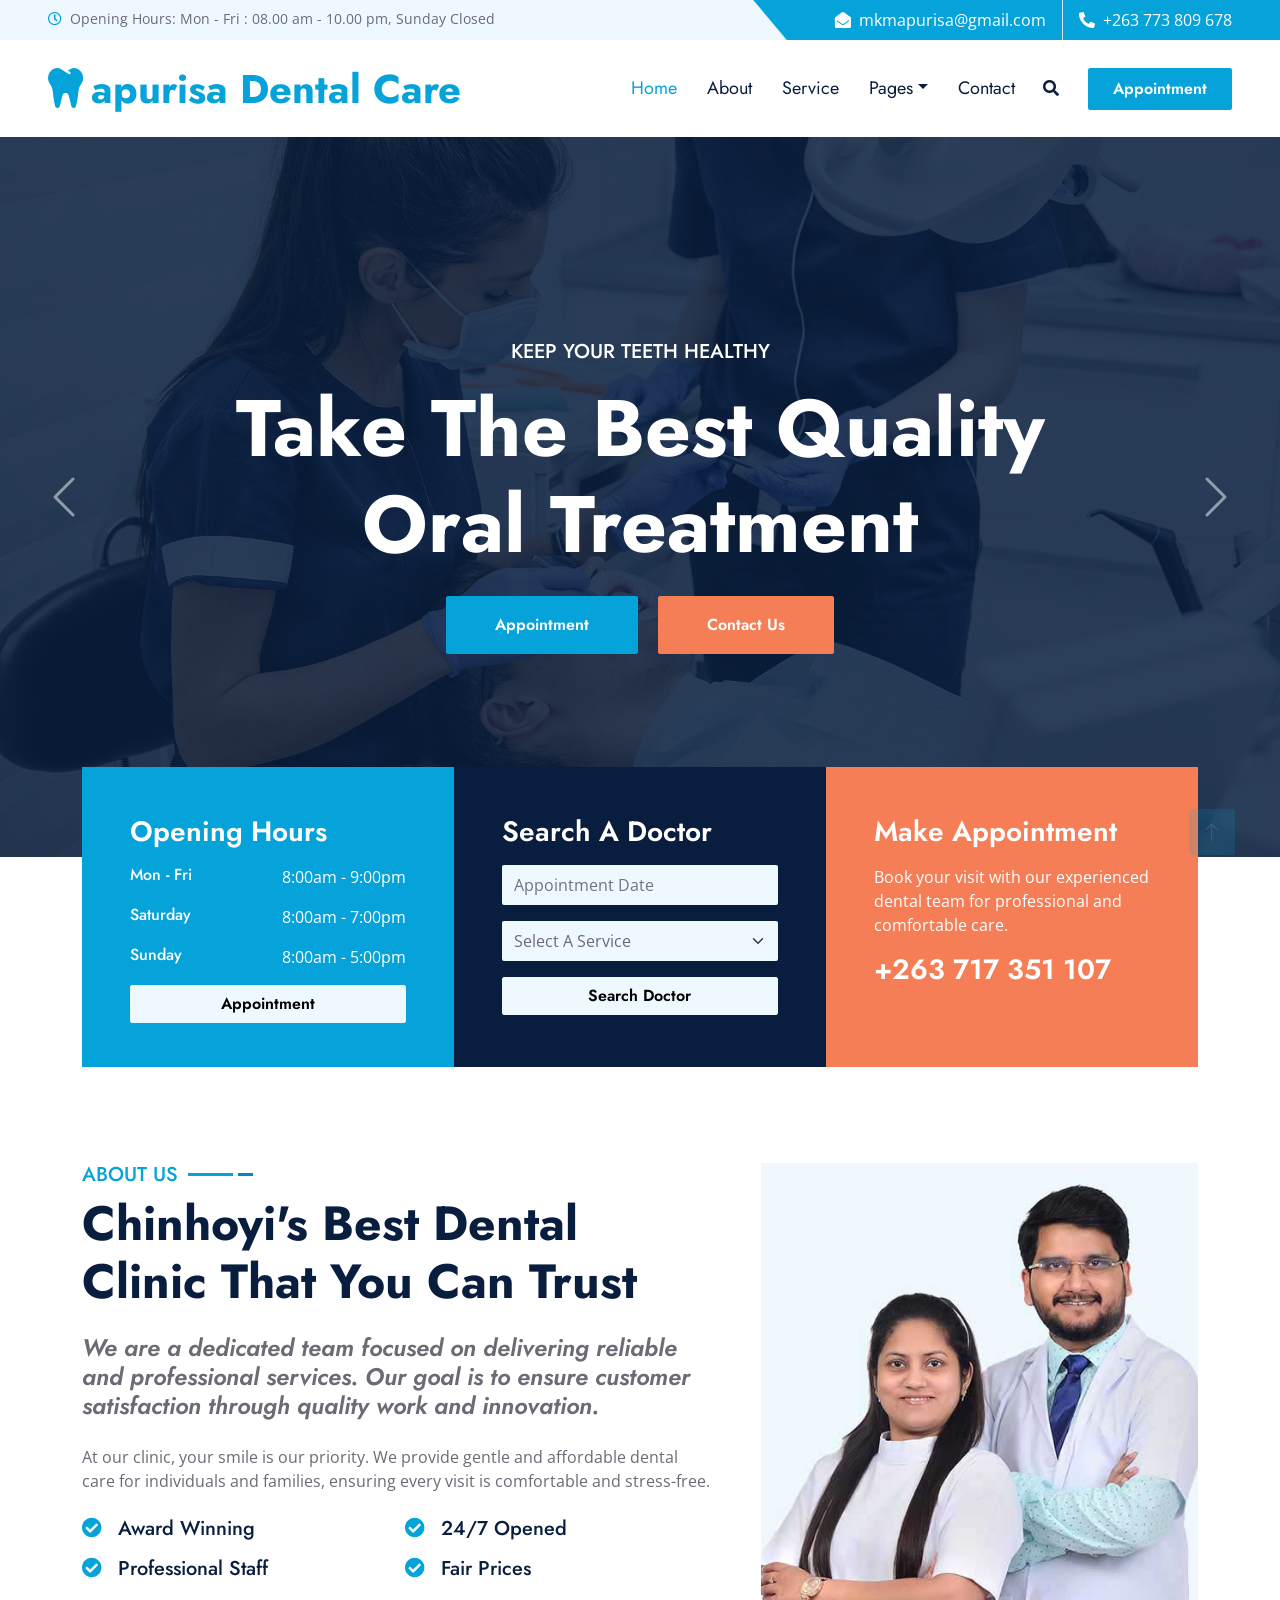
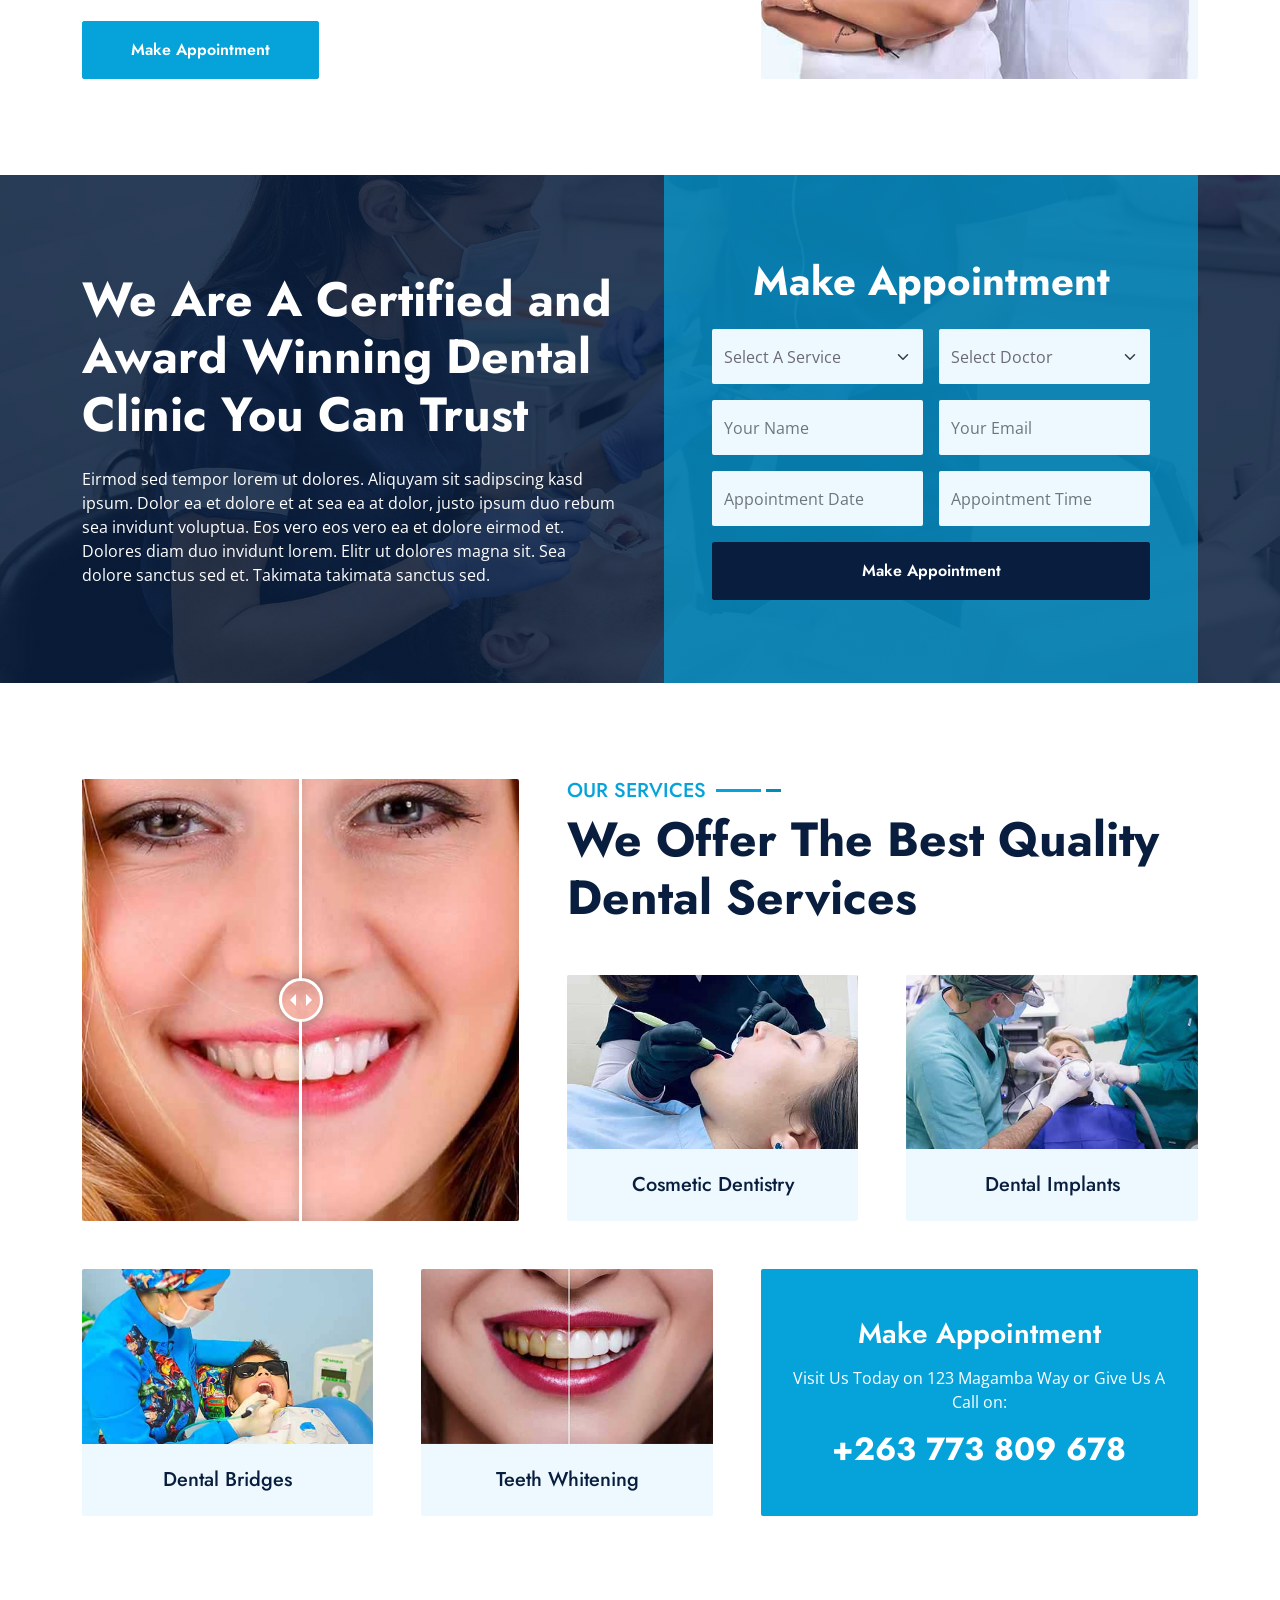
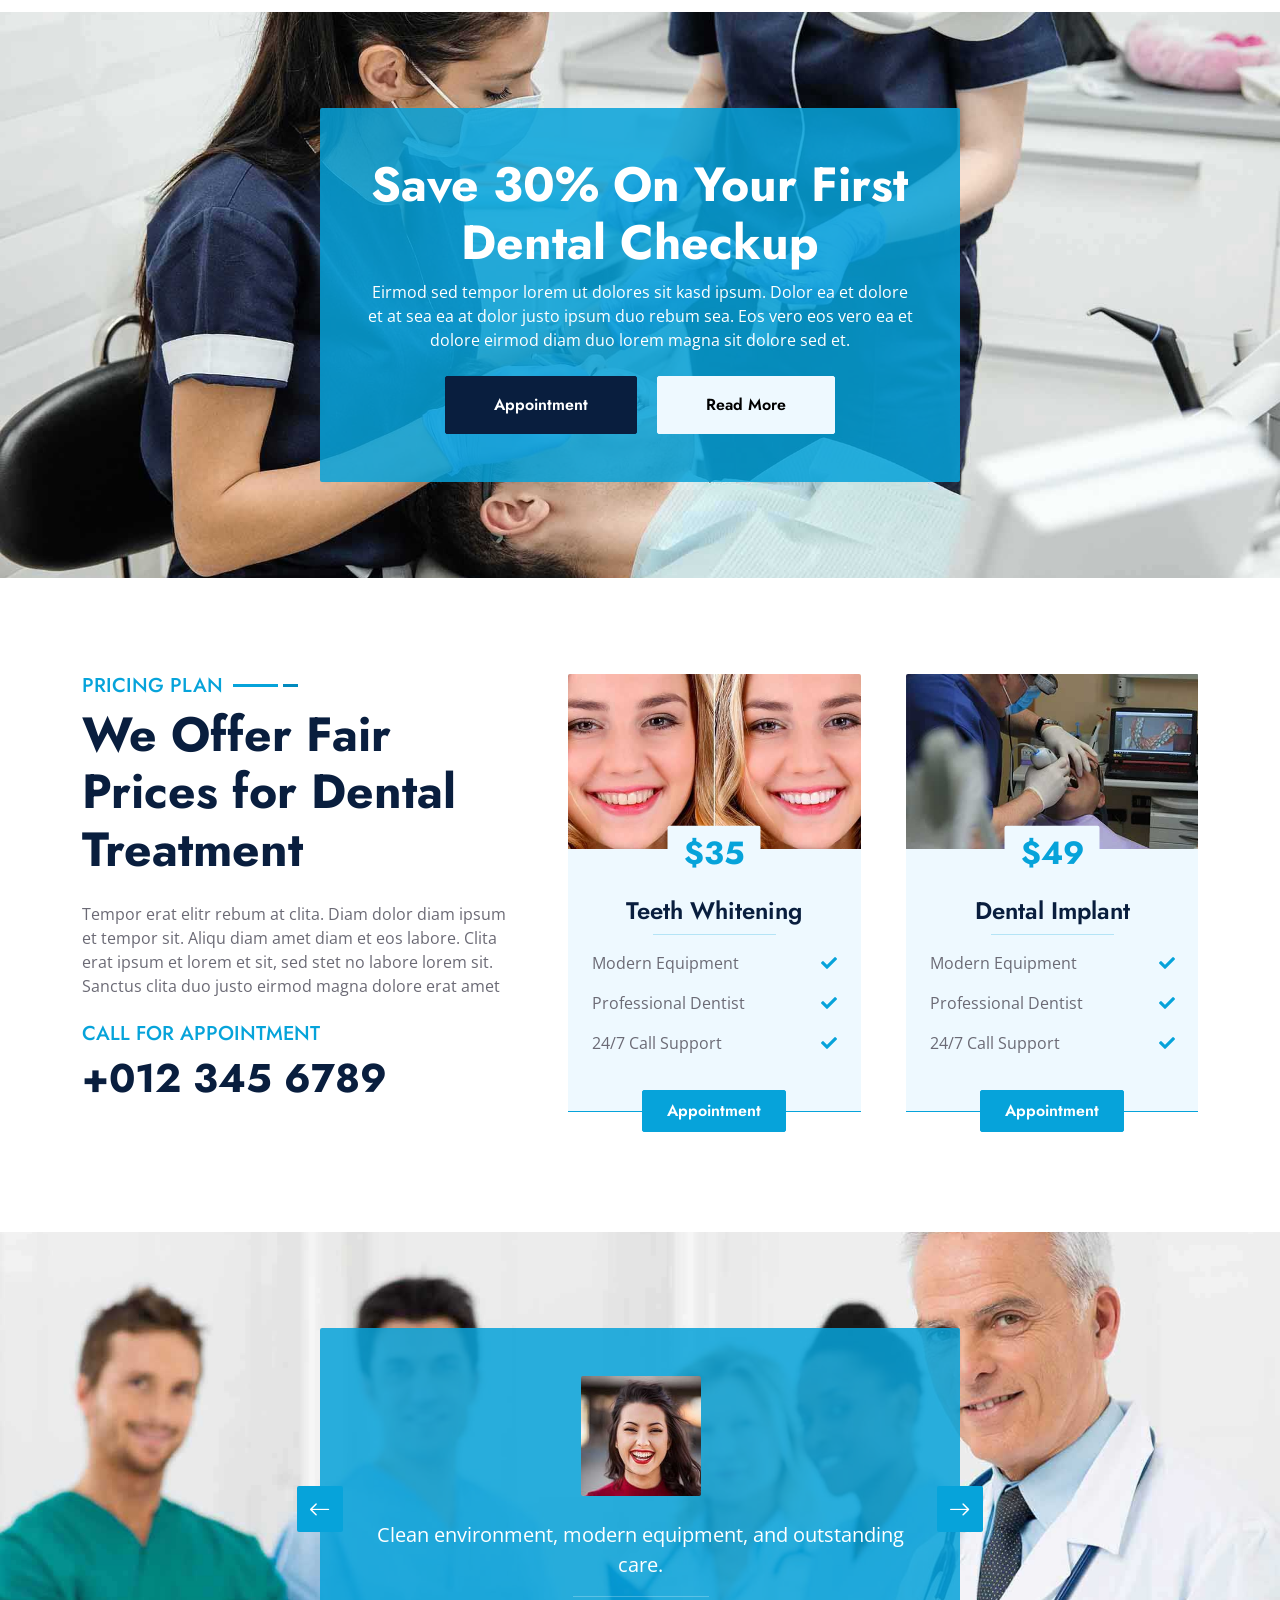
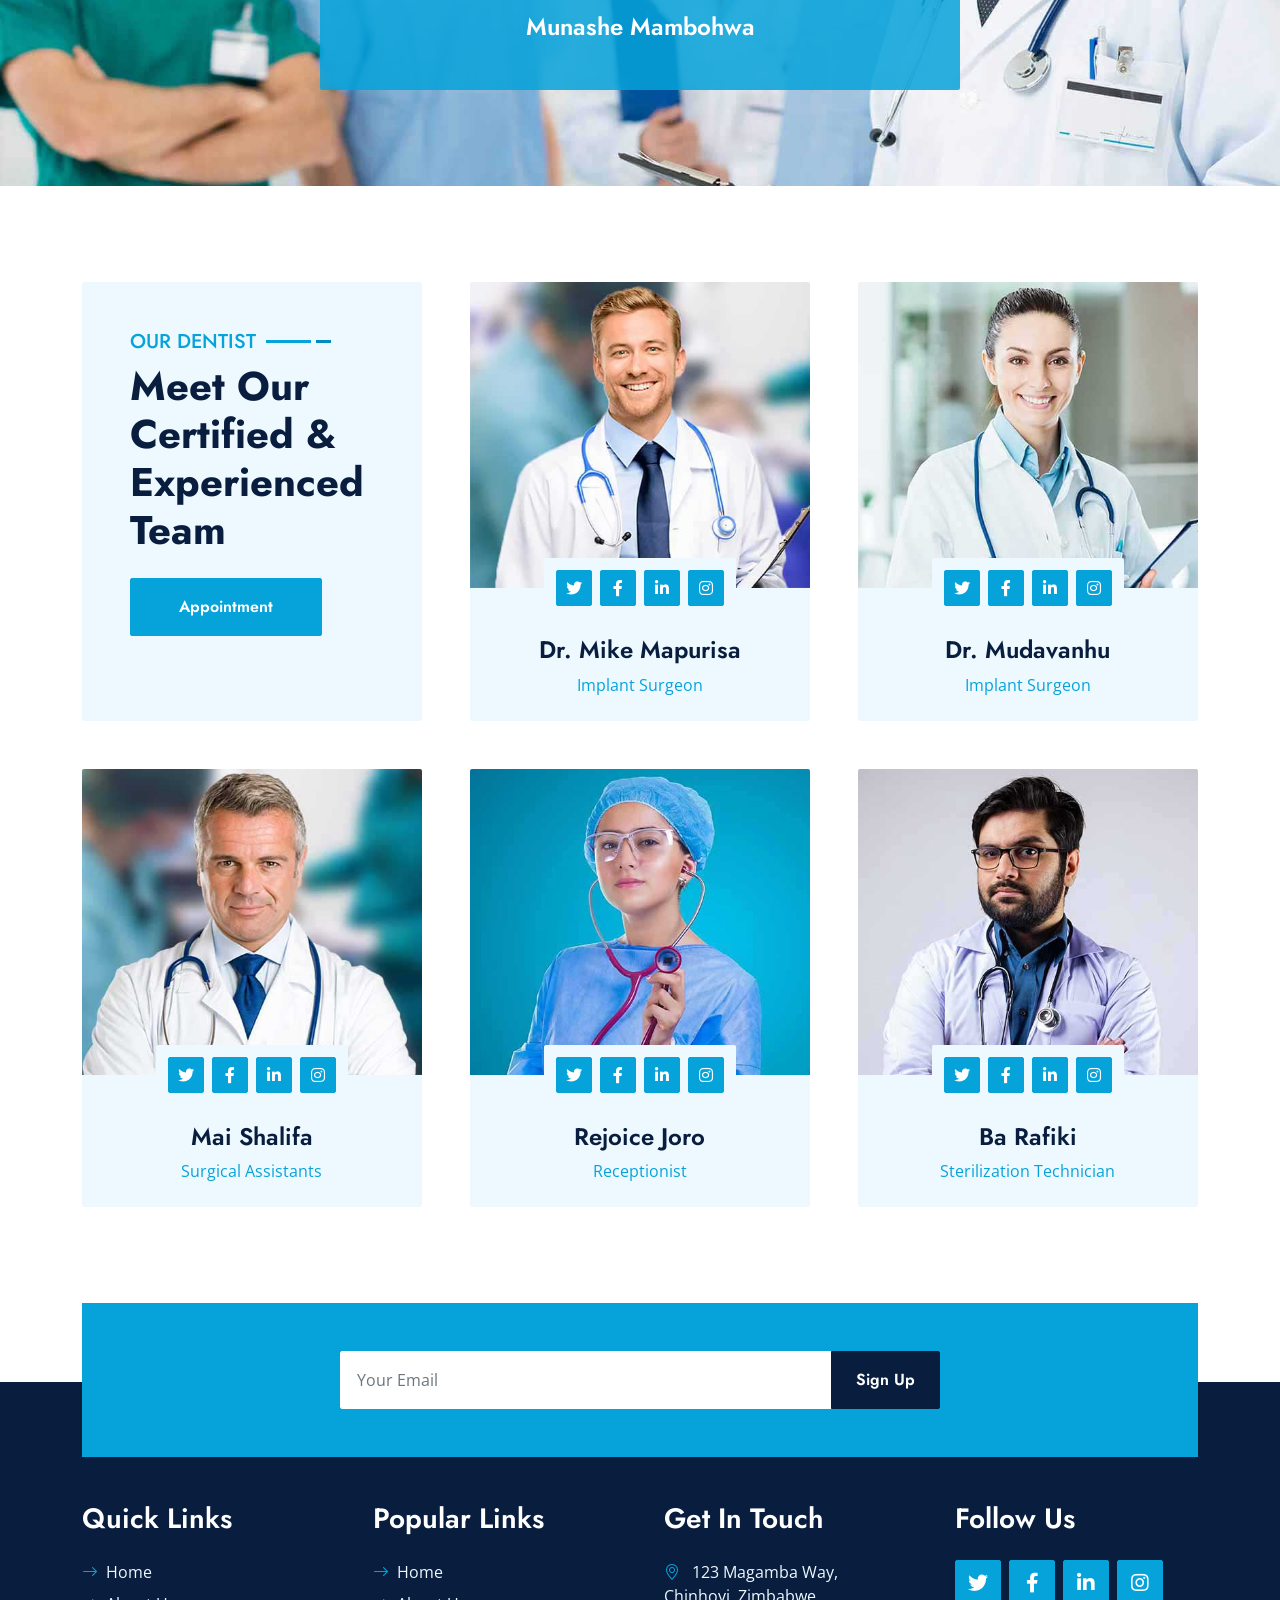
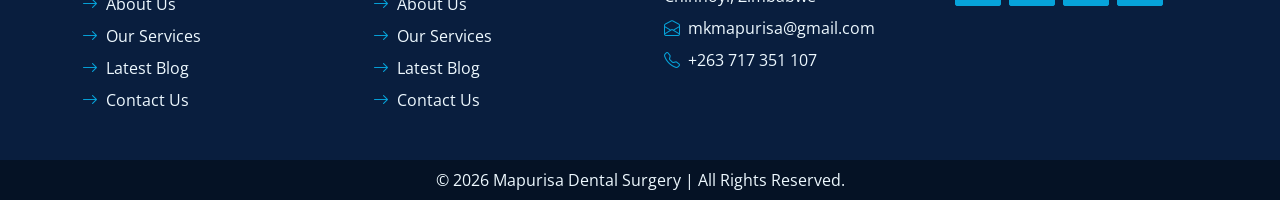
<file: dentcare-1.0.0/index.html>
<!DOCTYPE html>
<html lang="en">

<head>
    <meta charset="utf-8">
    <title>DentCare - Dental Clinic Website Template</title>
    <meta content="width=device-width, initial-scale=1.0" name="viewport">
    <meta content="Free HTML Templates" name="keywords">
    <meta content="Free HTML Templates" name="description">

    <!-- Favicon -->
    <link href="img/favicon.ico" rel="icon">

    <!-- Google Web Fonts -->
    <link rel="preconnect" href="https://fonts.gstatic.com">
    <link href="https://fonts.googleapis.com/css2?family=Jost:wght@500;600;700&family=Open+Sans:wght@400;600&display=swap" rel="stylesheet"> 

    <!-- Icon Font Stylesheet -->
    <link href="https://cdnjs.cloudflare.com/ajax/libs/font-awesome/5.10.0/css/all.min.css" rel="stylesheet">
    <link href="https://cdn.jsdelivr.net/npm/bootstrap-icons@1.4.1/font/bootstrap-icons.css" rel="stylesheet">

    <!-- Libraries Stylesheet -->
    <link href="lib/owlcarousel/assets/owl.carousel.min.css" rel="stylesheet">
    <link href="lib/animate/animate.min.css" rel="stylesheet">
    <link href="lib/tempusdominus/css/tempusdominus-bootstrap-4.min.css" rel="stylesheet" />
    <link href="lib/twentytwenty/twentytwenty.css" rel="stylesheet" />

    <!-- Customized Bootstrap Stylesheet -->
    <link href="css/bootstrap.min.css" rel="stylesheet">

    <!-- Template Stylesheet -->
    <link href="css/style.css" rel="stylesheet">
</head>

<body>
    <!-- Spinner Start -->
    <div id="spinner" class="show bg-white position-fixed translate-middle w-100 vh-100 top-50 start-50 d-flex align-items-center justify-content-center">
        <div class="spinner-grow text-primary m-1" role="status">
            <span class="sr-only">Loading...</span>
        </div>
        <div class="spinner-grow text-dark m-1" role="status">
            <span class="sr-only">Loading...</span>
        </div>
        <div class="spinner-grow text-secondary m-1" role="status">
            <span class="sr-only">Loading...</span>
        </div>
    </div>
    <!-- Spinner End -->


    <!-- Topbar Start -->
    <div class="container-fluid bg-light ps-5 pe-0 d-none d-lg-block">
        <div class="row gx-0">
            <div class="col-md-6 text-center text-lg-start mb-2 mb-lg-0">
                <div class="d-inline-flex align-items-center">
                    <small class="py-2"><i class="far fa-clock text-primary me-2"></i>Opening Hours: Mon - Fri : 08.00 am - 10.00 pm, Sunday Closed </small>
                </div>
            </div>
            <div class="col-md-6 text-center text-lg-end">
                <div class="position-relative d-inline-flex align-items-center bg-primary text-white top-shape px-5">
                    <div class="me-3 pe-3 border-end py-2">
                        <p class="m-0"><i class="fa fa-envelope-open me-2"></i>mkmapurisa@gmail.com</p>
                    </div>
                    <div class="py-2">
                        <p class="m-0"><i class="fa fa-phone-alt me-2"></i>+263 773 809 678</p>
                    </div>
                </div>
            </div>
        </div>
    </div>
    <!-- Topbar End -->


    <!-- Navbar Start -->
    <nav class="navbar navbar-expand-lg bg-white navbar-light shadow-sm px-5 py-3 py-lg-0">
        <a href="index.html" class="navbar-brand p-0">
            <h1 class="m-0 text-primary"><i class="fa fa-tooth me-2"></i>apurisa Dental Care</h1>
        </a>
        <button class="navbar-toggler" type="button" data-bs-toggle="collapse" data-bs-target="#navbarCollapse">
            <span class="navbar-toggler-icon"></span>
        </button>
        <div class="collapse navbar-collapse" id="navbarCollapse">
            <div class="navbar-nav ms-auto py-0">
                <a href="index.html" class="nav-item nav-link active">Home</a>
                <a href="about.html" class="nav-item nav-link">About</a>
                <a href="service.html" class="nav-item nav-link">Service</a>
                <div class="nav-item dropdown">
                    <a href="#" class="nav-link dropdown-toggle" data-bs-toggle="dropdown">Pages</a>
                    <div class="dropdown-menu m-0">
                        <a href="price.html" class="dropdown-item">Pricing Plan</a>
                        <a href="team.html" class="dropdown-item">Our Dentist</a>
                        <a href="testimonial.html" class="dropdown-item">Testimonial</a>
                        <a href="appointment.html" class="dropdown-item">Appointment</a>
                    </div>
                </div>
                <a href="contact.html" class="nav-item nav-link">Contact</a>
            </div>
            <button type="button" class="btn text-dark" data-bs-toggle="modal" data-bs-target="#searchModal"><i class="fa fa-search"></i></button>
            <a href="appointment.html" class="btn btn-primary py-2 px-4 ms-3">Appointment</a>
        </div>
    </nav>
    <!-- Navbar End -->


    <!-- Full Screen Search Start -->
    <div class="modal fade" id="searchModal" tabindex="-1">
        <div class="modal-dialog modal-fullscreen">
            <div class="modal-content" style="background: rgba(9, 30, 62, .7);">
                <div class="modal-header border-0">
                    <button type="button" class="btn bg-white btn-close" data-bs-dismiss="modal" aria-label="Close"></button>
                </div>
                <div class="modal-body d-flex align-items-center justify-content-center">
                    <div class="input-group" style="max-width: 600px;">
                        <input type="text" class="form-control bg-transparent border-primary p-3" placeholder="Type search keyword">
                        <button class="btn btn-primary px-4"><i class="bi bi-search"></i></button>
                    </div>
                </div>
            </div>
        </div>
    </div>
    <!-- Full Screen Search End -->


    <!-- Carousel Start -->
    <div class="container-fluid p-0">
        <div id="header-carousel" class="carousel slide carousel-fade" data-bs-ride="carousel">
            <div class="carousel-inner">
                <div class="carousel-item active">
                    <img class="w-100" src="img/carousel-1.jpg" alt="Image">
                    <div class="carousel-caption d-flex flex-column align-items-center justify-content-center">
                        <div class="p-3" style="max-width: 900px;">
                            <h5 class="text-white text-uppercase mb-3 animated slideInDown">Keep Your Teeth Healthy</h5>
                            <h1 class="display-1 text-white mb-md-4 animated zoomIn">Take The Best Quality Oral Treatment</h1>
                            <a href="appointment.html" class="btn btn-primary py-md-3 px-md-5 me-3 animated slideInLeft">Appointment</a>
                            <a href="" class="btn btn-secondary py-md-3 px-md-5 animated slideInRight">Contact Us</a>
                        </div>
                    </div>
                </div>
                <div class="carousel-item">
                    <img class="w-100" src="img/carousel-2.jpg" alt="Image">
                    <div class="carousel-caption d-flex flex-column align-items-center justify-content-center">
                        <div class="p-3" style="max-width: 900px;">
                            <h5 class="text-white text-uppercase mb-3 animated slideInDown">Keep Your Teeth Healthy</h5>
                            <h1 class="display-1 text-white mb-md-4 animated zoomIn">Take The Best Quality Dental Treatment</h1>
                            <a href="appointment.html" class="btn btn-primary py-md-3 px-md-5 me-3 animated slideInLeft">Appointment</a>
                            <a href="" class="btn btn-secondary py-md-3 px-md-5 animated slideInRight">Contact Us</a>
                        </div>
                    </div>
                </div>
            </div>
            <button class="carousel-control-prev" type="button" data-bs-target="#header-carousel"
                data-bs-slide="prev">
                <span class="carousel-control-prev-icon" aria-hidden="true"></span>
                <span class="visually-hidden">Previous</span>
            </button>
            <button class="carousel-control-next" type="button" data-bs-target="#header-carousel"
                data-bs-slide="next">
                <span class="carousel-control-next-icon" aria-hidden="true"></span>
                <span class="visually-hidden">Next</span>
            </button>
        </div>
    </div>
    <!-- Carousel End -->


    <!-- Banner Start -->
    <div class="container-fluid banner mb-5">
        <div class="container">
            <div class="row gx-0">
                <div class="col-lg-4 wow zoomIn" data-wow-delay="0.1s">
                    <div class="bg-primary d-flex flex-column p-5" style="height: 300px;">
                        <h3 class="text-white mb-3">Opening Hours</h3>
                        <div class="d-flex justify-content-between text-white mb-3">
                            <h6 class="text-white mb-0">Mon - Fri</h6>
                            <p class="mb-0"> 8:00am - 9:00pm</p>
                        </div>
                        <div class="d-flex justify-content-between text-white mb-3">
                            <h6 class="text-white mb-0">Saturday</h6>
                            <p class="mb-0"> 8:00am - 7:00pm</p>
                        </div>
                        <div class="d-flex justify-content-between text-white mb-3">
                            <h6 class="text-white mb-0">Sunday</h6>
                            <p class="mb-0"> 8:00am - 5:00pm</p>
                        </div>
                        <a class="btn btn-light" href="">Appointment</a>
                    </div>
                </div>
                <div class="col-lg-4 wow zoomIn" data-wow-delay="0.3s">
                    <div class="bg-dark d-flex flex-column p-5" style="height: 300px;">
                        <h3 class="text-white mb-3">Search A Doctor</h3>
                        <div class="date mb-3" id="date" data-target-input="nearest">
                            <input type="text" class="form-control bg-light border-0 datetimepicker-input"
                                placeholder="Appointment Date" data-target="#date" data-toggle="datetimepicker" style="height: 40px;">
                        </div>
                        <select class="form-select bg-light border-0 mb-3" style="height: 40px;">
                            <option selected>Select A Service</option>
                            <option value="1">Service 1</option>
                            <option value="2">Service 2</option>
                            <option value="3">Service 3</option>
                        </select>
                        <a class="btn btn-light" href="">Search Doctor</a>
                    </div>
                </div>
                <div class="col-lg-4 wow zoomIn" data-wow-delay="0.6s">
                    <div class="bg-secondary d-flex flex-column p-5" style="height: 300px;">
                        <h3 class="text-white mb-3">Make Appointment</h3>
                        <p class="text-white">Book your visit with our experienced dental team for professional and comfortable care.</p>
                        <h3 class="text-white mb-0">+263 717 351 107</h3>
                    </div>
                </div>
            </div>
        </div>
    </div>
    <!-- Banner Start -->


    <!-- About Start -->
    <div class="container-fluid py-5 wow fadeInUp" data-wow-delay="0.1s">
        <div class="container">
            <div class="row g-5">
                <div class="col-lg-7">
                    <div class="section-title mb-4">
                        <h5 class="position-relative d-inline-block text-primary text-uppercase">About Us</h5>
                        <h1 class="display-5 mb-0">Chinhoyi's Best Dental Clinic That You Can Trust</h1>
                    </div>
                    <h4 class="text-body fst-italic mb-4">We are a dedicated team focused on delivering reliable and professional services. Our goal is to ensure customer satisfaction through quality work and innovation.</h4>
                    <p class="mb-4">At our clinic, your smile is our priority. We provide gentle and affordable dental care for individuals and families, ensuring every visit is comfortable and stress-free.</p>
                    <div class="row g-3">
                        <div class="col-sm-6 wow zoomIn" data-wow-delay="0.3s">
                            <h5 class="mb-3"><i class="fa fa-check-circle text-primary me-3"></i>Award Winning</h5>
                            <h5 class="mb-3"><i class="fa fa-check-circle text-primary me-3"></i>Professional Staff</h5>
                        </div>
                        <div class="col-sm-6 wow zoomIn" data-wow-delay="0.6s">
                            <h5 class="mb-3"><i class="fa fa-check-circle text-primary me-3"></i>24/7 Opened</h5>
                            <h5 class="mb-3"><i class="fa fa-check-circle text-primary me-3"></i>Fair Prices</h5>
                        </div>
                    </div>
                    <a href="appointment.html" class="btn btn-primary py-3 px-5 mt-4 wow zoomIn" data-wow-delay="0.6s">Make Appointment</a>
                </div>
                <div class="col-lg-5" style="min-height: 500px;">
                    <div class="position-relative h-100">
                        <img class="position-absolute w-100 h-100 rounded wow zoomIn" data-wow-delay="0.9s" src="img/about.jpg" style="object-fit: cover;">
                    </div>
                </div>
            </div>
        </div>
    </div>
    <!-- About End -->


    <!-- Appointment Start -->
    <div class="container-fluid bg-primary bg-appointment my-5 wow fadeInUp" data-wow-delay="0.1s">
        <div class="container">
            <div class="row gx-5">
                <div class="col-lg-6 py-5">
                    <div class="py-5">
                        <h1 class="display-5 text-white mb-4">We Are A Certified and Award Winning Dental Clinic You Can Trust</h1>
                        <p class="text-white mb-0">Eirmod sed tempor lorem ut dolores. Aliquyam sit sadipscing kasd ipsum. Dolor ea et dolore et at sea ea at dolor, justo ipsum duo rebum sea invidunt voluptua. Eos vero eos vero ea et dolore eirmod et. Dolores diam duo invidunt lorem. Elitr ut dolores magna sit. Sea dolore sanctus sed et. Takimata takimata sanctus sed.</p>
                    </div>
                </div>
                <div class="col-lg-6">
                    <div class="appointment-form h-100 d-flex flex-column justify-content-center text-center p-5 wow zoomIn" data-wow-delay="0.6s">
                        <h1 class="text-white mb-4">Make Appointment</h1>
                        <form>
                            <div class="row g-3">
                                <div class="col-12 col-sm-6">
                                    <select class="form-select bg-light border-0" style="height: 55px;">
                                        <option selected>Select A Service</option>
                                        <option value="1">Service 1</option>
                                        <option value="2">Service 2</option>
                                        <option value="3">Service 3</option>
                                    </select>
                                </div>
                                <div class="col-12 col-sm-6">
                                    <select class="form-select bg-light border-0" style="height: 55px;">
                                        <option selected>Select Doctor</option>
                                        <option value="1">Doctor 1</option>
                                        <option value="2">Doctor 2</option>
                                        <option value="3">Doctor 3</option>
                                    </select>
                                </div>
                                <div class="col-12 col-sm-6">
                                    <input type="text" class="form-control bg-light border-0" placeholder="Your Name" style="height: 55px;">
                                </div>
                                <div class="col-12 col-sm-6">
                                    <input type="email" class="form-control bg-light border-0" placeholder="Your Email" style="height: 55px;">
                                </div>
                                <div class="col-12 col-sm-6">
                                    <div class="date" id="date1" data-target-input="nearest">
                                        <input type="text"
                                            class="form-control bg-light border-0 datetimepicker-input"
                                            placeholder="Appointment Date" data-target="#date1" data-toggle="datetimepicker" style="height: 55px;">
                                    </div>
                                </div>
                                <div class="col-12 col-sm-6">
                                    <div class="time" id="time1" data-target-input="nearest">
                                        <input type="text"
                                            class="form-control bg-light border-0 datetimepicker-input"
                                            placeholder="Appointment Time" data-target="#time1" data-toggle="datetimepicker" style="height: 55px;">
                                    </div>
                                </div>
                                <div class="col-12">
                                    <button class="btn btn-dark w-100 py-3" type="submit">Make Appointment</button>
                                </div>
                            </div>
                        </form>
                    </div>
                </div>
            </div>
        </div>
    </div>
    <!-- Appointment End -->


    <!-- Service Start -->
    <div class="container-fluid py-5 wow fadeInUp" data-wow-delay="0.1s">
        <div class="container">
            <div class="row g-5 mb-5">
                <div class="col-lg-5 wow zoomIn" data-wow-delay="0.3s" style="min-height: 400px;">
                    <div class="twentytwenty-container position-relative h-100 rounded overflow-hidden">
                        <img class="position-absolute w-100 h-100" src="img/before.jpg" style="object-fit: cover;">
                        <img class="position-absolute w-100 h-100" src="img/after.jpg" style="object-fit: cover;">
                    </div>
                </div>
                <div class="col-lg-7">
                    <div class="section-title mb-5">
                        <h5 class="position-relative d-inline-block text-primary text-uppercase">Our Services</h5>
                        <h1 class="display-5 mb-0">We Offer The Best Quality Dental Services</h1>
                    </div>
                    <div class="row g-5">
                        <div class="col-md-6 service-item wow zoomIn" data-wow-delay="0.6s">
                            <div class="rounded-top overflow-hidden">
                                <img class="img-fluid" src="img/service-1.jpg" alt="">
                            </div>
                            <div class="position-relative bg-light rounded-bottom text-center p-4">
                                <h5 class="m-0">Cosmetic Dentistry</h5>
                            </div>
                        </div>
                        <div class="col-md-6 service-item wow zoomIn" data-wow-delay="0.9s">
                            <div class="rounded-top overflow-hidden">
                                <img class="img-fluid" src="img/service-2.jpg" alt="">
                            </div>
                            <div class="position-relative bg-light rounded-bottom text-center p-4">
                                <h5 class="m-0">Dental Implants</h5>
                            </div>
                        </div>
                    </div>
                </div>
            </div>
            <div class="row g-5 wow fadeInUp" data-wow-delay="0.1s">
                <div class="col-lg-7">
                    <div class="row g-5">
                        <div class="col-md-6 service-item wow zoomIn" data-wow-delay="0.3s">
                            <div class="rounded-top overflow-hidden">
                                <img class="img-fluid" src="img/service-3.jpg" alt="">
                            </div>
                            <div class="position-relative bg-light rounded-bottom text-center p-4">
                                <h5 class="m-0">Dental Bridges</h5>
                            </div>
                        </div>
                        <div class="col-md-6 service-item wow zoomIn" data-wow-delay="0.6s">
                            <div class="rounded-top overflow-hidden">
                                <img class="img-fluid" src="img/service-4.jpg" alt="">
                            </div>
                            <div class="position-relative bg-light rounded-bottom text-center p-4">
                                <h5 class="m-0">Teeth Whitening</h5>
                            </div>
                        </div>
                    </div>
                </div>
                <div class="col-lg-5 service-item wow zoomIn" data-wow-delay="0.9s">
                    <div class="position-relative bg-primary rounded h-100 d-flex flex-column align-items-center justify-content-center text-center p-4">
                        <h3 class="text-white mb-3">Make Appointment</h3>
                        <p class="text-white mb-3">Visit Us Today on 123 Magamba Way or Give Us A Call on:  </p>
                        <h2 class="text-white mb-0">+263 773 809 678</h2>
                    </div>
                </div>
            </div>
        </div>
    </div>
    <!-- Service End -->


    <!-- Offer Start -->
    <div class="container-fluid bg-offer my-5 py-5 wow fadeInUp" data-wow-delay="0.1s">
        <div class="container py-5">
            <div class="row justify-content-center">
                <div class="col-lg-7 wow zoomIn" data-wow-delay="0.6s">
                    <div class="offer-text text-center rounded p-5">
                        <h1 class="display-5 text-white">Save 30% On Your First Dental Checkup</h1>
                        <p class="text-white mb-4">Eirmod sed tempor lorem ut dolores sit kasd ipsum. Dolor ea et dolore et at sea ea at dolor justo ipsum duo rebum sea. Eos vero eos vero ea et dolore eirmod diam duo lorem magna sit dolore sed et.</p>
                        <a href="appointment.html" class="btn btn-dark py-3 px-5 me-3">Appointment</a>
                        <a href="" class="btn btn-light py-3 px-5">Read More</a>
                    </div>
                </div>
            </div>
        </div>
    </div>
    <!-- Offer End -->


    <!-- Pricing Start -->
    <div class="container-fluid py-5 wow fadeInUp" data-wow-delay="0.1s">
        <div class="container">
            <div class="row g-5">
                <div class="col-lg-5">
                    <div class="section-title mb-4">
                        <h5 class="position-relative d-inline-block text-primary text-uppercase">Pricing Plan</h5>
                        <h1 class="display-5 mb-0">We Offer Fair Prices for Dental Treatment</h1>
                    </div>
                    <p class="mb-4">Tempor erat elitr rebum at clita. Diam dolor diam ipsum et tempor sit. Aliqu diam amet diam et eos labore. Clita erat ipsum et lorem et sit, sed stet no labore lorem sit. Sanctus clita duo justo eirmod magna dolore erat amet</p>
                    <h5 class="text-uppercase text-primary wow fadeInUp" data-wow-delay="0.3s">Call for Appointment</h5>
                    <h1 class="wow fadeInUp" data-wow-delay="0.6s">+012 345 6789</h1>
                </div>
                <div class="col-lg-7">
                    <div class="owl-carousel price-carousel wow zoomIn" data-wow-delay="0.9s">
                        <div class="price-item pb-4">
                            <div class="position-relative">
                                <img class="img-fluid rounded-top" src="img/price-1.jpg" alt="">
                                <div class="d-flex align-items-center justify-content-center bg-light rounded pt-2 px-3 position-absolute top-100 start-50 translate-middle" style="z-index: 2;">
                                    <h2 class="text-primary m-0">$35</h2>
                                </div>
                            </div>
                            <div class="position-relative text-center bg-light border-bottom border-primary py-5 p-4">
                                <h4>Teeth Whitening</h4>
                                <hr class="text-primary w-50 mx-auto mt-0">
                                <div class="d-flex justify-content-between mb-3"><span>Modern Equipment</span><i class="fa fa-check text-primary pt-1"></i></div>
                                <div class="d-flex justify-content-between mb-3"><span>Professional Dentist</span><i class="fa fa-check text-primary pt-1"></i></div>
                                <div class="d-flex justify-content-between mb-2"><span>24/7 Call Support</span><i class="fa fa-check text-primary pt-1"></i></div>
                                <a href="appointment.html" class="btn btn-primary py-2 px-4 position-absolute top-100 start-50 translate-middle">Appointment</a>
                            </div>
                        </div>
                        <div class="price-item pb-4">
                            <div class="position-relative">
                                <img class="img-fluid rounded-top" src="img/price-2.jpg" alt="">
                                <div class="d-flex align-items-center justify-content-center bg-light rounded pt-2 px-3 position-absolute top-100 start-50 translate-middle" style="z-index: 2;">
                                    <h2 class="text-primary m-0">$49</h2>
                                </div>
                            </div>
                            <div class="position-relative text-center bg-light border-bottom border-primary py-5 p-4">
                                <h4>Dental Implant</h4>
                                <hr class="text-primary w-50 mx-auto mt-0">
                                <div class="d-flex justify-content-between mb-3"><span>Modern Equipment</span><i class="fa fa-check text-primary pt-1"></i></div>
                                <div class="d-flex justify-content-between mb-3"><span>Professional Dentist</span><i class="fa fa-check text-primary pt-1"></i></div>
                                <div class="d-flex justify-content-between mb-2"><span>24/7 Call Support</span><i class="fa fa-check text-primary pt-1"></i></div>
                                <a href="appointment.html" class="btn btn-primary py-2 px-4 position-absolute top-100 start-50 translate-middle">Appointment</a>
                            </div>
                        </div>
                        <div class="price-item pb-4">
                            <div class="position-relative">
                                <img class="img-fluid rounded-top" src="img/price-3.jpg" alt="">
                                <div class="d-flex align-items-center justify-content-center bg-light rounded pt-2 px-3 position-absolute top-100 start-50 translate-middle" style="z-index: 2;">
                                    <h2 class="text-primary m-0">$99</h2>
                                </div>
                            </div>
                            <div class="position-relative text-center bg-light border-bottom border-primary py-5 p-4">
                                <h4>Root Canal</h4>
                                <hr class="text-primary w-50 mx-auto mt-0">
                                <div class="d-flex justify-content-between mb-3"><span>Modern Equipment</span><i class="fa fa-check text-primary pt-1"></i></div>
                                <div class="d-flex justify-content-between mb-3"><span>Professional Dentist</span><i class="fa fa-check text-primary pt-1"></i></div>
                                <div class="d-flex justify-content-between mb-2"><span>24/7 Call Support</span><i class="fa fa-check text-primary pt-1"></i></div>
                                <a href="appointment.html" class="btn btn-primary py-2 px-4 position-absolute top-100 start-50 translate-middle">Appointment</a>
                            </div>
                        </div>
                    </div>
                </div>
            </div>
        </div>
    </div>
    <!-- Pricing End -->


    <!-- Testimonial Start -->
    <div class="container-fluid bg-primary bg-testimonial py-5 my-5 wow fadeInUp" data-wow-delay="0.1s">
        <div class="container py-5">
            <div class="row justify-content-center">
                <div class="col-lg-7">
                    <div class="owl-carousel testimonial-carousel rounded p-5 wow zoomIn" data-wow-delay="0.6s">
                        <div class="testimonial-item text-center text-white">
                            <img class="img-fluid mx-auto rounded mb-4" src="img/testimonial-1.jpg" alt="">
                            <p class="fs-5">Clean environment, modern equipment, and outstanding care.</p>
                            <hr class="mx-auto w-25">
                            <h4 class="text-white mb-0">Munashe Mambohwa</h4>
                        </div>
                        <div class="testimonial-item text-center text-white">
                            <img class="img-fluid mx-auto rounded mb-4" src="img/testimonial-2.jpg" alt="">
                            <p class="fs-5">The best dental experience I’ve ever had. Thank you for the amazing service!</p>
                            <hr class="mx-auto w-25">
                            <h4 class="text-white mb-0">Canaan Mapurisa</h4>
                        </div>
                         <div class="testimonial-item text-center text-white">
                            <img class="img-fluid mx-auto rounded mb-4" src="img/testimonial-2.jpg" alt="">
                            <p class="fs-5">Excellent service and very professional staff. I highly recommend this clinic!</p>
                            <hr class="mx-auto w-25">
                            <h4 class="text-white mb-0">Memory Mbohwa</h4>
                        </div>
                    </div>
                </div>
            </div>
        </div>
    </div>
    <!-- Testimonial End -->


    <!-- Team Start -->
    <div class="container-fluid py-5">
        <div class="container">
            <div class="row g-5">
                <div class="col-lg-4 wow slideInUp" data-wow-delay="0.1s">
                    <div class="section-title bg-light rounded h-100 p-5">
                        <h5 class="position-relative d-inline-block text-primary text-uppercase">Our Dentist</h5>
                        <h1 class="display-6 mb-4">Meet Our Certified & Experienced Team</h1>
                        <a href="appointment.html" class="btn btn-primary py-3 px-5">Appointment</a>
                    </div>
                </div>
                <div class="col-lg-4 wow slideInUp" data-wow-delay="0.3s">
                    <div class="team-item">
                        <div class="position-relative rounded-top" style="z-index: 1;">
                            <img class="img-fluid rounded-top w-100" src="img/team-1.jpg" alt="">
                            <div class="position-absolute top-100 start-50 translate-middle bg-light rounded p-2 d-flex">
                                <a class="btn btn-primary btn-square m-1" href="#"><i class="fab fa-twitter fw-normal"></i></a>
                                <a class="btn btn-primary btn-square m-1" href="#"><i class="fab fa-facebook-f fw-normal"></i></a>
                                <a class="btn btn-primary btn-square m-1" href="#"><i class="fab fa-linkedin-in fw-normal"></i></a>
                                <a class="btn btn-primary btn-square m-1" href="#"><i class="fab fa-instagram fw-normal"></i></a>
                            </div>
                        </div>
                        <div class="team-text position-relative bg-light text-center rounded-bottom p-4 pt-5">
                            <h4 class="mb-2">Dr. Mike Mapurisa</h4>
                            <p class="text-primary mb-0">Implant Surgeon</p>
                        </div>
                    </div>
                </div>
                <div class="col-lg-4 wow slideInUp" data-wow-delay="0.6s">
                    <div class="team-item">
                        <div class="position-relative rounded-top" style="z-index: 1;">
                            <img class="img-fluid rounded-top w-100" src="img/team-2.jpg" alt="">
                            <div class="position-absolute top-100 start-50 translate-middle bg-light rounded p-2 d-flex">
                                <a class="btn btn-primary btn-square m-1" href="#"><i class="fab fa-twitter fw-normal"></i></a>
                                <a class="btn btn-primary btn-square m-1" href="#"><i class="fab fa-facebook-f fw-normal"></i></a>
                                <a class="btn btn-primary btn-square m-1" href="#"><i class="fab fa-linkedin-in fw-normal"></i></a>
                                <a class="btn btn-primary btn-square m-1" href="#"><i class="fab fa-instagram fw-normal"></i></a>
                            </div>
                        </div>
                        <div class="team-text position-relative bg-light text-center rounded-bottom p-4 pt-5">
                            <h4 class="mb-2">Dr. Mudavanhu</h4>
                            <p class="text-primary mb-0">Implant Surgeon</p>
                        </div>
                    </div>
                </div>
                <div class="col-lg-4 wow slideInUp" data-wow-delay="0.1s">
                    <div class="team-item">
                        <div class="position-relative rounded-top" style="z-index: 1;">
                            <img class="img-fluid rounded-top w-100" src="img/team-3.jpg" alt="">
                            <div class="position-absolute top-100 start-50 translate-middle bg-light rounded p-2 d-flex">
                                <a class="btn btn-primary btn-square m-1" href="#"><i class="fab fa-twitter fw-normal"></i></a>
                                <a class="btn btn-primary btn-square m-1" href="#"><i class="fab fa-facebook-f fw-normal"></i></a>
                                <a class="btn btn-primary btn-square m-1" href="#"><i class="fab fa-linkedin-in fw-normal"></i></a>
                                <a class="btn btn-primary btn-square m-1" href="#"><i class="fab fa-instagram fw-normal"></i></a>
                            </div>
                        </div>
                        <div class="team-text position-relative bg-light text-center rounded-bottom p-4 pt-5">
                            <h4 class="mb-2">Mai Shalifa</h4>
                            <p class="text-primary mb-0">Surgical Assistants</p>
                        </div>
                    </div>
                </div>
                <div class="col-lg-4 wow slideInUp" data-wow-delay="0.3s">
                    <div class="team-item">
                        <div class="position-relative rounded-top" style="z-index: 1;">
                            <img class="img-fluid rounded-top w-100" src="img/team-4.jpg" alt="">
                            <div class="position-absolute top-100 start-50 translate-middle bg-light rounded p-2 d-flex">
                                <a class="btn btn-primary btn-square m-1" href="#"><i class="fab fa-twitter fw-normal"></i></a>
                                <a class="btn btn-primary btn-square m-1" href="#"><i class="fab fa-facebook-f fw-normal"></i></a>
                                <a class="btn btn-primary btn-square m-1" href="#"><i class="fab fa-linkedin-in fw-normal"></i></a>
                                <a class="btn btn-primary btn-square m-1" href="#"><i class="fab fa-instagram fw-normal"></i></a>
                            </div>
                        </div>
                        <div class="team-text position-relative bg-light text-center rounded-bottom p-4 pt-5">
                            <h4 class="mb-2">Rejoice Joro</h4>
                            <p class="text-primary mb-0">Receptionist</p>
                        </div>
                    </div>
                </div>
                <div class="col-lg-4 wow slideInUp" data-wow-delay="0.6s">
                    <div class="team-item">
                        <div class="position-relative rounded-top" style="z-index: 1;">
                            <img class="img-fluid rounded-top w-100" src="img/team-5.jpg" alt="">
                            <div class="position-absolute top-100 start-50 translate-middle bg-light rounded p-2 d-flex">
                                <a class="btn btn-primary btn-square m-1" href="#"><i class="fab fa-twitter fw-normal"></i></a>
                                <a class="btn btn-primary btn-square m-1" href="#"><i class="fab fa-facebook-f fw-normal"></i></a>
                                <a class="btn btn-primary btn-square m-1" href="#"><i class="fab fa-linkedin-in fw-normal"></i></a>
                                <a class="btn btn-primary btn-square m-1" href="#"><i class="fab fa-instagram fw-normal"></i></a>
                            </div>
                        </div>
                        <div class="team-text position-relative bg-light text-center rounded-bottom p-4 pt-5">
                            <h4 class="mb-2">Ba Rafiki</h4>
                            <p class="text-primary mb-0">Sterilization Technician</p>
                        </div>
                    </div>
                </div>
            </div>
        </div>
    </div>
    <!-- Team End -->


    <!-- Newsletter Start -->
    <div class="container-fluid position-relative pt-5 wow fadeInUp" data-wow-delay="0.1s" style="z-index: 1;">
        <div class="container">
            <div class="bg-primary p-5">
                <form class="mx-auto" style="max-width: 600px;">
                    <div class="input-group">
                        <input type="text" class="form-control border-white p-3" placeholder="Your Email">
                        <button class="btn btn-dark px-4">Sign Up</button>
                    </div>
                </form>
            </div>
        </div>
    </div>
    <!-- Newsletter End -->
    

    <!-- Footer Start -->
    <div class="container-fluid bg-dark text-light py-5 wow fadeInUp" data-wow-delay="0.3s" style="margin-top: -75px;">
        <div class="container pt-5">
            <div class="row g-5 pt-4">
                <div class="col-lg-3 col-md-6">
                    <h3 class="text-white mb-4">Quick Links</h3>
                    <div class="d-flex flex-column justify-content-start">
                        <a class="text-light mb-2" href="#"><i class="bi bi-arrow-right text-primary me-2"></i>Home</a>
                        <a class="text-light mb-2" href="#"><i class="bi bi-arrow-right text-primary me-2"></i>About Us</a>
                        <a class="text-light mb-2" href="#"><i class="bi bi-arrow-right text-primary me-2"></i>Our Services</a>
                        <a class="text-light mb-2" href="#"><i class="bi bi-arrow-right text-primary me-2"></i>Latest Blog</a>
                        <a class="text-light" href="#"><i class="bi bi-arrow-right text-primary me-2"></i>Contact Us</a>
                    </div>
                </div>
                <div class="col-lg-3 col-md-6">
                    <h3 class="text-white mb-4">Popular Links</h3>
                    <div class="d-flex flex-column justify-content-start">
                        <a class="text-light mb-2" href="#"><i class="bi bi-arrow-right text-primary me-2"></i>Home</a>
                        <a class="text-light mb-2" href="#"><i class="bi bi-arrow-right text-primary me-2"></i>About Us</a>
                        <a class="text-light mb-2" href="#"><i class="bi bi-arrow-right text-primary me-2"></i>Our Services</a>
                        <a class="text-light mb-2" href="#"><i class="bi bi-arrow-right text-primary me-2"></i>Latest Blog</a>
                        <a class="text-light" href="#"><i class="bi bi-arrow-right text-primary me-2"></i>Contact Us</a>
                    </div>
                </div>
                <div class="col-lg-3 col-md-6">
                    <h3 class="text-white mb-4">Get In Touch</h3>
                    <p class="mb-2"><i class="bi bi-geo-alt text-primary me-2"></i> 123 Magamba Way, Chinhoyi, Zimbabwe</p>
                    <p class="mb-2"><i class="bi bi-envelope-open text-primary me-2"></i>mkmapurisa@gmail.com</p>
                    <p class="mb-0"><i class="bi bi-telephone text-primary me-2"></i>+263 717 351 107</p>
                </div>
                <div class="col-lg-3 col-md-6">
                    <h3 class="text-white mb-4">Follow Us</h3>
                    <div class="d-flex">
                        <a class="btn btn-lg btn-primary btn-lg-square rounded me-2" href="#"><i class="fab fa-twitter fw-normal"></i></a>
                        <a class="btn btn-lg btn-primary btn-lg-square rounded me-2" href="#"><i class="fab fa-facebook-f fw-normal"></i></a>
                        <a class="btn btn-lg btn-primary btn-lg-square rounded me-2" href="#"><i class="fab fa-linkedin-in fw-normal"></i></a>
                        <a class="btn btn-lg btn-primary btn-lg-square rounded" href="#"><i class="fab fa-instagram fw-normal"></i></a>
                    </div>
                </div>
            </div>
        </div>
    </div>
   <div class="container-fluid text-light py-2" style="background: #051225;">
    <div class="container">
        <div class="row justify-content-center">
            <div class="col-md-6 text-center">
                <p class="mb-0">&copy; 2026 Mapurisa Dental Surgery | All Rights Reserved.</p>
            </div>
        </div>
    </div>
</div>
    <!-- Footer End -->


    <!-- Back to Top -->
    <a href="#" class="btn btn-lg btn-primary btn-lg-square rounded back-to-top"><i class="bi bi-arrow-up"></i></a>


    <!-- JavaScript Libraries -->
    <script src="https://code.jquery.com/jquery-3.4.1.min.js"></script>
    <script src="https://cdn.jsdelivr.net/npm/bootstrap@5.0.0/dist/js/bootstrap.bundle.min.js"></script>
    <script src="lib/wow/wow.min.js"></script>
    <script src="lib/easing/easing.min.js"></script>
    <script src="lib/waypoints/waypoints.min.js"></script>
    <script src="lib/owlcarousel/owl.carousel.min.js"></script>
    <script src="lib/tempusdominus/js/moment.min.js"></script>
    <script src="lib/tempusdominus/js/moment-timezone.min.js"></script>
    <script src="lib/tempusdominus/js/tempusdominus-bootstrap-4.min.js"></script>
    <script src="lib/twentytwenty/jquery.event.move.js"></script>
    <script src="lib/twentytwenty/jquery.twentytwenty.js"></script>

    <!-- Template Javascript -->
    <script src="js/main.js"></script>
</body>

</html>
</file>
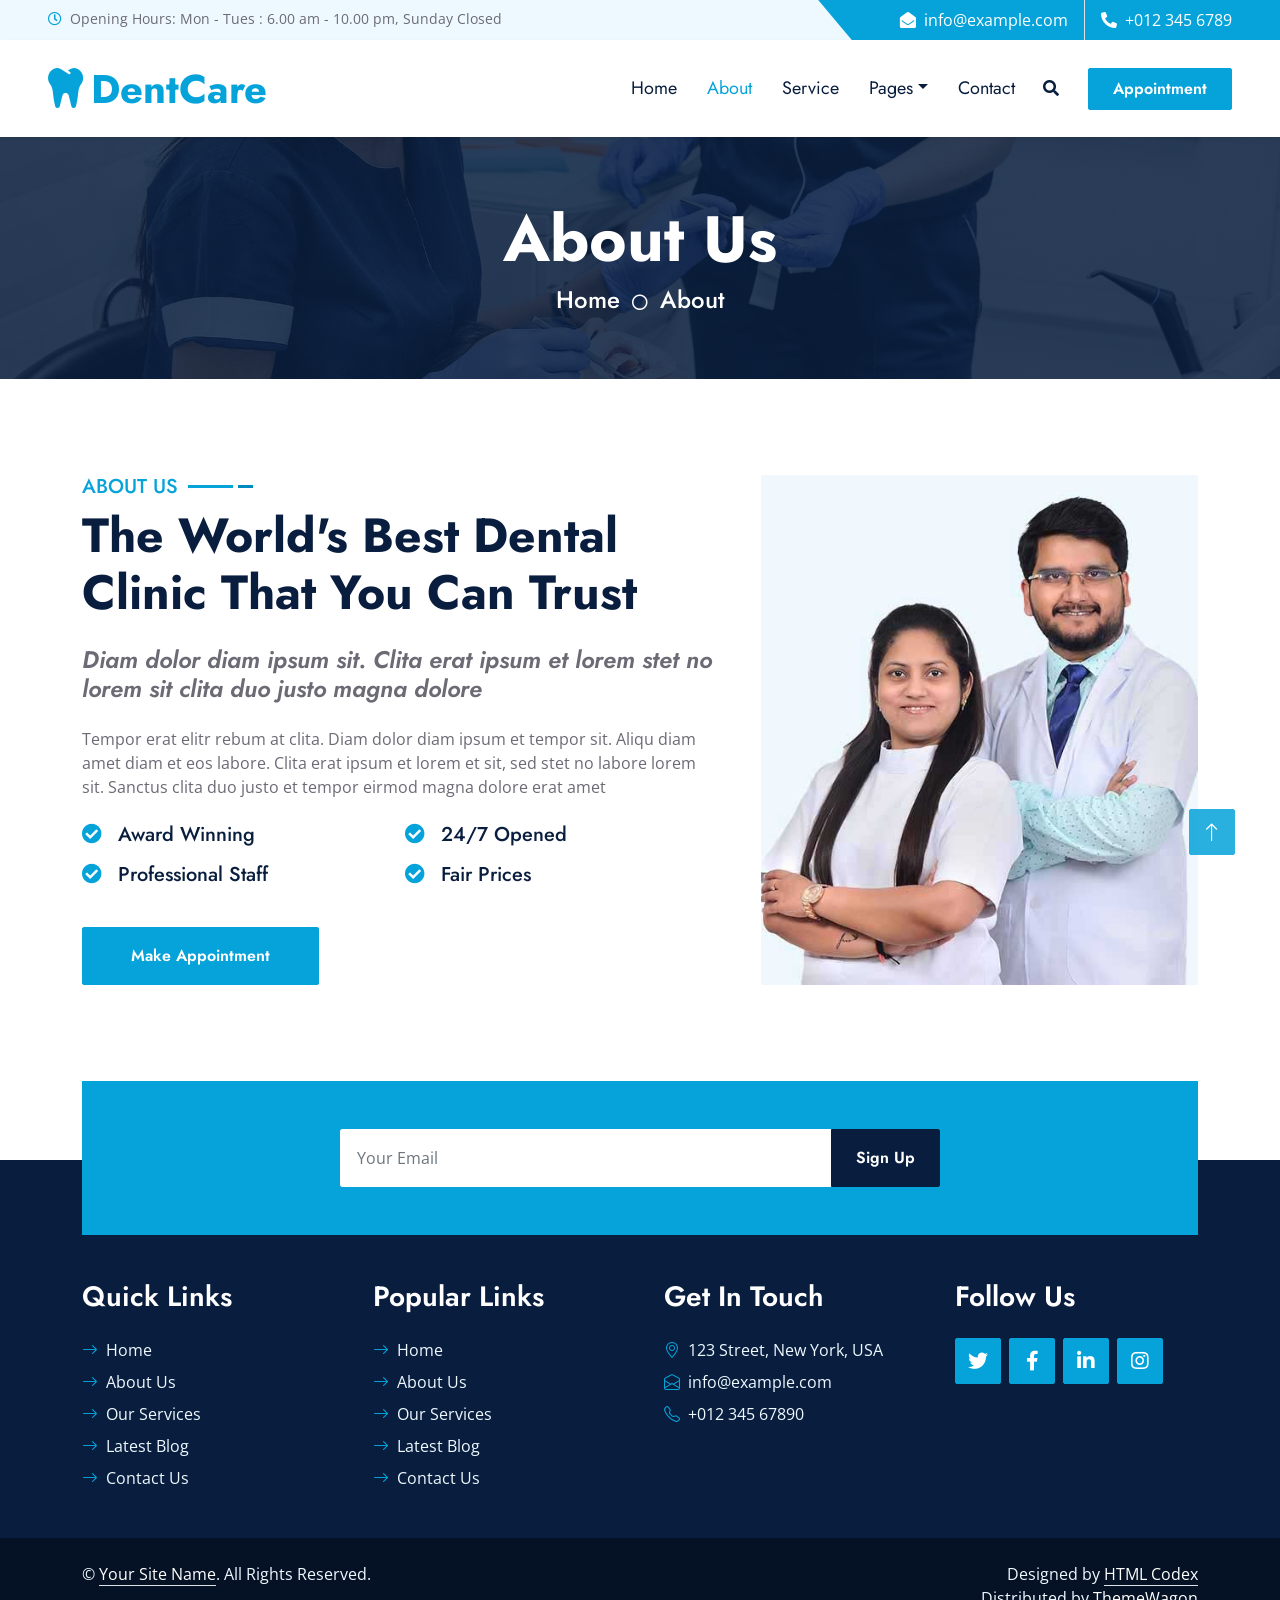
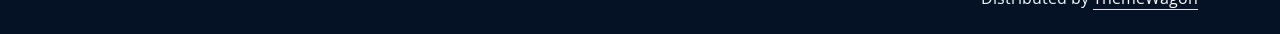
<file: dentcare-1.0.0/about.html>
<!DOCTYPE html>
<html lang="en">

<head>
    <meta charset="utf-8">
    <title>DentCare - Dental Clinic Website Template</title>
    <meta content="width=device-width, initial-scale=1.0" name="viewport">
    <meta content="Free HTML Templates" name="keywords">
    <meta content="Free HTML Templates" name="description">

    <!-- Favicon -->
    <link href="img/favicon.ico" rel="icon">

    <!-- Google Web Fonts -->
    <link rel="preconnect" href="https://fonts.gstatic.com">
    <link href="https://fonts.googleapis.com/css2?family=Jost:wght@500;600;700&family=Open+Sans:wght@400;600&display=swap" rel="stylesheet"> 

    <!-- Icon Font Stylesheet -->
    <link href="https://cdnjs.cloudflare.com/ajax/libs/font-awesome/5.10.0/css/all.min.css" rel="stylesheet">
    <link href="https://cdn.jsdelivr.net/npm/bootstrap-icons@1.4.1/font/bootstrap-icons.css" rel="stylesheet">

    <!-- Libraries Stylesheet -->
    <link href="lib/owlcarousel/assets/owl.carousel.min.css" rel="stylesheet">
    <link href="lib/animate/animate.min.css" rel="stylesheet">
    <link href="lib/tempusdominus/css/tempusdominus-bootstrap-4.min.css" rel="stylesheet" />
    <link href="lib/twentytwenty/twentytwenty.css" rel="stylesheet" />

    <!-- Customized Bootstrap Stylesheet -->
    <link href="css/bootstrap.min.css" rel="stylesheet">

    <!-- Template Stylesheet -->
    <link href="css/style.css" rel="stylesheet">
</head>

<body>
    <!-- Spinner Start -->
    <div id="spinner" class="show bg-white position-fixed translate-middle w-100 vh-100 top-50 start-50 d-flex align-items-center justify-content-center">
        <div class="spinner-grow text-primary m-1" role="status">
            <span class="sr-only">Loading...</span>
        </div>
        <div class="spinner-grow text-dark m-1" role="status">
            <span class="sr-only">Loading...</span>
        </div>
        <div class="spinner-grow text-secondary m-1" role="status">
            <span class="sr-only">Loading...</span>
        </div>
    </div>
    <!-- Spinner End -->


    <!-- Topbar Start -->
    <div class="container-fluid bg-light ps-5 pe-0 d-none d-lg-block">
        <div class="row gx-0">
            <div class="col-md-6 text-center text-lg-start mb-2 mb-lg-0">
                <div class="d-inline-flex align-items-center">
                    <small class="py-2"><i class="far fa-clock text-primary me-2"></i>Opening Hours: Mon - Tues : 6.00 am - 10.00 pm, Sunday Closed </small>
                </div>
            </div>
            <div class="col-md-6 text-center text-lg-end">
                <div class="position-relative d-inline-flex align-items-center bg-primary text-white top-shape px-5">
                    <div class="me-3 pe-3 border-end py-2">
                        <p class="m-0"><i class="fa fa-envelope-open me-2"></i>info@example.com</p>
                    </div>
                    <div class="py-2">
                        <p class="m-0"><i class="fa fa-phone-alt me-2"></i>+012 345 6789</p>
                    </div>
                </div>
            </div>
        </div>
    </div>
    <!-- Topbar End -->


    <!-- Navbar Start -->
    <nav class="navbar navbar-expand-lg bg-white navbar-light shadow-sm px-5 py-3 py-lg-0">
        <a href="index.html" class="navbar-brand p-0">
            <h1 class="m-0 text-primary"><i class="fa fa-tooth me-2"></i>DentCare</h1>
        </a>
        <button class="navbar-toggler" type="button" data-bs-toggle="collapse" data-bs-target="#navbarCollapse">
            <span class="navbar-toggler-icon"></span>
        </button>
        <div class="collapse navbar-collapse" id="navbarCollapse">
            <div class="navbar-nav ms-auto py-0">
                <a href="index.html" class="nav-item nav-link">Home</a>
                <a href="about.html" class="nav-item nav-link active">About</a>
                <a href="service.html" class="nav-item nav-link">Service</a>
                <div class="nav-item dropdown">
                    <a href="#" class="nav-link dropdown-toggle" data-bs-toggle="dropdown">Pages</a>
                    <div class="dropdown-menu m-0">
                        <a href="price.html" class="dropdown-item">Pricing Plan</a>
                        <a href="team.html" class="dropdown-item">Our Dentist</a>
                        <a href="testimonial.html" class="dropdown-item">Testimonial</a>
                        <a href="appointment.html" class="dropdown-item">Appointment</a>
                    </div>
                </div>
                <a href="contact.html" class="nav-item nav-link">Contact</a>
            </div>
            <button type="button" class="btn text-dark" data-bs-toggle="modal" data-bs-target="#searchModal"><i class="fa fa-search"></i></button>
            <a href="appointment.html" class="btn btn-primary py-2 px-4 ms-3">Appointment</a>
        </div>
    </nav>
    <!-- Navbar End -->


    <!-- Full Screen Search Start -->
    <div class="modal fade" id="searchModal" tabindex="-1">
        <div class="modal-dialog modal-fullscreen">
            <div class="modal-content" style="background: rgba(9, 30, 62, .7);">
                <div class="modal-header border-0">
                    <button type="button" class="btn bg-white btn-close" data-bs-dismiss="modal" aria-label="Close"></button>
                </div>
                <div class="modal-body d-flex align-items-center justify-content-center">
                    <div class="input-group" style="max-width: 600px;">
                        <input type="text" class="form-control bg-transparent border-primary p-3" placeholder="Type search keyword">
                        <button class="btn btn-primary px-4"><i class="bi bi-search"></i></button>
                    </div>
                </div>
            </div>
        </div>
    </div>
    <!-- Full Screen Search End -->


    <!-- Hero Start -->
    <div class="container-fluid bg-primary py-5 hero-header mb-5">
        <div class="row py-3">
            <div class="col-12 text-center">
                <h1 class="display-3 text-white animated zoomIn">About Us</h1>
                <a href="" class="h4 text-white">Home</a>
                <i class="far fa-circle text-white px-2"></i>
                <a href="" class="h4 text-white">About</a>
            </div>
        </div>
    </div>
    <!-- Hero End -->


    <!-- About Start -->
    <div class="container-fluid py-5 wow fadeInUp" data-wow-delay="0.1s">
        <div class="container">
            <div class="row g-5">
                <div class="col-lg-7">
                    <div class="section-title mb-4">
                        <h5 class="position-relative d-inline-block text-primary text-uppercase">About Us</h5>
                        <h1 class="display-5 mb-0">The World's Best Dental Clinic That You Can Trust</h1>
                    </div>
                    <h4 class="text-body fst-italic mb-4">Diam dolor diam ipsum sit. Clita erat ipsum et lorem stet no lorem sit clita duo justo magna dolore</h4>
                    <p class="mb-4">Tempor erat elitr rebum at clita. Diam dolor diam ipsum et tempor sit. Aliqu diam amet diam et eos labore. Clita erat ipsum et lorem et sit, sed stet no labore lorem sit. Sanctus clita duo justo et tempor eirmod magna dolore erat amet</p>
                    <div class="row g-3">
                        <div class="col-sm-6 wow zoomIn" data-wow-delay="0.3s">
                            <h5 class="mb-3"><i class="fa fa-check-circle text-primary me-3"></i>Award Winning</h5>
                            <h5 class="mb-3"><i class="fa fa-check-circle text-primary me-3"></i>Professional Staff</h5>
                        </div>
                        <div class="col-sm-6 wow zoomIn" data-wow-delay="0.6s">
                            <h5 class="mb-3"><i class="fa fa-check-circle text-primary me-3"></i>24/7 Opened</h5>
                            <h5 class="mb-3"><i class="fa fa-check-circle text-primary me-3"></i>Fair Prices</h5>
                        </div>
                    </div>
                    <a href="appointment.html" class="btn btn-primary py-3 px-5 mt-4 wow zoomIn" data-wow-delay="0.6s">Make Appointment</a>
                </div>
                <div class="col-lg-5" style="min-height: 500px;">
                    <div class="position-relative h-100">
                        <img class="position-absolute w-100 h-100 rounded wow zoomIn" data-wow-delay="0.9s" src="img/about.jpg" style="object-fit: cover;">
                    </div>
                </div>
            </div>
        </div>
    </div>
    <!-- About End -->
    

    <!-- Newsletter Start -->
    <div class="container-fluid position-relative pt-5 wow fadeInUp" data-wow-delay="0.1s" style="z-index: 1;">
        <div class="container">
            <div class="bg-primary p-5">
                <form class="mx-auto" style="max-width: 600px;">
                    <div class="input-group">
                        <input type="text" class="form-control border-white p-3" placeholder="Your Email">
                        <button class="btn btn-dark px-4">Sign Up</button>
                    </div>
                </form>
            </div>
        </div>
    </div>
    <!-- Newsletter End -->
    

    <!-- Footer Start -->
    <div class="container-fluid bg-dark text-light py-5 wow fadeInUp" data-wow-delay="0.3s" style="margin-top: -75px;">
        <div class="container pt-5">
            <div class="row g-5 pt-4">
                <div class="col-lg-3 col-md-6">
                    <h3 class="text-white mb-4">Quick Links</h3>
                    <div class="d-flex flex-column justify-content-start">
                        <a class="text-light mb-2" href="#"><i class="bi bi-arrow-right text-primary me-2"></i>Home</a>
                        <a class="text-light mb-2" href="#"><i class="bi bi-arrow-right text-primary me-2"></i>About Us</a>
                        <a class="text-light mb-2" href="#"><i class="bi bi-arrow-right text-primary me-2"></i>Our Services</a>
                        <a class="text-light mb-2" href="#"><i class="bi bi-arrow-right text-primary me-2"></i>Latest Blog</a>
                        <a class="text-light" href="#"><i class="bi bi-arrow-right text-primary me-2"></i>Contact Us</a>
                    </div>
                </div>
                <div class="col-lg-3 col-md-6">
                    <h3 class="text-white mb-4">Popular Links</h3>
                    <div class="d-flex flex-column justify-content-start">
                        <a class="text-light mb-2" href="#"><i class="bi bi-arrow-right text-primary me-2"></i>Home</a>
                        <a class="text-light mb-2" href="#"><i class="bi bi-arrow-right text-primary me-2"></i>About Us</a>
                        <a class="text-light mb-2" href="#"><i class="bi bi-arrow-right text-primary me-2"></i>Our Services</a>
                        <a class="text-light mb-2" href="#"><i class="bi bi-arrow-right text-primary me-2"></i>Latest Blog</a>
                        <a class="text-light" href="#"><i class="bi bi-arrow-right text-primary me-2"></i>Contact Us</a>
                    </div>
                </div>
                <div class="col-lg-3 col-md-6">
                    <h3 class="text-white mb-4">Get In Touch</h3>
                    <p class="mb-2"><i class="bi bi-geo-alt text-primary me-2"></i>123 Street, New York, USA</p>
                    <p class="mb-2"><i class="bi bi-envelope-open text-primary me-2"></i>info@example.com</p>
                    <p class="mb-0"><i class="bi bi-telephone text-primary me-2"></i>+012 345 67890</p>
                </div>
                <div class="col-lg-3 col-md-6">
                    <h3 class="text-white mb-4">Follow Us</h3>
                    <div class="d-flex">
                        <a class="btn btn-lg btn-primary btn-lg-square rounded me-2" href="#"><i class="fab fa-twitter fw-normal"></i></a>
                        <a class="btn btn-lg btn-primary btn-lg-square rounded me-2" href="#"><i class="fab fa-facebook-f fw-normal"></i></a>
                        <a class="btn btn-lg btn-primary btn-lg-square rounded me-2" href="#"><i class="fab fa-linkedin-in fw-normal"></i></a>
                        <a class="btn btn-lg btn-primary btn-lg-square rounded" href="#"><i class="fab fa-instagram fw-normal"></i></a>
                    </div>
                </div>
            </div>
        </div>
    </div>
    <div class="container-fluid text-light py-4" style="background: #051225;">
        <div class="container">
            <div class="row g-0">
                <div class="col-md-6 text-center text-md-start">
                    <p class="mb-md-0">&copy; <a class="text-white border-bottom" href="#">Your Site Name</a>. All Rights Reserved.</p>
                </div>
                <div class="col-md-6 text-center text-md-end">
                    <p class="mb-0">Designed by <a class="text-white border-bottom" href="https://htmlcodex.com">HTML Codex</a><br>
                        Distributed by <a class="text-white border-bottom" href="https://themewagon.com">ThemeWagon</a>          
                    
                    </p>
                </div>
            </div>
        </div>
    </div>
    <!-- Footer End -->


    <!-- Back to Top -->
    <a href="#" class="btn btn-lg btn-primary btn-lg-square rounded back-to-top"><i class="bi bi-arrow-up"></i></a>


    <!-- JavaScript Libraries -->
    <script src="https://code.jquery.com/jquery-3.4.1.min.js"></script>
    <script src="https://cdn.jsdelivr.net/npm/bootstrap@5.0.0/dist/js/bootstrap.bundle.min.js"></script>
    <script src="lib/wow/wow.min.js"></script>
    <script src="lib/easing/easing.min.js"></script>
    <script src="lib/waypoints/waypoints.min.js"></script>
    <script src="lib/owlcarousel/owl.carousel.min.js"></script>
    <script src="lib/tempusdominus/js/moment.min.js"></script>
    <script src="lib/tempusdominus/js/moment-timezone.min.js"></script>
    <script src="lib/tempusdominus/js/tempusdominus-bootstrap-4.min.js"></script>
    <script src="lib/twentytwenty/jquery.event.move.js"></script>
    <script src="lib/twentytwenty/jquery.twentytwenty.js"></script>

    <!-- Template Javascript -->
    <script src="js/main.js"></script>
</body>

</html>
</file>
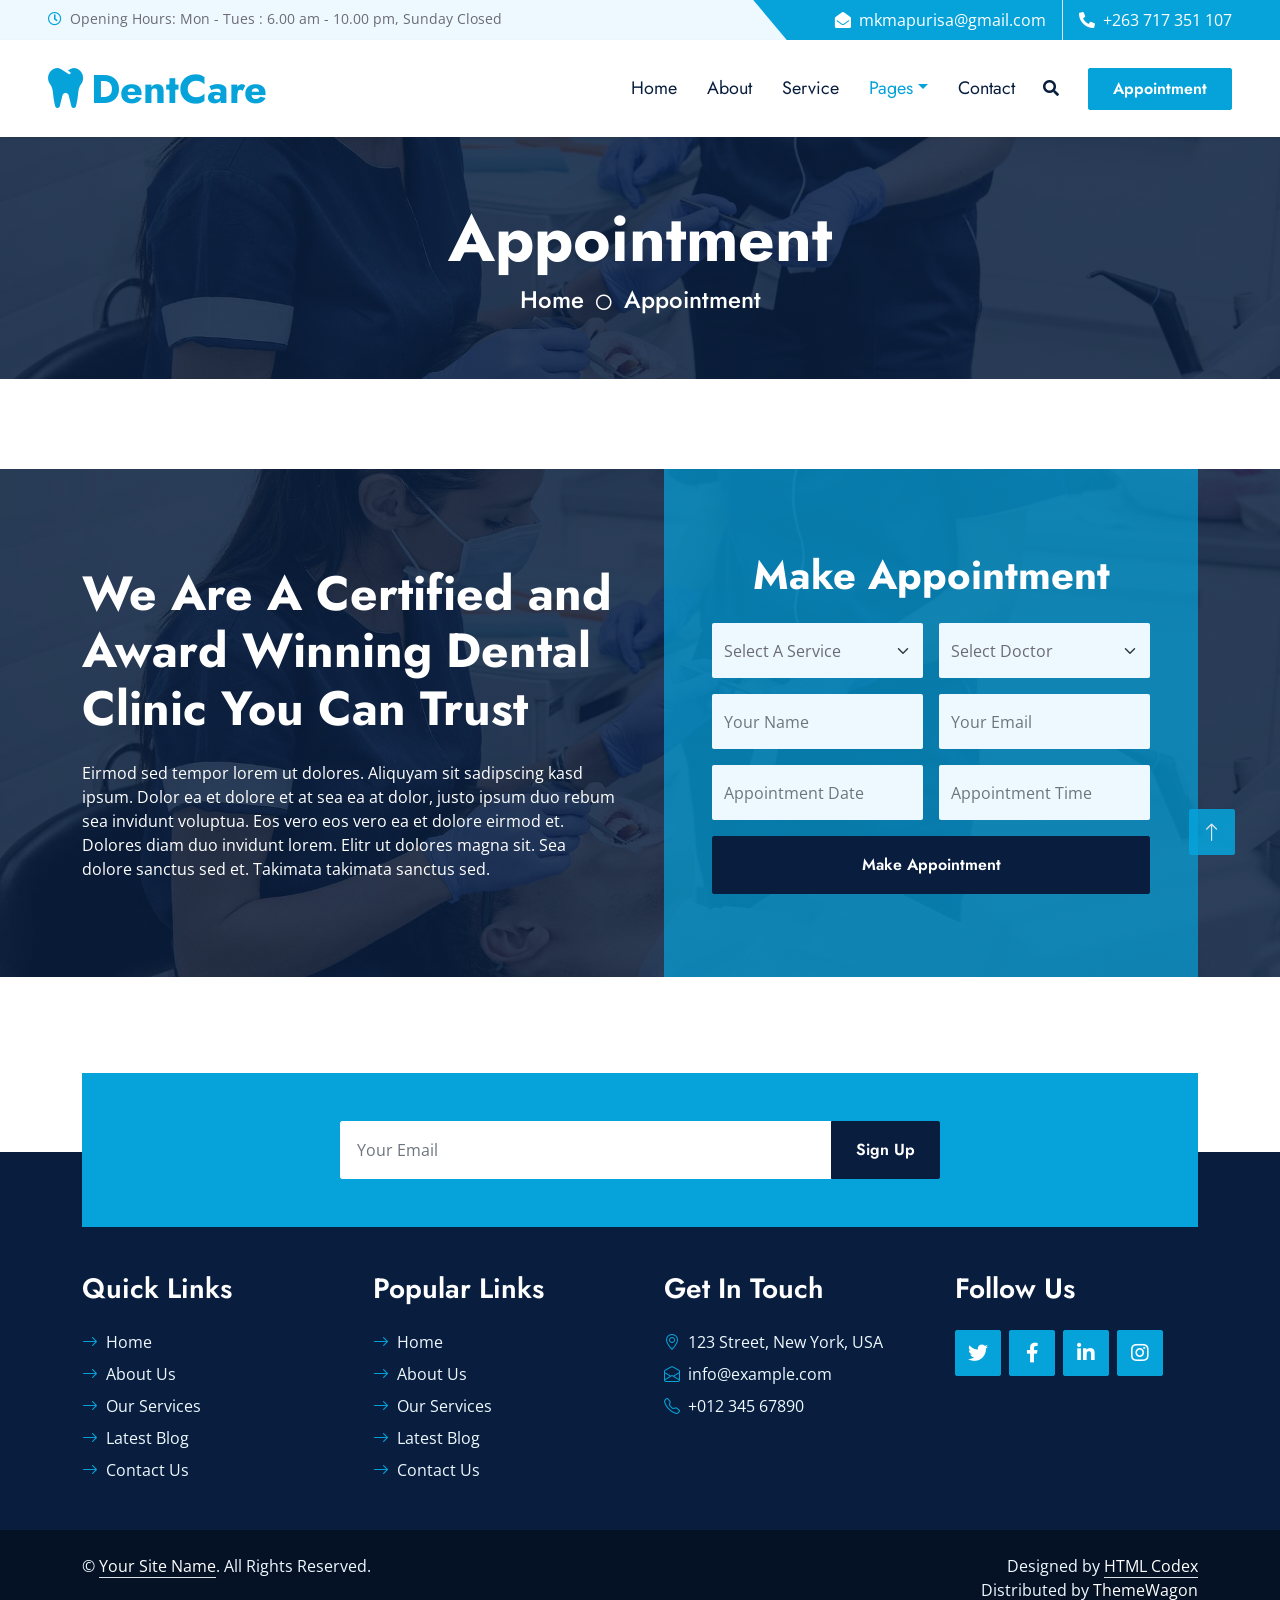
<file: dentcare-1.0.0/appointment.html>
<!DOCTYPE html>
<html lang="en">

<head>
    <meta charset="utf-8">
    <title>DentCare - Dental Clinic Website Template</title>
    <meta content="width=device-width, initial-scale=1.0" name="viewport">
    <meta content="Free HTML Templates" name="keywords">
    <meta content="Free HTML Templates" name="description">

    <!-- Favicon -->
    <link href="img/favicon.ico" rel="icon">

    <!-- Google Web Fonts -->
    <link rel="preconnect" href="https://fonts.gstatic.com">
    <link href="https://fonts.googleapis.com/css2?family=Jost:wght@500;600;700&family=Open+Sans:wght@400;600&display=swap" rel="stylesheet"> 

    <!-- Icon Font Stylesheet -->
    <link href="https://cdnjs.cloudflare.com/ajax/libs/font-awesome/5.10.0/css/all.min.css" rel="stylesheet">
    <link href="https://cdn.jsdelivr.net/npm/bootstrap-icons@1.4.1/font/bootstrap-icons.css" rel="stylesheet">

    <!-- Libraries Stylesheet -->
    <link href="lib/owlcarousel/assets/owl.carousel.min.css" rel="stylesheet">
    <link href="lib/animate/animate.min.css" rel="stylesheet">
    <link href="lib/tempusdominus/css/tempusdominus-bootstrap-4.min.css" rel="stylesheet" />
    <link href="lib/twentytwenty/twentytwenty.css" rel="stylesheet" />

    <!-- Customized Bootstrap Stylesheet -->
    <link href="css/bootstrap.min.css" rel="stylesheet">

    <!-- Template Stylesheet -->
    <link href="css/style.css" rel="stylesheet">
</head>

<body>
    <!-- Spinner Start -->
    <div id="spinner" class="show bg-white position-fixed translate-middle w-100 vh-100 top-50 start-50 d-flex align-items-center justify-content-center">
        <div class="spinner-grow text-primary m-1" role="status">
            <span class="sr-only">Loading...</span>
        </div>
        <div class="spinner-grow text-dark m-1" role="status">
            <span class="sr-only">Loading...</span>
        </div>
        <div class="spinner-grow text-secondary m-1" role="status">
            <span class="sr-only">Loading...</span>
        </div>
    </div>
    <!-- Spinner End -->


    <!-- Topbar Start -->
    <div class="container-fluid bg-light ps-5 pe-0 d-none d-lg-block">
        <div class="row gx-0">
            <div class="col-md-6 text-center text-lg-start mb-2 mb-lg-0">
                <div class="d-inline-flex align-items-center">
                    <small class="py-2"><i class="far fa-clock text-primary me-2"></i>Opening Hours: Mon - Tues : 6.00 am - 10.00 pm, Sunday Closed </small>
                </div>
            </div>
            <div class="col-md-6 text-center text-lg-end">
                <div class="position-relative d-inline-flex align-items-center bg-primary text-white top-shape px-5">
                    <div class="me-3 pe-3 border-end py-2">
                        <p class="m-0"><i class="fa fa-envelope-open me-2"></i>mkmapurisa@gmail.com</p>
                    </div>
                    <div class="py-2">
                        <p class="m-0"><i class="fa fa-phone-alt me-2"></i>+263 717 351 107</p>
                    </div>
                </div>
            </div>
        </div>
    </div>
    <!-- Topbar End -->


    <!-- Navbar Start -->
    <nav class="navbar navbar-expand-lg bg-white navbar-light shadow-sm px-5 py-3 py-lg-0">
        <a href="index.html" class="navbar-brand p-0">
            <h1 class="m-0 text-primary"><i class="fa fa-tooth me-2"></i>DentCare</h1>
        </a>
        <button class="navbar-toggler" type="button" data-bs-toggle="collapse" data-bs-target="#navbarCollapse">
            <span class="navbar-toggler-icon"></span>
        </button>
        <div class="collapse navbar-collapse" id="navbarCollapse">
            <div class="navbar-nav ms-auto py-0">
                <a href="index.html" class="nav-item nav-link">Home</a>
                <a href="about.html" class="nav-item nav-link">About</a>
                <a href="service.html" class="nav-item nav-link">Service</a>
                <div class="nav-item dropdown">
                    <a href="#" class="nav-link dropdown-toggle active" data-bs-toggle="dropdown">Pages</a>
                    <div class="dropdown-menu m-0">
                        <a href="price.html" class="dropdown-item">Pricing Plan</a>
                        <a href="team.html" class="dropdown-item">Our Dentist</a>
                        <a href="testimonial.html" class="dropdown-item">Testimonial</a>
                        <a href="appointment.html" class="dropdown-item active">Appointment</a>
                    </div>
                </div>
                <a href="contact.html" class="nav-item nav-link">Contact</a>
            </div>
            <button type="button" class="btn text-dark" data-bs-toggle="modal" data-bs-target="#searchModal"><i class="fa fa-search"></i></button>
            <a href="appointment.html" class="btn btn-primary py-2 px-4 ms-3">Appointment</a>
        </div>
    </nav>
    <!-- Navbar End -->


    <!-- Full Screen Search Start -->
    <div class="modal fade" id="searchModal" tabindex="-1">
        <div class="modal-dialog modal-fullscreen">
            <div class="modal-content" style="background: rgba(9, 30, 62, .7);">
                <div class="modal-header border-0">
                    <button type="button" class="btn bg-white btn-close" data-bs-dismiss="modal" aria-label="Close"></button>
                </div>
                <div class="modal-body d-flex align-items-center justify-content-center">
                    <div class="input-group" style="max-width: 600px;">
                        <input type="text" class="form-control bg-transparent border-primary p-3" placeholder="Type search keyword">
                        <button class="btn btn-primary px-4"><i class="bi bi-search"></i></button>
                    </div>
                </div>
            </div>
        </div>
    </div>
    <!-- Full Screen Search End -->


    <!-- Hero Start -->
    <div class="container-fluid bg-primary py-5 hero-header mb-5">
        <div class="row py-3">
            <div class="col-12 text-center">
                <h1 class="display-3 text-white animated zoomIn">Appointment</h1>
                <a href="" class="h4 text-white">Home</a>
                <i class="far fa-circle text-white px-2"></i>
                <a href="" class="h4 text-white">Appointment</a>
            </div>
        </div>
    </div>
    <!-- Hero End -->


    <!-- Appointment Start -->
    <div class="container-fluid bg-primary bg-appointment mb-5 wow fadeInUp" data-wow-delay="0.1s" style="margin-top: 90px;">
        <div class="container">
            <div class="row gx-5">
                <div class="col-lg-6 py-5">
                    <div class="py-5">
                        <h1 class="display-5 text-white mb-4">We Are A Certified and Award Winning Dental Clinic You Can Trust</h1>
                        <p class="text-white mb-0">Eirmod sed tempor lorem ut dolores. Aliquyam sit sadipscing kasd ipsum. Dolor ea et dolore et at sea ea at dolor, justo ipsum duo rebum sea invidunt voluptua. Eos vero eos vero ea et dolore eirmod et. Dolores diam duo invidunt lorem. Elitr ut dolores magna sit. Sea dolore sanctus sed et. Takimata takimata sanctus sed.</p>
                    </div>
                </div>
                <div class="col-lg-6">
                    <div class="appointment-form h-100 d-flex flex-column justify-content-center text-center p-5 wow zoomIn" data-wow-delay="0.6s">
                        <h1 class="text-white mb-4">Make Appointment</h1>
                        <form>
                            <div class="row g-3">
                                <div class="col-12 col-sm-6">
                                    <select class="form-select bg-light border-0" style="height: 55px;">
                                        <option selected>Select A Service</option>
                                        <option value="1">Service 1</option>
                                        <option value="2">Service 2</option>
                                        <option value="3">Service 3</option>
                                    </select>
                                </div>
                                <div class="col-12 col-sm-6">
                                    <select class="form-select bg-light border-0" style="height: 55px;">
                                        <option selected>Select Doctor</option>
                                        <option value="1">Doctor 1</option>
                                        <option value="2">Doctor 2</option>
                                        <option value="3">Doctor 3</option>
                                    </select>
                                </div>
                                <div class="col-12 col-sm-6">
                                    <input type="text" class="form-control bg-light border-0" placeholder="Your Name" style="height: 55px;">
                                </div>
                                <div class="col-12 col-sm-6">
                                    <input type="email" class="form-control bg-light border-0" placeholder="Your Email" style="height: 55px;">
                                </div>
                                <div class="col-12 col-sm-6">
                                    <div class="date" id="date1" data-target-input="nearest">
                                        <input type="text"
                                            class="form-control bg-light border-0 datetimepicker-input"
                                            placeholder="Appointment Date" data-target="#date1" data-toggle="datetimepicker" style="height: 55px;">
                                    </div>
                                </div>
                                <div class="col-12 col-sm-6">
                                    <div class="time" id="time1" data-target-input="nearest">
                                        <input type="text"
                                            class="form-control bg-light border-0 datetimepicker-input"
                                            placeholder="Appointment Time" data-target="#time1" data-toggle="datetimepicker" style="height: 55px;">
                                    </div>
                                </div>
                                <div class="col-12">
                                    <button class="btn btn-dark w-100 py-3" type="submit">Make Appointment</button>
                                </div>
                            </div>
                        </form>
                    </div>
                </div>
            </div>
        </div>
    </div>
    <!-- Appointment End -->
    

    <!-- Newsletter Start -->
    <div class="container-fluid position-relative pt-5 wow fadeInUp" data-wow-delay="0.1s" style="z-index: 1;">
        <div class="container">
            <div class="bg-primary p-5">
                <form class="mx-auto" style="max-width: 600px;">
                    <div class="input-group">
                        <input type="text" class="form-control border-white p-3" placeholder="Your Email">
                        <button class="btn btn-dark px-4">Sign Up</button>
                    </div>
                </form>
            </div>
        </div>
    </div>
    <!-- Newsletter End -->
    

    <!-- Footer Start -->
    <div class="container-fluid bg-dark text-light py-5 wow fadeInUp" data-wow-delay="0.3s" style="margin-top: -75px;">
        <div class="container pt-5">
            <div class="row g-5 pt-4">
                <div class="col-lg-3 col-md-6">
                    <h3 class="text-white mb-4">Quick Links</h3>
                    <div class="d-flex flex-column justify-content-start">
                        <a class="text-light mb-2" href="#"><i class="bi bi-arrow-right text-primary me-2"></i>Home</a>
                        <a class="text-light mb-2" href="#"><i class="bi bi-arrow-right text-primary me-2"></i>About Us</a>
                        <a class="text-light mb-2" href="#"><i class="bi bi-arrow-right text-primary me-2"></i>Our Services</a>
                        <a class="text-light mb-2" href="#"><i class="bi bi-arrow-right text-primary me-2"></i>Latest Blog</a>
                        <a class="text-light" href="#"><i class="bi bi-arrow-right text-primary me-2"></i>Contact Us</a>
                    </div>
                </div>
                <div class="col-lg-3 col-md-6">
                    <h3 class="text-white mb-4">Popular Links</h3>
                    <div class="d-flex flex-column justify-content-start">
                        <a class="text-light mb-2" href="#"><i class="bi bi-arrow-right text-primary me-2"></i>Home</a>
                        <a class="text-light mb-2" href="#"><i class="bi bi-arrow-right text-primary me-2"></i>About Us</a>
                        <a class="text-light mb-2" href="#"><i class="bi bi-arrow-right text-primary me-2"></i>Our Services</a>
                        <a class="text-light mb-2" href="#"><i class="bi bi-arrow-right text-primary me-2"></i>Latest Blog</a>
                        <a class="text-light" href="#"><i class="bi bi-arrow-right text-primary me-2"></i>Contact Us</a>
                    </div>
                </div>
                <div class="col-lg-3 col-md-6">
                    <h3 class="text-white mb-4">Get In Touch</h3>
                    <p class="mb-2"><i class="bi bi-geo-alt text-primary me-2"></i>123 Street, New York, USA</p>
                    <p class="mb-2"><i class="bi bi-envelope-open text-primary me-2"></i>info@example.com</p>
                    <p class="mb-0"><i class="bi bi-telephone text-primary me-2"></i>+012 345 67890</p>
                </div>
                <div class="col-lg-3 col-md-6">
                    <h3 class="text-white mb-4">Follow Us</h3>
                    <div class="d-flex">
                        <a class="btn btn-lg btn-primary btn-lg-square rounded me-2" href="#"><i class="fab fa-twitter fw-normal"></i></a>
                        <a class="btn btn-lg btn-primary btn-lg-square rounded me-2" href="#"><i class="fab fa-facebook-f fw-normal"></i></a>
                        <a class="btn btn-lg btn-primary btn-lg-square rounded me-2" href="#"><i class="fab fa-linkedin-in fw-normal"></i></a>
                        <a class="btn btn-lg btn-primary btn-lg-square rounded" href="#"><i class="fab fa-instagram fw-normal"></i></a>
                    </div>
                </div>
            </div>
        </div>
    </div>
    <div class="container-fluid text-light py-4" style="background: #051225;">
        <div class="container">
            <div class="row g-0">
                <div class="col-md-6 text-center text-md-start">
                    <p class="mb-md-0">&copy; <a class="text-white border-bottom" href="#">Your Site Name</a>. All Rights Reserved.</p>
                </div>
                <div class="col-md-6 text-center text-md-end">
                    <p class="mb-0">Designed by <a class="text-white border-bottom" href="https://htmlcodex.com">HTML Codex</a><br>
                        Distributed by <a class="text-white border-bottom" href="https://themewagon.com">ThemeWagon</a>          
                    </p>
                </div>
            </div>
        </div>
    </div>
    <!-- Footer End -->


    <!-- Back to Top -->
    <a href="#" class="btn btn-lg btn-primary btn-lg-square rounded back-to-top"><i class="bi bi-arrow-up"></i></a>


    <!-- JavaScript Libraries -->
    <script src="https://code.jquery.com/jquery-3.4.1.min.js"></script>
    <script src="https://cdn.jsdelivr.net/npm/bootstrap@5.0.0/dist/js/bootstrap.bundle.min.js"></script>
    <script src="lib/wow/wow.min.js"></script>
    <script src="lib/easing/easing.min.js"></script>
    <script src="lib/waypoints/waypoints.min.js"></script>
    <script src="lib/owlcarousel/owl.carousel.min.js"></script>
    <script src="lib/tempusdominus/js/moment.min.js"></script>
    <script src="lib/tempusdominus/js/moment-timezone.min.js"></script>
    <script src="lib/tempusdominus/js/tempusdominus-bootstrap-4.min.js"></script>
    <script src="lib/twentytwenty/jquery.event.move.js"></script>
    <script src="lib/twentytwenty/jquery.twentytwenty.js"></script>

    <!-- Template Javascript -->
    <script src="js/main.js"></script>
</body>

</html>
</file>
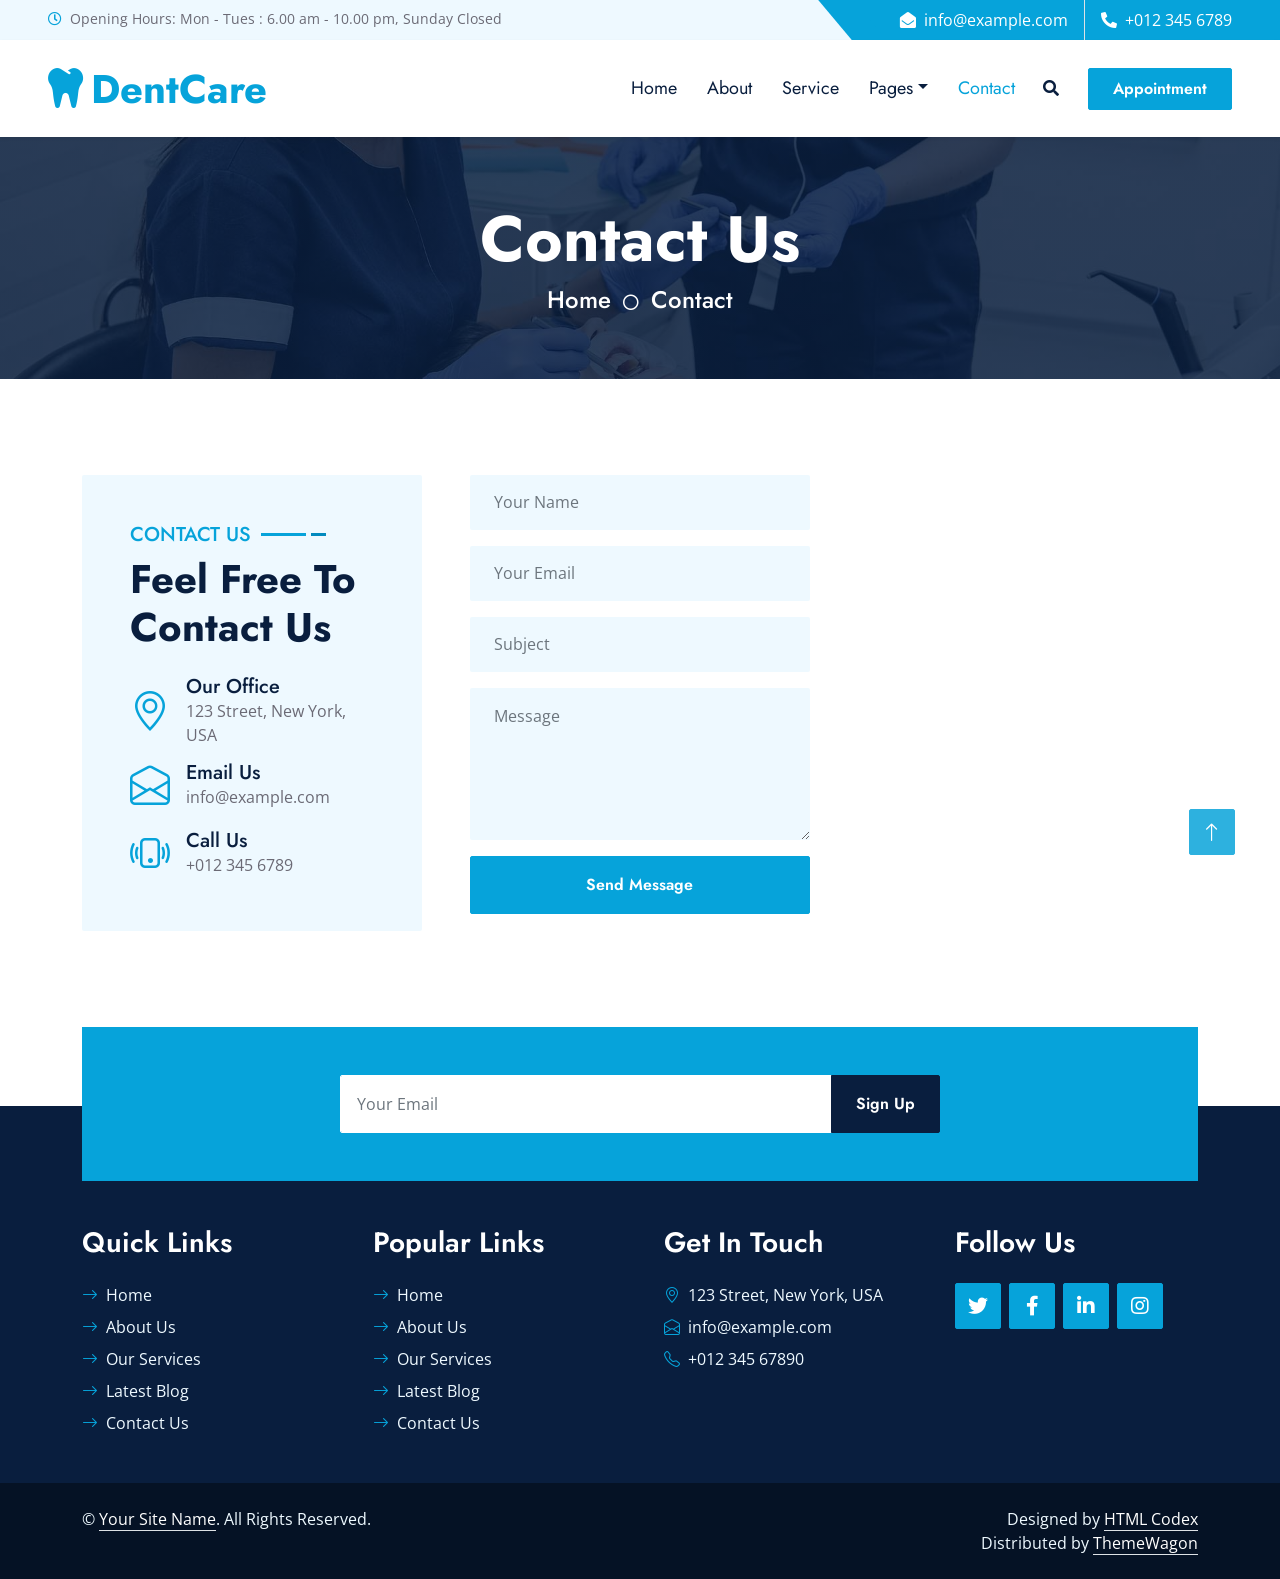
<file: dentcare-1.0.0/contact.html>
<!DOCTYPE html>
<html lang="en">

<head>
    <meta charset="utf-8">
    <title>DentCare - Dental Clinic Website Template</title>
    <meta content="width=device-width, initial-scale=1.0" name="viewport">
    <meta content="Free HTML Templates" name="keywords">
    <meta content="Free HTML Templates" name="description">

    <!-- Favicon -->
    <link href="img/favicon.ico" rel="icon">

    <!-- Google Web Fonts -->
    <link rel="preconnect" href="https://fonts.gstatic.com">
    <link href="https://fonts.googleapis.com/css2?family=Jost:wght@500;600;700&family=Open+Sans:wght@400;600&display=swap" rel="stylesheet"> 

    <!-- Icon Font Stylesheet -->
    <link href="https://cdnjs.cloudflare.com/ajax/libs/font-awesome/5.10.0/css/all.min.css" rel="stylesheet">
    <link href="https://cdn.jsdelivr.net/npm/bootstrap-icons@1.4.1/font/bootstrap-icons.css" rel="stylesheet">

    <!-- Libraries Stylesheet -->
    <link href="lib/owlcarousel/assets/owl.carousel.min.css" rel="stylesheet">
    <link href="lib/animate/animate.min.css" rel="stylesheet">
    <link href="lib/tempusdominus/css/tempusdominus-bootstrap-4.min.css" rel="stylesheet" />
    <link href="lib/twentytwenty/twentytwenty.css" rel="stylesheet" />

    <!-- Customized Bootstrap Stylesheet -->
    <link href="css/bootstrap.min.css" rel="stylesheet">

    <!-- Template Stylesheet -->
    <link href="css/style.css" rel="stylesheet">
</head>

<body>
    <!-- Spinner Start -->
    <div id="spinner" class="show bg-white position-fixed translate-middle w-100 vh-100 top-50 start-50 d-flex align-items-center justify-content-center">
        <div class="spinner-grow text-primary m-1" role="status">
            <span class="sr-only">Loading...</span>
        </div>
        <div class="spinner-grow text-dark m-1" role="status">
            <span class="sr-only">Loading...</span>
        </div>
        <div class="spinner-grow text-secondary m-1" role="status">
            <span class="sr-only">Loading...</span>
        </div>
    </div>
    <!-- Spinner End -->


    <!-- Topbar Start -->
    <div class="container-fluid bg-light ps-5 pe-0 d-none d-lg-block">
        <div class="row gx-0">
            <div class="col-md-6 text-center text-lg-start mb-2 mb-lg-0">
                <div class="d-inline-flex align-items-center">
                    <small class="py-2"><i class="far fa-clock text-primary me-2"></i>Opening Hours: Mon - Tues : 6.00 am - 10.00 pm, Sunday Closed </small>
                </div>
            </div>
            <div class="col-md-6 text-center text-lg-end">
                <div class="position-relative d-inline-flex align-items-center bg-primary text-white top-shape px-5">
                    <div class="me-3 pe-3 border-end py-2">
                        <p class="m-0"><i class="fa fa-envelope-open me-2"></i>info@example.com</p>
                    </div>
                    <div class="py-2">
                        <p class="m-0"><i class="fa fa-phone-alt me-2"></i>+012 345 6789</p>
                    </div>
                </div>
            </div>
        </div>
    </div>
    <!-- Topbar End -->


    <!-- Navbar Start -->
    <nav class="navbar navbar-expand-lg bg-white navbar-light shadow-sm px-5 py-3 py-lg-0">
        <a href="index.html" class="navbar-brand p-0">
            <h1 class="m-0 text-primary"><i class="fa fa-tooth me-2"></i>DentCare</h1>
        </a>
        <button class="navbar-toggler" type="button" data-bs-toggle="collapse" data-bs-target="#navbarCollapse">
            <span class="navbar-toggler-icon"></span>
        </button>
        <div class="collapse navbar-collapse" id="navbarCollapse">
            <div class="navbar-nav ms-auto py-0">
                <a href="index.html" class="nav-item nav-link">Home</a>
                <a href="about.html" class="nav-item nav-link">About</a>
                <a href="service.html" class="nav-item nav-link">Service</a>
                <div class="nav-item dropdown">
                    <a href="#" class="nav-link dropdown-toggle" data-bs-toggle="dropdown">Pages</a>
                    <div class="dropdown-menu m-0">
                        <a href="price.html" class="dropdown-item">Pricing Plan</a>
                        <a href="team.html" class="dropdown-item">Our Dentist</a>
                        <a href="testimonial.html" class="dropdown-item">Testimonial</a>
                        <a href="appointment.html" class="dropdown-item">Appointment</a>
                    </div>
                </div>
                <a href="contact.html" class="nav-item nav-link active">Contact</a>
            </div>
            <button type="button" class="btn text-dark" data-bs-toggle="modal" data-bs-target="#searchModal"><i class="fa fa-search"></i></button>
            <a href="appointment.html" class="btn btn-primary py-2 px-4 ms-3">Appointment</a>
        </div>
    </nav>
    <!-- Navbar End -->


    <!-- Full Screen Search Start -->
    <div class="modal fade" id="searchModal" tabindex="-1">
        <div class="modal-dialog modal-fullscreen">
            <div class="modal-content" style="background: rgba(9, 30, 62, .7);">
                <div class="modal-header border-0">
                    <button type="button" class="btn bg-white btn-close" data-bs-dismiss="modal" aria-label="Close"></button>
                </div>
                <div class="modal-body d-flex align-items-center justify-content-center">
                    <div class="input-group" style="max-width: 600px;">
                        <input type="text" class="form-control bg-transparent border-primary p-3" placeholder="Type search keyword">
                        <button class="btn btn-primary px-4"><i class="bi bi-search"></i></button>
                    </div>
                </div>
            </div>
        </div>
    </div>
    <!-- Full Screen Search End -->


    <!-- Hero Start -->
    <div class="container-fluid bg-primary py-5 hero-header mb-5">
        <div class="row py-3">
            <div class="col-12 text-center">
                <h1 class="display-3 text-white animated zoomIn">Contact Us</h1>
                <a href="" class="h4 text-white">Home</a>
                <i class="far fa-circle text-white px-2"></i>
                <a href="" class="h4 text-white">Contact</a>
            </div>
        </div>
    </div>
    <!-- Hero End -->


    <!-- Contact Start -->
    <div class="container-fluid py-5">
        <div class="container">
            <div class="row g-5">
                <div class="col-xl-4 col-lg-6 wow slideInUp" data-wow-delay="0.1s">
                    <div class="bg-light rounded h-100 p-5">
                        <div class="section-title">
                            <h5 class="position-relative d-inline-block text-primary text-uppercase">Contact Us</h5>
                            <h1 class="display-6 mb-4">Feel Free To Contact Us</h1>
                        </div>
                        <div class="d-flex align-items-center mb-2">
                            <i class="bi bi-geo-alt fs-1 text-primary me-3"></i>
                            <div class="text-start">
                                <h5 class="mb-0">Our Office</h5>
                                <span>123 Street, New York, USA</span>
                            </div>
                        </div>
                        <div class="d-flex align-items-center mb-2">
                            <i class="bi bi-envelope-open fs-1 text-primary me-3"></i>
                            <div class="text-start">
                                <h5 class="mb-0">Email Us</h5>
                                <span>info@example.com</span>
                            </div>
                        </div>
                        <div class="d-flex align-items-center">
                            <i class="bi bi-phone-vibrate fs-1 text-primary me-3"></i>
                            <div class="text-start">
                                <h5 class="mb-0">Call Us</h5>
                                <span>+012 345 6789</span>
                            </div>
                        </div>
                    </div>
                </div>
                <div class="col-xl-4 col-lg-6 wow slideInUp" data-wow-delay="0.3s">
                    <form>
                        <div class="row g-3">
                            <div class="col-12">
                                <input type="text" class="form-control border-0 bg-light px-4" placeholder="Your Name" style="height: 55px;">
                            </div>
                            <div class="col-12">
                                <input type="email" class="form-control border-0 bg-light px-4" placeholder="Your Email" style="height: 55px;">
                            </div>
                            <div class="col-12">
                                <input type="text" class="form-control border-0 bg-light px-4" placeholder="Subject" style="height: 55px;">
                            </div>
                            <div class="col-12">
                                <textarea class="form-control border-0 bg-light px-4 py-3" rows="5" placeholder="Message"></textarea>
                            </div>
                            <div class="col-12">
                                <button class="btn btn-primary w-100 py-3" type="submit">Send Message</button>
                            </div>
                        </div>
                    </form>
                </div>
                <div class="col-xl-4 col-lg-12 wow slideInUp" data-wow-delay="0.6s">
                    <iframe class="position-relative rounded w-100 h-100"
                        src="https://www.google.com/maps/embed?pb=!1m18!1m12!1m3!1d3001156.4288297426!2d-78.01371936852176!3d42.72876761954724!2m3!1f0!2f0!3f0!3m2!1i1024!2i768!4f13.1!3m3!1m2!1s0x4ccc4bf0f123a5a9%3A0xddcfc6c1de189567!2sNew%20York%2C%20USA!5e0!3m2!1sen!2sbd!4v1603794290143!5m2!1sen!2sbd"
                        frameborder="0" style="min-height: 400px; border:0;" allowfullscreen="" aria-hidden="false"
                        tabindex="0"></iframe>
                </div>
            </div>
        </div>
    </div>
    <!-- Contact End -->


    <!-- Newsletter Start -->
    <div class="container-fluid position-relative pt-5 wow fadeInUp" data-wow-delay="0.1s" style="z-index: 1;">
        <div class="container">
            <div class="bg-primary p-5">
                <form class="mx-auto" style="max-width: 600px;">
                    <div class="input-group">
                        <input type="text" class="form-control border-white p-3" placeholder="Your Email">
                        <button class="btn btn-dark px-4">Sign Up</button>
                    </div>
                </form>
            </div>
        </div>
    </div>
    <!-- Newsletter End -->
    

    <!-- Footer Start -->
    <div class="container-fluid bg-dark text-light py-5 wow fadeInUp" data-wow-delay="0.3s" style="margin-top: -75px;">
        <div class="container pt-5">
            <div class="row g-5 pt-4">
                <div class="col-lg-3 col-md-6">
                    <h3 class="text-white mb-4">Quick Links</h3>
                    <div class="d-flex flex-column justify-content-start">
                        <a class="text-light mb-2" href="#"><i class="bi bi-arrow-right text-primary me-2"></i>Home</a>
                        <a class="text-light mb-2" href="#"><i class="bi bi-arrow-right text-primary me-2"></i>About Us</a>
                        <a class="text-light mb-2" href="#"><i class="bi bi-arrow-right text-primary me-2"></i>Our Services</a>
                        <a class="text-light mb-2" href="#"><i class="bi bi-arrow-right text-primary me-2"></i>Latest Blog</a>
                        <a class="text-light" href="#"><i class="bi bi-arrow-right text-primary me-2"></i>Contact Us</a>
                    </div>
                </div>
                <div class="col-lg-3 col-md-6">
                    <h3 class="text-white mb-4">Popular Links</h3>
                    <div class="d-flex flex-column justify-content-start">
                        <a class="text-light mb-2" href="#"><i class="bi bi-arrow-right text-primary me-2"></i>Home</a>
                        <a class="text-light mb-2" href="#"><i class="bi bi-arrow-right text-primary me-2"></i>About Us</a>
                        <a class="text-light mb-2" href="#"><i class="bi bi-arrow-right text-primary me-2"></i>Our Services</a>
                        <a class="text-light mb-2" href="#"><i class="bi bi-arrow-right text-primary me-2"></i>Latest Blog</a>
                        <a class="text-light" href="#"><i class="bi bi-arrow-right text-primary me-2"></i>Contact Us</a>
                    </div>
                </div>
                <div class="col-lg-3 col-md-6">
                    <h3 class="text-white mb-4">Get In Touch</h3>
                    <p class="mb-2"><i class="bi bi-geo-alt text-primary me-2"></i>123 Street, New York, USA</p>
                    <p class="mb-2"><i class="bi bi-envelope-open text-primary me-2"></i>info@example.com</p>
                    <p class="mb-0"><i class="bi bi-telephone text-primary me-2"></i>+012 345 67890</p>
                </div>
                <div class="col-lg-3 col-md-6">
                    <h3 class="text-white mb-4">Follow Us</h3>
                    <div class="d-flex">
                        <a class="btn btn-lg btn-primary btn-lg-square rounded me-2" href="#"><i class="fab fa-twitter fw-normal"></i></a>
                        <a class="btn btn-lg btn-primary btn-lg-square rounded me-2" href="#"><i class="fab fa-facebook-f fw-normal"></i></a>
                        <a class="btn btn-lg btn-primary btn-lg-square rounded me-2" href="#"><i class="fab fa-linkedin-in fw-normal"></i></a>
                        <a class="btn btn-lg btn-primary btn-lg-square rounded" href="#"><i class="fab fa-instagram fw-normal"></i></a>
                    </div>
                </div>
            </div>
        </div>
    </div>
    <div class="container-fluid text-light py-4" style="background: #051225;">
        <div class="container">
            <div class="row g-0">
                <div class="col-md-6 text-center text-md-start">
                    <p class="mb-md-0">&copy; <a class="text-white border-bottom" href="#">Your Site Name</a>. All Rights Reserved.</p>
                </div>
                <div class="col-md-6 text-center text-md-end">
                    <p class="mb-0">Designed by <a class="text-white border-bottom" href="https://htmlcodex.com">HTML Codex</a><br>
                        Distributed by <a class="text-white border-bottom" href="https://themewagon.com">ThemeWagon</a>          
                    
                    </p>
                </div>
            </div>
        </div>
    </div>
    <!-- Footer End -->


    <!-- Back to Top -->
    <a href="#" class="btn btn-lg btn-primary btn-lg-square rounded back-to-top"><i class="bi bi-arrow-up"></i></a>


    <!-- JavaScript Libraries -->
    <script src="https://code.jquery.com/jquery-3.4.1.min.js"></script>
    <script src="https://cdn.jsdelivr.net/npm/bootstrap@5.0.0/dist/js/bootstrap.bundle.min.js"></script>
    <script src="lib/wow/wow.min.js"></script>
    <script src="lib/easing/easing.min.js"></script>
    <script src="lib/waypoints/waypoints.min.js"></script>
    <script src="lib/owlcarousel/owl.carousel.min.js"></script>
    <script src="lib/tempusdominus/js/moment.min.js"></script>
    <script src="lib/tempusdominus/js/moment-timezone.min.js"></script>
    <script src="lib/tempusdominus/js/tempusdominus-bootstrap-4.min.js"></script>
    <script src="lib/twentytwenty/jquery.event.move.js"></script>
    <script src="lib/twentytwenty/jquery.twentytwenty.js"></script>

    <!-- Template Javascript -->
    <script src="js/main.js"></script>
</body>

</html>
</file>
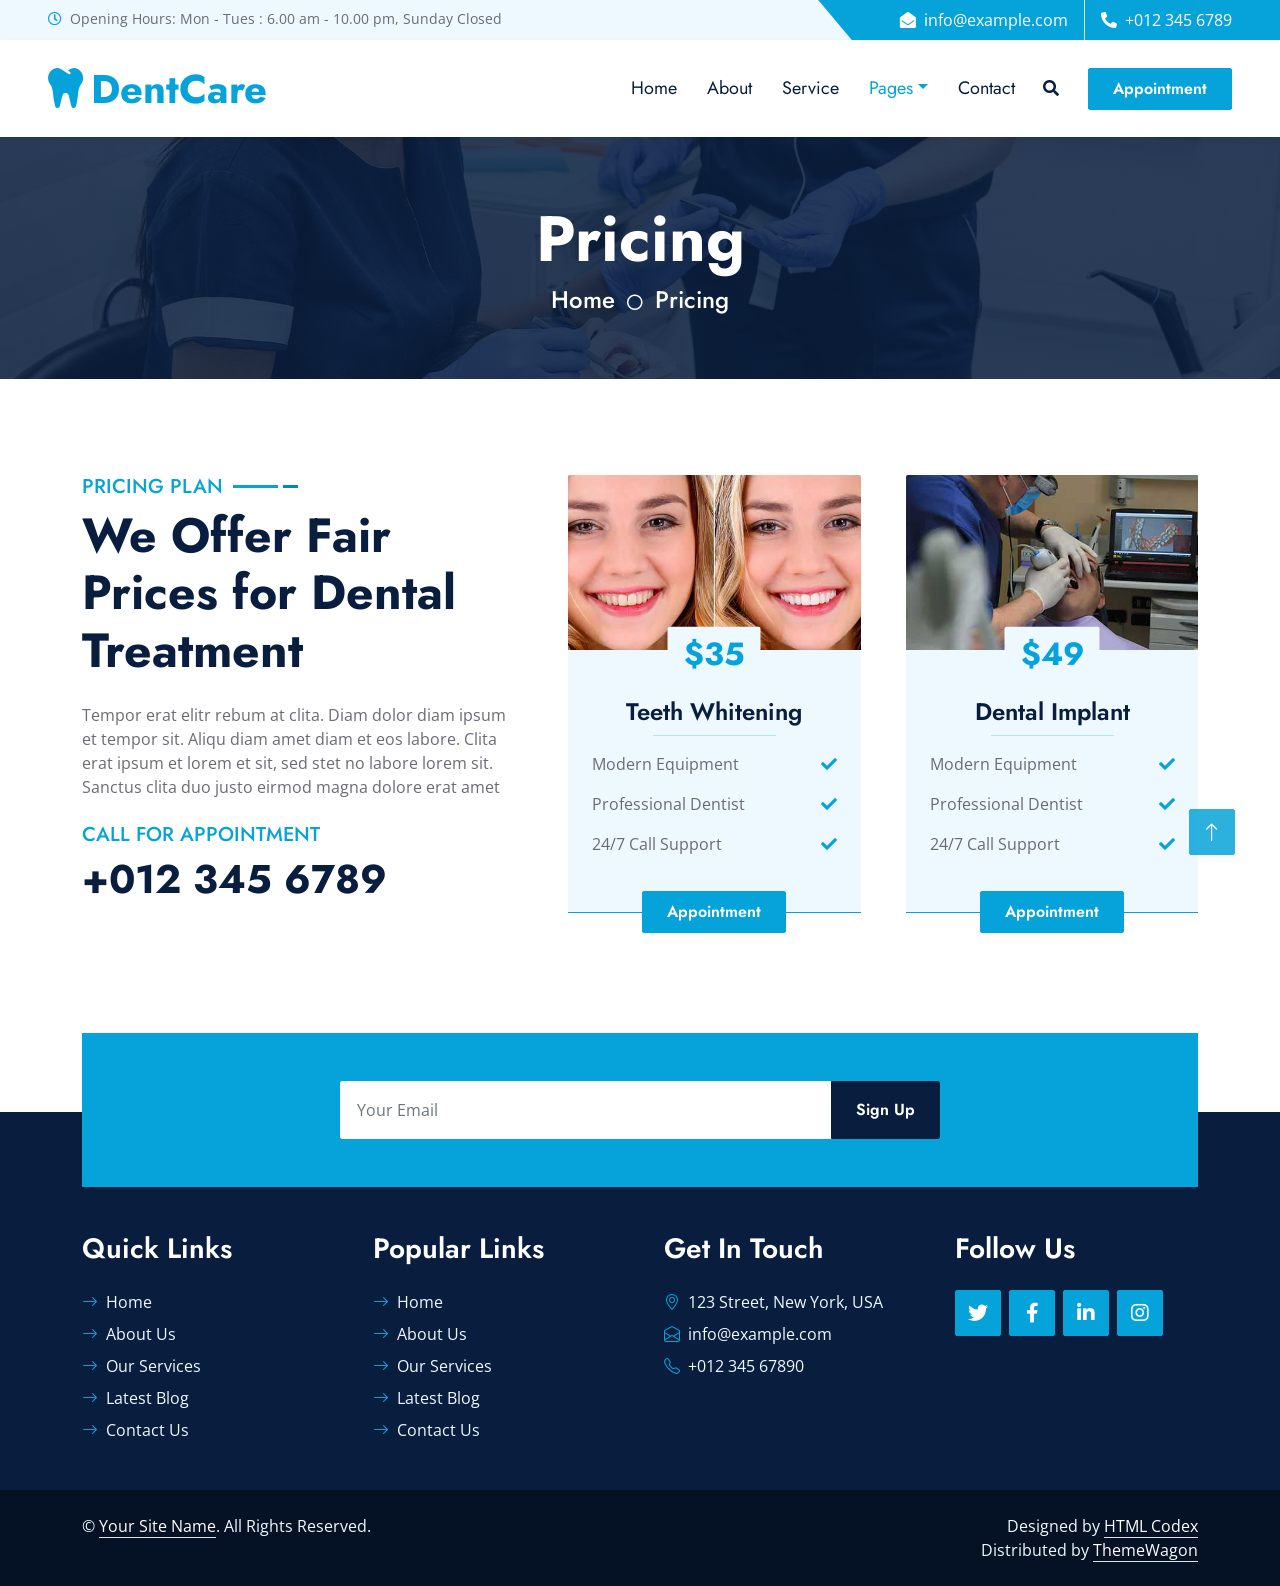
<file: dentcare-1.0.0/price.html>
<!DOCTYPE html>
<html lang="en">

<head>
    <meta charset="utf-8">
    <title>DentCare - Dental Clinic Website Template</title>
    <meta content="width=device-width, initial-scale=1.0" name="viewport">
    <meta content="Free HTML Templates" name="keywords">
    <meta content="Free HTML Templates" name="description">

    <!-- Favicon -->
    <link href="img/favicon.ico" rel="icon">

    <!-- Google Web Fonts -->
    <link rel="preconnect" href="https://fonts.gstatic.com">
    <link href="https://fonts.googleapis.com/css2?family=Jost:wght@500;600;700&family=Open+Sans:wght@400;600&display=swap" rel="stylesheet"> 

    <!-- Icon Font Stylesheet -->
    <link href="https://cdnjs.cloudflare.com/ajax/libs/font-awesome/5.10.0/css/all.min.css" rel="stylesheet">
    <link href="https://cdn.jsdelivr.net/npm/bootstrap-icons@1.4.1/font/bootstrap-icons.css" rel="stylesheet">

    <!-- Libraries Stylesheet -->
    <link href="lib/owlcarousel/assets/owl.carousel.min.css" rel="stylesheet">
    <link href="lib/animate/animate.min.css" rel="stylesheet">
    <link href="lib/tempusdominus/css/tempusdominus-bootstrap-4.min.css" rel="stylesheet" />
    <link href="lib/twentytwenty/twentytwenty.css" rel="stylesheet" />

    <!-- Customized Bootstrap Stylesheet -->
    <link href="css/bootstrap.min.css" rel="stylesheet">

    <!-- Template Stylesheet -->
    <link href="css/style.css" rel="stylesheet">
</head>

<body>
    <!-- Spinner Start -->
    <div id="spinner" class="show bg-white position-fixed translate-middle w-100 vh-100 top-50 start-50 d-flex align-items-center justify-content-center">
        <div class="spinner-grow text-primary m-1" role="status">
            <span class="sr-only">Loading...</span>
        </div>
        <div class="spinner-grow text-dark m-1" role="status">
            <span class="sr-only">Loading...</span>
        </div>
        <div class="spinner-grow text-secondary m-1" role="status">
            <span class="sr-only">Loading...</span>
        </div>
    </div>
    <!-- Spinner End -->


    <!-- Topbar Start -->
    <div class="container-fluid bg-light ps-5 pe-0 d-none d-lg-block">
        <div class="row gx-0">
            <div class="col-md-6 text-center text-lg-start mb-2 mb-lg-0">
                <div class="d-inline-flex align-items-center">
                    <small class="py-2"><i class="far fa-clock text-primary me-2"></i>Opening Hours: Mon - Tues : 6.00 am - 10.00 pm, Sunday Closed </small>
                </div>
            </div>
            <div class="col-md-6 text-center text-lg-end">
                <div class="position-relative d-inline-flex align-items-center bg-primary text-white top-shape px-5">
                    <div class="me-3 pe-3 border-end py-2">
                        <p class="m-0"><i class="fa fa-envelope-open me-2"></i>info@example.com</p>
                    </div>
                    <div class="py-2">
                        <p class="m-0"><i class="fa fa-phone-alt me-2"></i>+012 345 6789</p>
                    </div>
                </div>
            </div>
        </div>
    </div>
    <!-- Topbar End -->


    <!-- Navbar Start -->
    <nav class="navbar navbar-expand-lg bg-white navbar-light shadow-sm px-5 py-3 py-lg-0">
        <a href="index.html" class="navbar-brand p-0">
            <h1 class="m-0 text-primary"><i class="fa fa-tooth me-2"></i>DentCare</h1>
        </a>
        <button class="navbar-toggler" type="button" data-bs-toggle="collapse" data-bs-target="#navbarCollapse">
            <span class="navbar-toggler-icon"></span>
        </button>
        <div class="collapse navbar-collapse" id="navbarCollapse">
            <div class="navbar-nav ms-auto py-0">
                <a href="index.html" class="nav-item nav-link">Home</a>
                <a href="about.html" class="nav-item nav-link">About</a>
                <a href="service.html" class="nav-item nav-link">Service</a>
                <div class="nav-item dropdown">
                    <a href="#" class="nav-link dropdown-toggle active" data-bs-toggle="dropdown">Pages</a>
                    <div class="dropdown-menu m-0">
                        <a href="price.html" class="dropdown-item active">Pricing Plan</a>
                        <a href="team.html" class="dropdown-item">Our Dentist</a>
                        <a href="testimonial.html" class="dropdown-item">Testimonial</a>
                        <a href="appointment.html" class="dropdown-item">Appointment</a>
                    </div>
                </div>
                <a href="contact.html" class="nav-item nav-link">Contact</a>
            </div>
            <button type="button" class="btn text-dark" data-bs-toggle="modal" data-bs-target="#searchModal"><i class="fa fa-search"></i></button>
            <a href="appointment.html" class="btn btn-primary py-2 px-4 ms-3">Appointment</a>
        </div>
    </nav>
    <!-- Navbar End -->


    <!-- Full Screen Search Start -->
    <div class="modal fade" id="searchModal" tabindex="-1">
        <div class="modal-dialog modal-fullscreen">
            <div class="modal-content" style="background: rgba(9, 30, 62, .7);">
                <div class="modal-header border-0">
                    <button type="button" class="btn bg-white btn-close" data-bs-dismiss="modal" aria-label="Close"></button>
                </div>
                <div class="modal-body d-flex align-items-center justify-content-center">
                    <div class="input-group" style="max-width: 600px;">
                        <input type="text" class="form-control bg-transparent border-primary p-3" placeholder="Type search keyword">
                        <button class="btn btn-primary px-4"><i class="bi bi-search"></i></button>
                    </div>
                </div>
            </div>
        </div>
    </div>
    <!-- Full Screen Search End -->


    <!-- Hero Start -->
    <div class="container-fluid bg-primary py-5 hero-header mb-5">
        <div class="row py-3">
            <div class="col-12 text-center">
                <h1 class="display-3 text-white animated zoomIn">Pricing</h1>
                <a href="" class="h4 text-white">Home</a>
                <i class="far fa-circle text-white px-2"></i>
                <a href="" class="h4 text-white">Pricing</a>
            </div>
        </div>
    </div>
    <!-- Hero End -->


    <!-- Pricing Start -->
    <div class="container-fluid py-5 wow fadeInUp" data-wow-delay="0.1s">
        <div class="container">
            <div class="row g-5">
                <div class="col-lg-5">
                    <div class="section-title mb-4">
                        <h5 class="position-relative d-inline-block text-primary text-uppercase">Pricing Plan</h5>
                        <h1 class="display-5 mb-0">We Offer Fair Prices for Dental Treatment</h1>
                    </div>
                    <p class="mb-4">Tempor erat elitr rebum at clita. Diam dolor diam ipsum et tempor sit. Aliqu diam amet diam et eos labore. Clita erat ipsum et lorem et sit, sed stet no labore lorem sit. Sanctus clita duo justo eirmod magna dolore erat amet</p>
                    <h5 class="text-uppercase text-primary wow fadeInUp" data-wow-delay="0.3s">Call for Appointment</h5>
                    <h1 class="wow fadeInUp" data-wow-delay="0.6s">+012 345 6789</h1>
                </div>
                <div class="col-lg-7">
                    <div class="owl-carousel price-carousel wow zoomIn" data-wow-delay="0.9s">
                        <div class="price-item pb-4">
                            <div class="position-relative">
                                <img class="img-fluid rounded-top" src="img/price-1.jpg" alt="">
                                <div class="d-flex align-items-center justify-content-center bg-light rounded pt-2 px-3 position-absolute top-100 start-50 translate-middle" style="z-index: 2;">
                                    <h2 class="text-primary m-0">$35</h2>
                                </div>
                            </div>
                            <div class="position-relative text-center bg-light border-bottom border-primary py-5 p-4">
                                <h4>Teeth Whitening</h4>
                                <hr class="text-primary w-50 mx-auto mt-0">
                                <div class="d-flex justify-content-between mb-3"><span>Modern Equipment</span><i class="fa fa-check text-primary pt-1"></i></div>
                                <div class="d-flex justify-content-between mb-3"><span>Professional Dentist</span><i class="fa fa-check text-primary pt-1"></i></div>
                                <div class="d-flex justify-content-between mb-2"><span>24/7 Call Support</span><i class="fa fa-check text-primary pt-1"></i></div>
                                <a href="appointment.html" class="btn btn-primary py-2 px-4 position-absolute top-100 start-50 translate-middle">Appointment</a>
                            </div>
                        </div>
                        <div class="price-item pb-4">
                            <div class="position-relative">
                                <img class="img-fluid rounded-top" src="img/price-2.jpg" alt="">
                                <div class="d-flex align-items-center justify-content-center bg-light rounded pt-2 px-3 position-absolute top-100 start-50 translate-middle" style="z-index: 2;">
                                    <h2 class="text-primary m-0">$49</h2>
                                </div>
                            </div>
                            <div class="position-relative text-center bg-light border-bottom border-primary py-5 p-4">
                                <h4>Dental Implant</h4>
                                <hr class="text-primary w-50 mx-auto mt-0">
                                <div class="d-flex justify-content-between mb-3"><span>Modern Equipment</span><i class="fa fa-check text-primary pt-1"></i></div>
                                <div class="d-flex justify-content-between mb-3"><span>Professional Dentist</span><i class="fa fa-check text-primary pt-1"></i></div>
                                <div class="d-flex justify-content-between mb-2"><span>24/7 Call Support</span><i class="fa fa-check text-primary pt-1"></i></div>
                                <a href="appointment.html" class="btn btn-primary py-2 px-4 position-absolute top-100 start-50 translate-middle">Appointment</a>
                            </div>
                        </div>
                        <div class="price-item pb-4">
                            <div class="position-relative">
                                <img class="img-fluid rounded-top" src="img/price-3.jpg" alt="">
                                <div class="d-flex align-items-center justify-content-center bg-light rounded pt-2 px-3 position-absolute top-100 start-50 translate-middle" style="z-index: 2;">
                                    <h2 class="text-primary m-0">$99</h2>
                                </div>
                            </div>
                            <div class="position-relative text-center bg-light border-bottom border-primary py-5 p-4">
                                <h4>Root Canal</h4>
                                <hr class="text-primary w-50 mx-auto mt-0">
                                <div class="d-flex justify-content-between mb-3"><span>Modern Equipment</span><i class="fa fa-check text-primary pt-1"></i></div>
                                <div class="d-flex justify-content-between mb-3"><span>Professional Dentist</span><i class="fa fa-check text-primary pt-1"></i></div>
                                <div class="d-flex justify-content-between mb-2"><span>24/7 Call Support</span><i class="fa fa-check text-primary pt-1"></i></div>
                                <a href="appointment.html" class="btn btn-primary py-2 px-4 position-absolute top-100 start-50 translate-middle">Appointment</a>
                            </div>
                        </div>
                    </div>
                </div>
            </div>
        </div>
    </div>
    <!-- Pricing End -->
    

    <!-- Newsletter Start -->
    <div class="container-fluid position-relative pt-5 wow fadeInUp" data-wow-delay="0.1s" style="z-index: 1;">
        <div class="container">
            <div class="bg-primary p-5">
                <form class="mx-auto" style="max-width: 600px;">
                    <div class="input-group">
                        <input type="text" class="form-control border-white p-3" placeholder="Your Email">
                        <button class="btn btn-dark px-4">Sign Up</button>
                    </div>
                </form>
            </div>
        </div>
    </div>
    <!-- Newsletter End -->
    

    <!-- Footer Start -->
    <div class="container-fluid bg-dark text-light py-5 wow fadeInUp" data-wow-delay="0.3s" style="margin-top: -75px;">
        <div class="container pt-5">
            <div class="row g-5 pt-4">
                <div class="col-lg-3 col-md-6">
                    <h3 class="text-white mb-4">Quick Links</h3>
                    <div class="d-flex flex-column justify-content-start">
                        <a class="text-light mb-2" href="#"><i class="bi bi-arrow-right text-primary me-2"></i>Home</a>
                        <a class="text-light mb-2" href="#"><i class="bi bi-arrow-right text-primary me-2"></i>About Us</a>
                        <a class="text-light mb-2" href="#"><i class="bi bi-arrow-right text-primary me-2"></i>Our Services</a>
                        <a class="text-light mb-2" href="#"><i class="bi bi-arrow-right text-primary me-2"></i>Latest Blog</a>
                        <a class="text-light" href="#"><i class="bi bi-arrow-right text-primary me-2"></i>Contact Us</a>
                    </div>
                </div>
                <div class="col-lg-3 col-md-6">
                    <h3 class="text-white mb-4">Popular Links</h3>
                    <div class="d-flex flex-column justify-content-start">
                        <a class="text-light mb-2" href="#"><i class="bi bi-arrow-right text-primary me-2"></i>Home</a>
                        <a class="text-light mb-2" href="#"><i class="bi bi-arrow-right text-primary me-2"></i>About Us</a>
                        <a class="text-light mb-2" href="#"><i class="bi bi-arrow-right text-primary me-2"></i>Our Services</a>
                        <a class="text-light mb-2" href="#"><i class="bi bi-arrow-right text-primary me-2"></i>Latest Blog</a>
                        <a class="text-light" href="#"><i class="bi bi-arrow-right text-primary me-2"></i>Contact Us</a>
                    </div>
                </div>
                <div class="col-lg-3 col-md-6">
                    <h3 class="text-white mb-4">Get In Touch</h3>
                    <p class="mb-2"><i class="bi bi-geo-alt text-primary me-2"></i>123 Street, New York, USA</p>
                    <p class="mb-2"><i class="bi bi-envelope-open text-primary me-2"></i>info@example.com</p>
                    <p class="mb-0"><i class="bi bi-telephone text-primary me-2"></i>+012 345 67890</p>
                </div>
                <div class="col-lg-3 col-md-6">
                    <h3 class="text-white mb-4">Follow Us</h3>
                    <div class="d-flex">
                        <a class="btn btn-lg btn-primary btn-lg-square rounded me-2" href="#"><i class="fab fa-twitter fw-normal"></i></a>
                        <a class="btn btn-lg btn-primary btn-lg-square rounded me-2" href="#"><i class="fab fa-facebook-f fw-normal"></i></a>
                        <a class="btn btn-lg btn-primary btn-lg-square rounded me-2" href="#"><i class="fab fa-linkedin-in fw-normal"></i></a>
                        <a class="btn btn-lg btn-primary btn-lg-square rounded" href="#"><i class="fab fa-instagram fw-normal"></i></a>
                    </div>
                </div>
            </div>
        </div>
    </div>
    <div class="container-fluid text-light py-4" style="background: #051225;">
        <div class="container">
            <div class="row g-0">
                <div class="col-md-6 text-center text-md-start">
                    <p class="mb-md-0">&copy; <a class="text-white border-bottom" href="#">Your Site Name</a>. All Rights Reserved.</p>
                </div>
                <div class="col-md-6 text-center text-md-end">
                    <p class="mb-0">Designed by <a class="text-white border-bottom" href="https://htmlcodex.com">HTML Codex</a><br>
                        Distributed by <a class="text-white border-bottom" href="https://themewagon.com">ThemeWagon</a>          
                    
                    </p>
                </div>
            </div>
        </div>
    </div>
    <!-- Footer End -->


    <!-- Back to Top -->
    <a href="#" class="btn btn-lg btn-primary btn-lg-square rounded back-to-top"><i class="bi bi-arrow-up"></i></a>


    <!-- JavaScript Libraries -->
    <script src="https://code.jquery.com/jquery-3.4.1.min.js"></script>
    <script src="https://cdn.jsdelivr.net/npm/bootstrap@5.0.0/dist/js/bootstrap.bundle.min.js"></script>
    <script src="lib/wow/wow.min.js"></script>
    <script src="lib/easing/easing.min.js"></script>
    <script src="lib/waypoints/waypoints.min.js"></script>
    <script src="lib/owlcarousel/owl.carousel.min.js"></script>
    <script src="lib/tempusdominus/js/moment.min.js"></script>
    <script src="lib/tempusdominus/js/moment-timezone.min.js"></script>
    <script src="lib/tempusdominus/js/tempusdominus-bootstrap-4.min.js"></script>
    <script src="lib/twentytwenty/jquery.event.move.js"></script>
    <script src="lib/twentytwenty/jquery.twentytwenty.js"></script>

    <!-- Template Javascript -->
    <script src="js/main.js"></script>
</body>

</html>
</file>
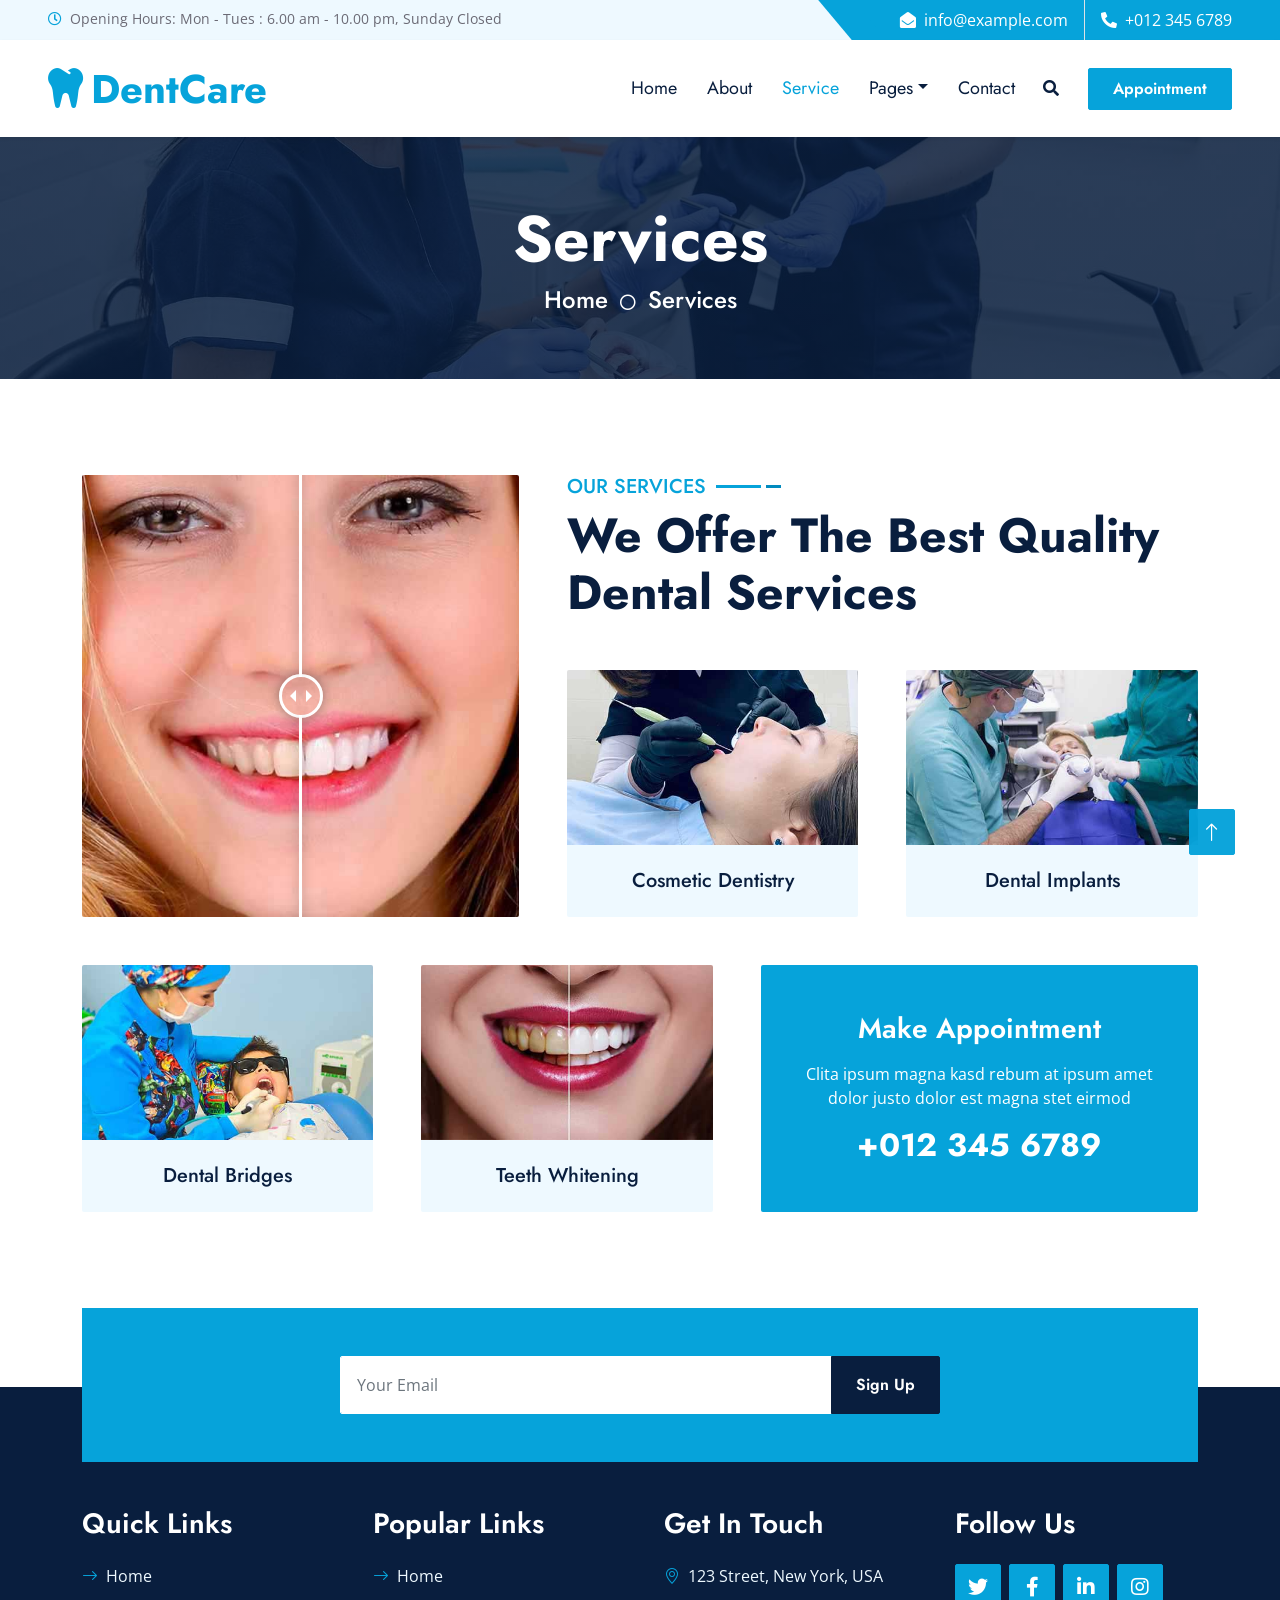
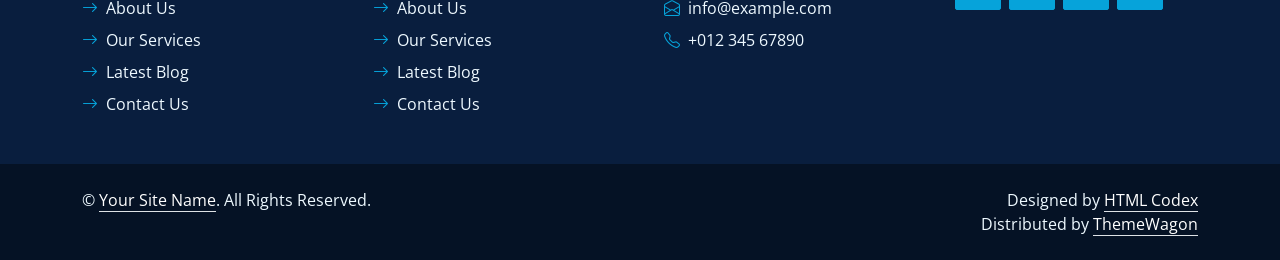
<file: dentcare-1.0.0/service.html>
<!DOCTYPE html>
<html lang="en">

<head>
    <meta charset="utf-8">
    <title>DentCare - Dental Clinic Website Template</title>
    <meta content="width=device-width, initial-scale=1.0" name="viewport">
    <meta content="Free HTML Templates" name="keywords">
    <meta content="Free HTML Templates" name="description">

    <!-- Favicon -->
    <link href="img/favicon.ico" rel="icon">

    <!-- Google Web Fonts -->
    <link rel="preconnect" href="https://fonts.gstatic.com">
    <link href="https://fonts.googleapis.com/css2?family=Jost:wght@500;600;700&family=Open+Sans:wght@400;600&display=swap" rel="stylesheet"> 

    <!-- Icon Font Stylesheet -->
    <link href="https://cdnjs.cloudflare.com/ajax/libs/font-awesome/5.10.0/css/all.min.css" rel="stylesheet">
    <link href="https://cdn.jsdelivr.net/npm/bootstrap-icons@1.4.1/font/bootstrap-icons.css" rel="stylesheet">

    <!-- Libraries Stylesheet -->
    <link href="lib/owlcarousel/assets/owl.carousel.min.css" rel="stylesheet">
    <link href="lib/animate/animate.min.css" rel="stylesheet">
    <link href="lib/tempusdominus/css/tempusdominus-bootstrap-4.min.css" rel="stylesheet" />
    <link href="lib/twentytwenty/twentytwenty.css" rel="stylesheet" />

    <!-- Customized Bootstrap Stylesheet -->
    <link href="css/bootstrap.min.css" rel="stylesheet">

    <!-- Template Stylesheet -->
    <link href="css/style.css" rel="stylesheet">
</head>

<body>
    <!-- Spinner Start -->
    <div id="spinner" class="show bg-white position-fixed translate-middle w-100 vh-100 top-50 start-50 d-flex align-items-center justify-content-center">
        <div class="spinner-grow text-primary m-1" role="status">
            <span class="sr-only">Loading...</span>
        </div>
        <div class="spinner-grow text-dark m-1" role="status">
            <span class="sr-only">Loading...</span>
        </div>
        <div class="spinner-grow text-secondary m-1" role="status">
            <span class="sr-only">Loading...</span>
        </div>
    </div>
    <!-- Spinner End -->


    <!-- Topbar Start -->
    <div class="container-fluid bg-light ps-5 pe-0 d-none d-lg-block">
        <div class="row gx-0">
            <div class="col-md-6 text-center text-lg-start mb-2 mb-lg-0">
                <div class="d-inline-flex align-items-center">
                    <small class="py-2"><i class="far fa-clock text-primary me-2"></i>Opening Hours: Mon - Tues : 6.00 am - 10.00 pm, Sunday Closed </small>
                </div>
            </div>
            <div class="col-md-6 text-center text-lg-end">
                <div class="position-relative d-inline-flex align-items-center bg-primary text-white top-shape px-5">
                    <div class="me-3 pe-3 border-end py-2">
                        <p class="m-0"><i class="fa fa-envelope-open me-2"></i>info@example.com</p>
                    </div>
                    <div class="py-2">
                        <p class="m-0"><i class="fa fa-phone-alt me-2"></i>+012 345 6789</p>
                    </div>
                </div>
            </div>
        </div>
    </div>
    <!-- Topbar End -->


    <!-- Navbar Start -->
    <nav class="navbar navbar-expand-lg bg-white navbar-light shadow-sm px-5 py-3 py-lg-0">
        <a href="index.html" class="navbar-brand p-0">
            <h1 class="m-0 text-primary"><i class="fa fa-tooth me-2"></i>DentCare</h1>
        </a>
        <button class="navbar-toggler" type="button" data-bs-toggle="collapse" data-bs-target="#navbarCollapse">
            <span class="navbar-toggler-icon"></span>
        </button>
        <div class="collapse navbar-collapse" id="navbarCollapse">
            <div class="navbar-nav ms-auto py-0">
                <a href="index.html" class="nav-item nav-link">Home</a>
                <a href="about.html" class="nav-item nav-link">About</a>
                <a href="service.html" class="nav-item nav-link active">Service</a>
                <div class="nav-item dropdown">
                    <a href="#" class="nav-link dropdown-toggle" data-bs-toggle="dropdown">Pages</a>
                    <div class="dropdown-menu m-0">
                        <a href="price.html" class="dropdown-item">Pricing Plan</a>
                        <a href="team.html" class="dropdown-item">Our Dentist</a>
                        <a href="testimonial.html" class="dropdown-item">Testimonial</a>
                        <a href="appointment.html" class="dropdown-item">Appointment</a>
                    </div>
                </div>
                <a href="contact.html" class="nav-item nav-link">Contact</a>
            </div>
            <button type="button" class="btn text-dark" data-bs-toggle="modal" data-bs-target="#searchModal"><i class="fa fa-search"></i></button>
            <a href="appointment.html" class="btn btn-primary py-2 px-4 ms-3">Appointment</a>
        </div>
    </nav>
    <!-- Navbar End -->


    <!-- Full Screen Search Start -->
    <div class="modal fade" id="searchModal" tabindex="-1">
        <div class="modal-dialog modal-fullscreen">
            <div class="modal-content" style="background: rgba(9, 30, 62, .7);">
                <div class="modal-header border-0">
                    <button type="button" class="btn bg-white btn-close" data-bs-dismiss="modal" aria-label="Close"></button>
                </div>
                <div class="modal-body d-flex align-items-center justify-content-center">
                    <div class="input-group" style="max-width: 600px;">
                        <input type="text" class="form-control bg-transparent border-primary p-3" placeholder="Type search keyword">
                        <button class="btn btn-primary px-4"><i class="bi bi-search"></i></button>
                    </div>
                </div>
            </div>
        </div>
    </div>
    <!-- Full Screen Search End -->


    <!-- Hero Start -->
    <div class="container-fluid bg-primary py-5 hero-header mb-5">
        <div class="row py-3">
            <div class="col-12 text-center">
                <h1 class="display-3 text-white animated zoomIn">Services</h1>
                <a href="" class="h4 text-white">Home</a>
                <i class="far fa-circle text-white px-2"></i>
                <a href="" class="h4 text-white">Services</a>
            </div>
        </div>
    </div>
    <!-- Hero End -->


    <!-- Service Start -->
    <div class="container-fluid py-5 wow fadeInUp" data-wow-delay="0.1s">
        <div class="container">
            <div class="row g-5 mb-5">
                <div class="col-lg-5 wow zoomIn" data-wow-delay="0.3s" style="min-height: 400px;">
                    <div class="twentytwenty-container position-relative h-100 rounded overflow-hidden">
                        <img class="position-absolute w-100 h-100" src="img/before.jpg" style="object-fit: cover;">
                        <img class="position-absolute w-100 h-100" src="img/after.jpg" style="object-fit: cover;">
                    </div>
                </div>
                <div class="col-lg-7">
                    <div class="section-title mb-5">
                        <h5 class="position-relative d-inline-block text-primary text-uppercase">Our Services</h5>
                        <h1 class="display-5 mb-0">We Offer The Best Quality Dental Services</h1>
                    </div>
                    <div class="row g-5">
                        <div class="col-md-6 service-item wow zoomIn" data-wow-delay="0.6s">
                            <div class="rounded-top overflow-hidden">
                                <img class="img-fluid" src="img/service-1.jpg" alt="">
                            </div>
                            <div class="position-relative bg-light rounded-bottom text-center p-4">
                                <h5 class="m-0">Cosmetic Dentistry</h5>
                            </div>
                        </div>
                        <div class="col-md-6 service-item wow zoomIn" data-wow-delay="0.9s">
                            <div class="rounded-top overflow-hidden">
                                <img class="img-fluid" src="img/service-2.jpg" alt="">
                            </div>
                            <div class="position-relative bg-light rounded-bottom text-center p-4">
                                <h5 class="m-0">Dental Implants</h5>
                            </div>
                        </div>
                    </div>
                </div>
            </div>
            <div class="row g-5 wow fadeInUp" data-wow-delay="0.1s">
                <div class="col-lg-7">
                    <div class="row g-5">
                        <div class="col-md-6 service-item wow zoomIn" data-wow-delay="0.3s">
                            <div class="rounded-top overflow-hidden">
                                <img class="img-fluid" src="img/service-3.jpg" alt="">
                            </div>
                            <div class="position-relative bg-light rounded-bottom text-center p-4">
                                <h5 class="m-0">Dental Bridges</h5>
                            </div>
                        </div>
                        <div class="col-md-6 service-item wow zoomIn" data-wow-delay="0.6s">
                            <div class="rounded-top overflow-hidden">
                                <img class="img-fluid" src="img/service-4.jpg" alt="">
                            </div>
                            <div class="position-relative bg-light rounded-bottom text-center p-4">
                                <h5 class="m-0">Teeth Whitening</h5>
                            </div>
                        </div>
                    </div>
                </div>
                <div class="col-lg-5 service-item wow zoomIn" data-wow-delay="0.9s">
                    <div class="position-relative bg-primary rounded h-100 d-flex flex-column align-items-center justify-content-center text-center p-4">
                        <h3 class="text-white mb-3">Make Appointment</h3>
                        <p class="text-white mb-3">Clita ipsum magna kasd rebum at ipsum amet dolor justo dolor est magna stet eirmod</p>
                        <h2 class="text-white mb-0">+012 345 6789</h2>
                    </div>
                </div>
            </div>
        </div>
    </div>
    <!-- Service End -->
    

    <!-- Newsletter Start -->
    <div class="container-fluid position-relative pt-5 wow fadeInUp" data-wow-delay="0.1s" style="z-index: 1;">
        <div class="container">
            <div class="bg-primary p-5">
                <form class="mx-auto" style="max-width: 600px;">
                    <div class="input-group">
                        <input type="text" class="form-control border-white p-3" placeholder="Your Email">
                        <button class="btn btn-dark px-4">Sign Up</button>
                    </div>
                </form>
            </div>
        </div>
    </div>
    <!-- Newsletter End -->
    

    <!-- Footer Start -->
    <div class="container-fluid bg-dark text-light py-5 wow fadeInUp" data-wow-delay="0.3s" style="margin-top: -75px;">
        <div class="container pt-5">
            <div class="row g-5 pt-4">
                <div class="col-lg-3 col-md-6">
                    <h3 class="text-white mb-4">Quick Links</h3>
                    <div class="d-flex flex-column justify-content-start">
                        <a class="text-light mb-2" href="#"><i class="bi bi-arrow-right text-primary me-2"></i>Home</a>
                        <a class="text-light mb-2" href="#"><i class="bi bi-arrow-right text-primary me-2"></i>About Us</a>
                        <a class="text-light mb-2" href="#"><i class="bi bi-arrow-right text-primary me-2"></i>Our Services</a>
                        <a class="text-light mb-2" href="#"><i class="bi bi-arrow-right text-primary me-2"></i>Latest Blog</a>
                        <a class="text-light" href="#"><i class="bi bi-arrow-right text-primary me-2"></i>Contact Us</a>
                    </div>
                </div>
                <div class="col-lg-3 col-md-6">
                    <h3 class="text-white mb-4">Popular Links</h3>
                    <div class="d-flex flex-column justify-content-start">
                        <a class="text-light mb-2" href="#"><i class="bi bi-arrow-right text-primary me-2"></i>Home</a>
                        <a class="text-light mb-2" href="#"><i class="bi bi-arrow-right text-primary me-2"></i>About Us</a>
                        <a class="text-light mb-2" href="#"><i class="bi bi-arrow-right text-primary me-2"></i>Our Services</a>
                        <a class="text-light mb-2" href="#"><i class="bi bi-arrow-right text-primary me-2"></i>Latest Blog</a>
                        <a class="text-light" href="#"><i class="bi bi-arrow-right text-primary me-2"></i>Contact Us</a>
                    </div>
                </div>
                <div class="col-lg-3 col-md-6">
                    <h3 class="text-white mb-4">Get In Touch</h3>
                    <p class="mb-2"><i class="bi bi-geo-alt text-primary me-2"></i>123 Street, New York, USA</p>
                    <p class="mb-2"><i class="bi bi-envelope-open text-primary me-2"></i>info@example.com</p>
                    <p class="mb-0"><i class="bi bi-telephone text-primary me-2"></i>+012 345 67890</p>
                </div>
                <div class="col-lg-3 col-md-6">
                    <h3 class="text-white mb-4">Follow Us</h3>
                    <div class="d-flex">
                        <a class="btn btn-lg btn-primary btn-lg-square rounded me-2" href="#"><i class="fab fa-twitter fw-normal"></i></a>
                        <a class="btn btn-lg btn-primary btn-lg-square rounded me-2" href="#"><i class="fab fa-facebook-f fw-normal"></i></a>
                        <a class="btn btn-lg btn-primary btn-lg-square rounded me-2" href="#"><i class="fab fa-linkedin-in fw-normal"></i></a>
                        <a class="btn btn-lg btn-primary btn-lg-square rounded" href="#"><i class="fab fa-instagram fw-normal"></i></a>
                    </div>
                </div>
            </div>
        </div>
    </div>
    <div class="container-fluid text-light py-4" style="background: #051225;">
        <div class="container">
            <div class="row g-0">
                <div class="col-md-6 text-center text-md-start">
                    <p class="mb-md-0">&copy; <a class="text-white border-bottom" href="#">Your Site Name</a>. All Rights Reserved.</p>
                </div>
                <div class="col-md-6 text-center text-md-end">
                    <p class="mb-0">Designed by <a class="text-white border-bottom" href="https://htmlcodex.com">HTML Codex</a><br>
                        Distributed by <a class="text-white border-bottom" href="https://themewagon.com">ThemeWagon</a>          
                    
                    </p>
                </div>
            </div>
        </div>
    </div>
    <!-- Footer End -->


    <!-- Back to Top -->
    <a href="#" class="btn btn-lg btn-primary btn-lg-square rounded back-to-top"><i class="bi bi-arrow-up"></i></a>


    <!-- JavaScript Libraries -->
    <script src="https://code.jquery.com/jquery-3.4.1.min.js"></script>
    <script src="https://cdn.jsdelivr.net/npm/bootstrap@5.0.0/dist/js/bootstrap.bundle.min.js"></script>
    <script src="lib/wow/wow.min.js"></script>
    <script src="lib/easing/easing.min.js"></script>
    <script src="lib/waypoints/waypoints.min.js"></script>
    <script src="lib/owlcarousel/owl.carousel.min.js"></script>
    <script src="lib/tempusdominus/js/moment.min.js"></script>
    <script src="lib/tempusdominus/js/moment-timezone.min.js"></script>
    <script src="lib/tempusdominus/js/tempusdominus-bootstrap-4.min.js"></script>
    <script src="lib/twentytwenty/jquery.event.move.js"></script>
    <script src="lib/twentytwenty/jquery.twentytwenty.js"></script>

    <!-- Template Javascript -->
    <script src="js/main.js"></script>
</body>

</html>
</file>
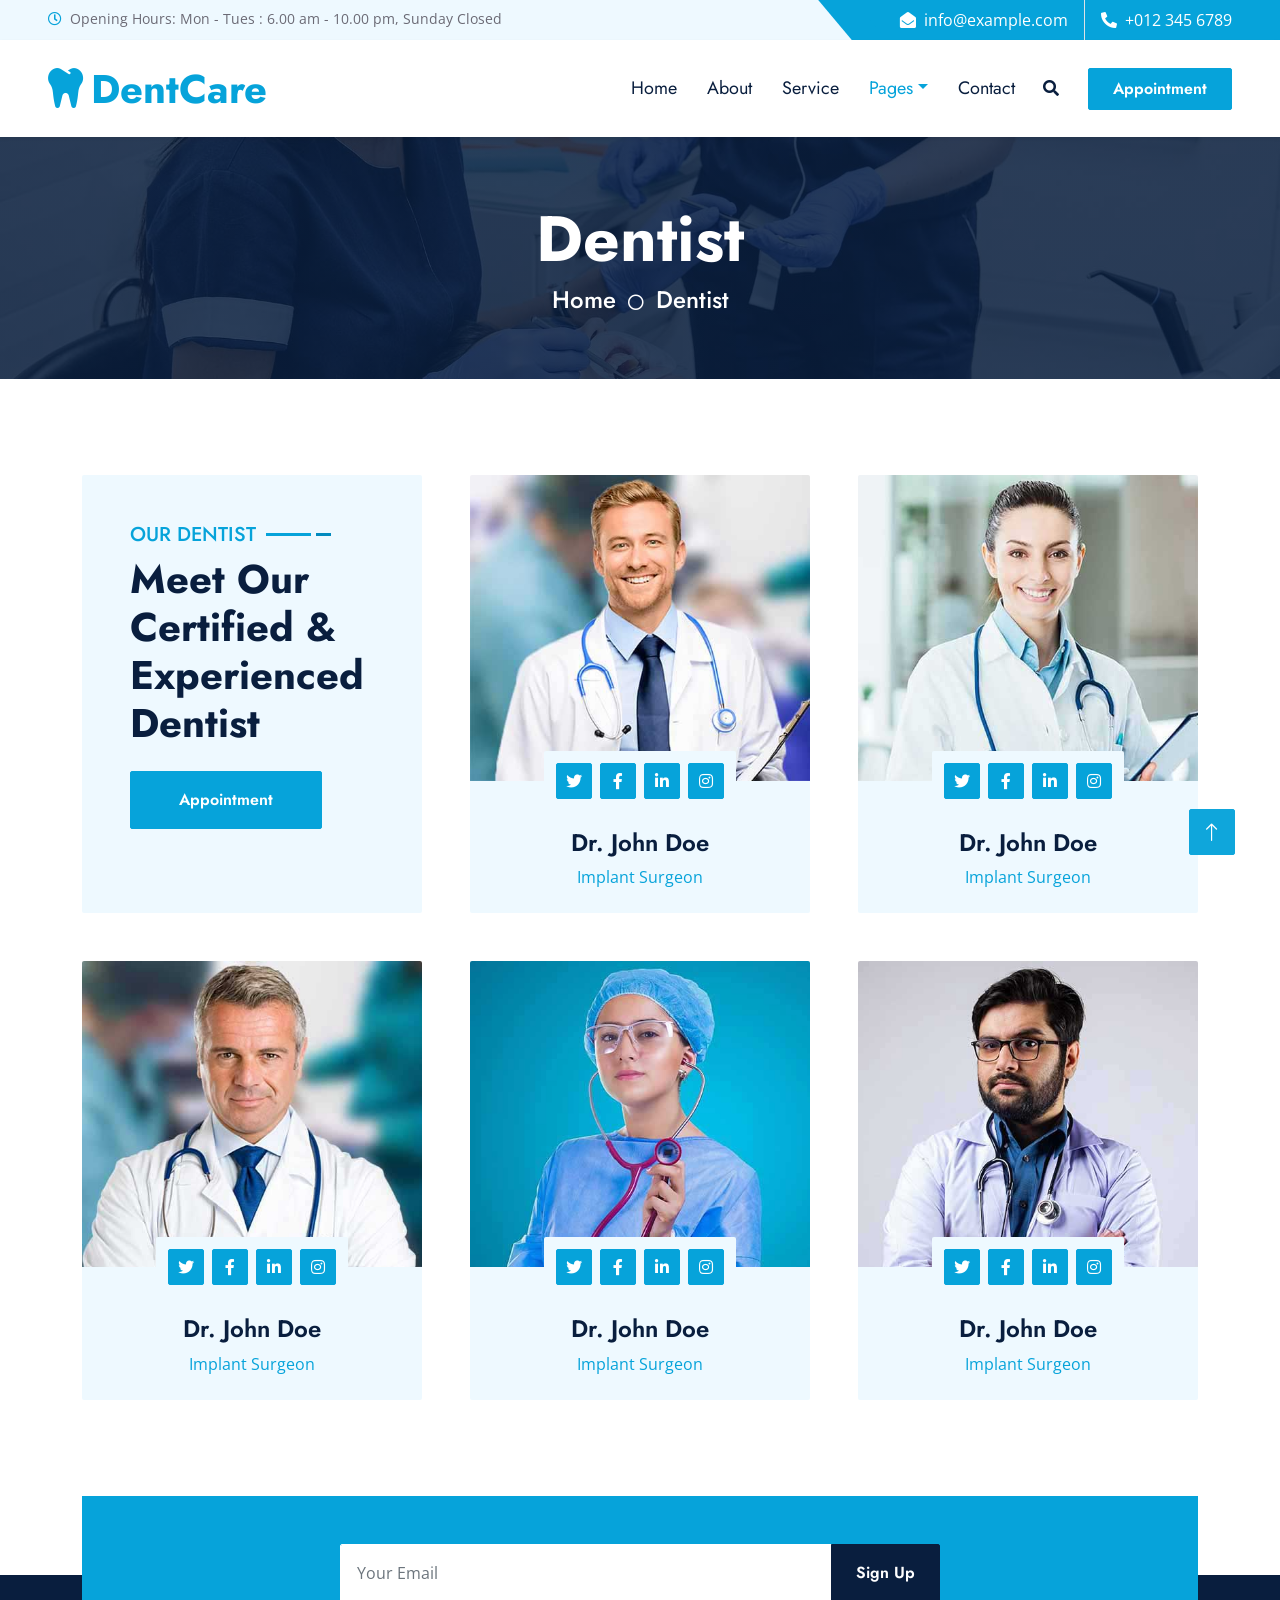
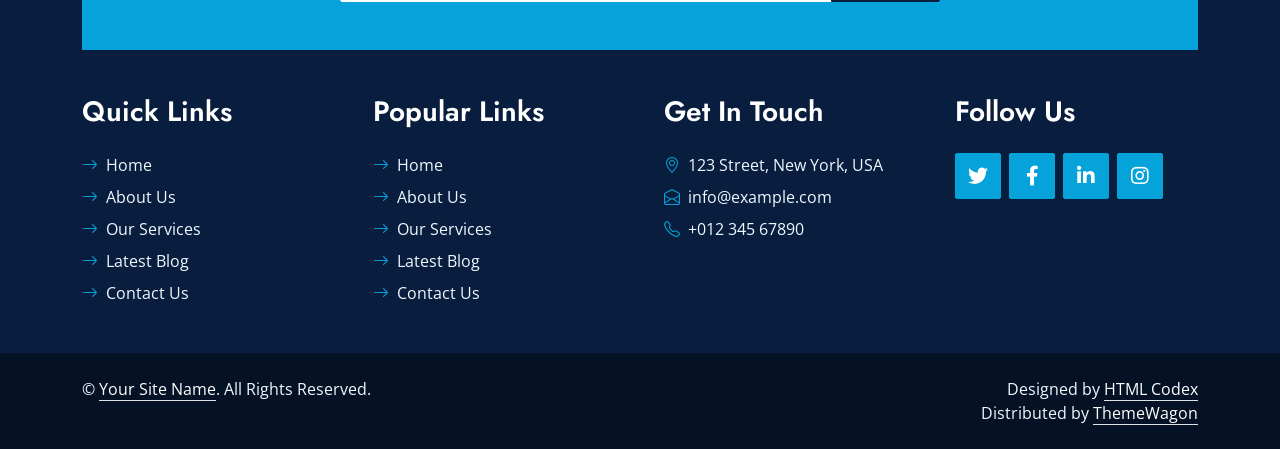
<file: dentcare-1.0.0/team.html>
<!DOCTYPE html>
<html lang="en">

<head>
    <meta charset="utf-8">
    <title>DentCare - Dental Clinic Website Template</title>
    <meta content="width=device-width, initial-scale=1.0" name="viewport">
    <meta content="Free HTML Templates" name="keywords">
    <meta content="Free HTML Templates" name="description">

    <!-- Favicon -->
    <link href="img/favicon.ico" rel="icon">

    <!-- Google Web Fonts -->
    <link rel="preconnect" href="https://fonts.gstatic.com">
    <link href="https://fonts.googleapis.com/css2?family=Jost:wght@500;600;700&family=Open+Sans:wght@400;600&display=swap" rel="stylesheet"> 

    <!-- Icon Font Stylesheet -->
    <link href="https://cdnjs.cloudflare.com/ajax/libs/font-awesome/5.10.0/css/all.min.css" rel="stylesheet">
    <link href="https://cdn.jsdelivr.net/npm/bootstrap-icons@1.4.1/font/bootstrap-icons.css" rel="stylesheet">

    <!-- Libraries Stylesheet -->
    <link href="lib/owlcarousel/assets/owl.carousel.min.css" rel="stylesheet">
    <link href="lib/animate/animate.min.css" rel="stylesheet">
    <link href="lib/tempusdominus/css/tempusdominus-bootstrap-4.min.css" rel="stylesheet" />
    <link href="lib/twentytwenty/twentytwenty.css" rel="stylesheet" />

    <!-- Customized Bootstrap Stylesheet -->
    <link href="css/bootstrap.min.css" rel="stylesheet">

    <!-- Template Stylesheet -->
    <link href="css/style.css" rel="stylesheet">
</head>

<body>
    <!-- Spinner Start -->
    <div id="spinner" class="show bg-white position-fixed translate-middle w-100 vh-100 top-50 start-50 d-flex align-items-center justify-content-center">
        <div class="spinner-grow text-primary m-1" role="status">
            <span class="sr-only">Loading...</span>
        </div>
        <div class="spinner-grow text-dark m-1" role="status">
            <span class="sr-only">Loading...</span>
        </div>
        <div class="spinner-grow text-secondary m-1" role="status">
            <span class="sr-only">Loading...</span>
        </div>
    </div>
    <!-- Spinner End -->


    <!-- Topbar Start -->
    <div class="container-fluid bg-light ps-5 pe-0 d-none d-lg-block">
        <div class="row gx-0">
            <div class="col-md-6 text-center text-lg-start mb-2 mb-lg-0">
                <div class="d-inline-flex align-items-center">
                    <small class="py-2"><i class="far fa-clock text-primary me-2"></i>Opening Hours: Mon - Tues : 6.00 am - 10.00 pm, Sunday Closed </small>
                </div>
            </div>
            <div class="col-md-6 text-center text-lg-end">
                <div class="position-relative d-inline-flex align-items-center bg-primary text-white top-shape px-5">
                    <div class="me-3 pe-3 border-end py-2">
                        <p class="m-0"><i class="fa fa-envelope-open me-2"></i>info@example.com</p>
                    </div>
                    <div class="py-2">
                        <p class="m-0"><i class="fa fa-phone-alt me-2"></i>+012 345 6789</p>
                    </div>
                </div>
            </div>
        </div>
    </div>
    <!-- Topbar End -->


    <!-- Navbar Start -->
    <nav class="navbar navbar-expand-lg bg-white navbar-light shadow-sm px-5 py-3 py-lg-0">
        <a href="index.html" class="navbar-brand p-0">
            <h1 class="m-0 text-primary"><i class="fa fa-tooth me-2"></i>DentCare</h1>
        </a>
        <button class="navbar-toggler" type="button" data-bs-toggle="collapse" data-bs-target="#navbarCollapse">
            <span class="navbar-toggler-icon"></span>
        </button>
        <div class="collapse navbar-collapse" id="navbarCollapse">
            <div class="navbar-nav ms-auto py-0">
                <a href="index.html" class="nav-item nav-link">Home</a>
                <a href="about.html" class="nav-item nav-link">About</a>
                <a href="service.html" class="nav-item nav-link">Service</a>
                <div class="nav-item dropdown">
                    <a href="#" class="nav-link dropdown-toggle active" data-bs-toggle="dropdown">Pages</a>
                    <div class="dropdown-menu m-0">
                        <a href="price.html" class="dropdown-item">Pricing Plan</a>
                        <a href="team.html" class="dropdown-item active">Our Dentist</a>
                        <a href="testimonial.html" class="dropdown-item">Testimonial</a>
                        <a href="appointment.html" class="dropdown-item">Appointment</a>
                    </div>
                </div>
                <a href="contact.html" class="nav-item nav-link">Contact</a>
            </div>
            <button type="button" class="btn text-dark" data-bs-toggle="modal" data-bs-target="#searchModal"><i class="fa fa-search"></i></button>
            <a href="appointment.html" class="btn btn-primary py-2 px-4 ms-3">Appointment</a>
        </div>
    </nav>
    <!-- Navbar End -->


    <!-- Full Screen Search Start -->
    <div class="modal fade" id="searchModal" tabindex="-1">
        <div class="modal-dialog modal-fullscreen">
            <div class="modal-content" style="background: rgba(9, 30, 62, .7);">
                <div class="modal-header border-0">
                    <button type="button" class="btn bg-white btn-close" data-bs-dismiss="modal" aria-label="Close"></button>
                </div>
                <div class="modal-body d-flex align-items-center justify-content-center">
                    <div class="input-group" style="max-width: 600px;">
                        <input type="text" class="form-control bg-transparent border-primary p-3" placeholder="Type search keyword">
                        <button class="btn btn-primary px-4"><i class="bi bi-search"></i></button>
                    </div>
                </div>
            </div>
        </div>
    </div>
    <!-- Full Screen Search End -->


    <!-- Hero Start -->
    <div class="container-fluid bg-primary py-5 hero-header mb-5">
        <div class="row py-3">
            <div class="col-12 text-center">
                <h1 class="display-3 text-white animated zoomIn">Dentist</h1>
                <a href="" class="h4 text-white">Home</a>
                <i class="far fa-circle text-white px-2"></i>
                <a href="" class="h4 text-white">Dentist</a>
            </div>
        </div>
    </div>
    <!-- Hero End -->


    <!-- Team Start -->
    <div class="container-fluid py-5">
        <div class="container">
            <div class="row g-5">
                <div class="col-lg-4 wow slideInUp" data-wow-delay="0.1s">
                    <div class="section-title bg-light rounded h-100 p-5">
                        <h5 class="position-relative d-inline-block text-primary text-uppercase">Our Dentist</h5>
                        <h1 class="display-6 mb-4">Meet Our Certified & Experienced Dentist</h1>
                        <a href="appointment.html" class="btn btn-primary py-3 px-5">Appointment</a>
                    </div>
                </div>
                <div class="col-lg-4 wow slideInUp" data-wow-delay="0.3s">
                    <div class="team-item">
                        <div class="position-relative rounded-top" style="z-index: 1;">
                            <img class="img-fluid rounded-top w-100" src="img/team-1.jpg" alt="">
                            <div class="position-absolute top-100 start-50 translate-middle bg-light rounded p-2 d-flex">
                                <a class="btn btn-primary btn-square m-1" href="#"><i class="fab fa-twitter fw-normal"></i></a>
                                <a class="btn btn-primary btn-square m-1" href="#"><i class="fab fa-facebook-f fw-normal"></i></a>
                                <a class="btn btn-primary btn-square m-1" href="#"><i class="fab fa-linkedin-in fw-normal"></i></a>
                                <a class="btn btn-primary btn-square m-1" href="#"><i class="fab fa-instagram fw-normal"></i></a>
                            </div>
                        </div>
                        <div class="team-text position-relative bg-light text-center rounded-bottom p-4 pt-5">
                            <h4 class="mb-2">Dr. John Doe</h4>
                            <p class="text-primary mb-0">Implant Surgeon</p>
                        </div>
                    </div>
                </div>
                <div class="col-lg-4 wow slideInUp" data-wow-delay="0.6s">
                    <div class="team-item">
                        <div class="position-relative rounded-top" style="z-index: 1;">
                            <img class="img-fluid rounded-top w-100" src="img/team-2.jpg" alt="">
                            <div class="position-absolute top-100 start-50 translate-middle bg-light rounded p-2 d-flex">
                                <a class="btn btn-primary btn-square m-1" href="#"><i class="fab fa-twitter fw-normal"></i></a>
                                <a class="btn btn-primary btn-square m-1" href="#"><i class="fab fa-facebook-f fw-normal"></i></a>
                                <a class="btn btn-primary btn-square m-1" href="#"><i class="fab fa-linkedin-in fw-normal"></i></a>
                                <a class="btn btn-primary btn-square m-1" href="#"><i class="fab fa-instagram fw-normal"></i></a>
                            </div>
                        </div>
                        <div class="team-text position-relative bg-light text-center rounded-bottom p-4 pt-5">
                            <h4 class="mb-2">Dr. John Doe</h4>
                            <p class="text-primary mb-0">Implant Surgeon</p>
                        </div>
                    </div>
                </div>
                <div class="col-lg-4 wow slideInUp" data-wow-delay="0.1s">
                    <div class="team-item">
                        <div class="position-relative rounded-top" style="z-index: 1;">
                            <img class="img-fluid rounded-top w-100" src="img/team-3.jpg" alt="">
                            <div class="position-absolute top-100 start-50 translate-middle bg-light rounded p-2 d-flex">
                                <a class="btn btn-primary btn-square m-1" href="#"><i class="fab fa-twitter fw-normal"></i></a>
                                <a class="btn btn-primary btn-square m-1" href="#"><i class="fab fa-facebook-f fw-normal"></i></a>
                                <a class="btn btn-primary btn-square m-1" href="#"><i class="fab fa-linkedin-in fw-normal"></i></a>
                                <a class="btn btn-primary btn-square m-1" href="#"><i class="fab fa-instagram fw-normal"></i></a>
                            </div>
                        </div>
                        <div class="team-text position-relative bg-light text-center rounded-bottom p-4 pt-5">
                            <h4 class="mb-2">Dr. John Doe</h4>
                            <p class="text-primary mb-0">Implant Surgeon</p>
                        </div>
                    </div>
                </div>
                <div class="col-lg-4 wow slideInUp" data-wow-delay="0.3s">
                    <div class="team-item">
                        <div class="position-relative rounded-top" style="z-index: 1;">
                            <img class="img-fluid rounded-top w-100" src="img/team-4.jpg" alt="">
                            <div class="position-absolute top-100 start-50 translate-middle bg-light rounded p-2 d-flex">
                                <a class="btn btn-primary btn-square m-1" href="#"><i class="fab fa-twitter fw-normal"></i></a>
                                <a class="btn btn-primary btn-square m-1" href="#"><i class="fab fa-facebook-f fw-normal"></i></a>
                                <a class="btn btn-primary btn-square m-1" href="#"><i class="fab fa-linkedin-in fw-normal"></i></a>
                                <a class="btn btn-primary btn-square m-1" href="#"><i class="fab fa-instagram fw-normal"></i></a>
                            </div>
                        </div>
                        <div class="team-text position-relative bg-light text-center rounded-bottom p-4 pt-5">
                            <h4 class="mb-2">Dr. John Doe</h4>
                            <p class="text-primary mb-0">Implant Surgeon</p>
                        </div>
                    </div>
                </div>
                <div class="col-lg-4 wow slideInUp" data-wow-delay="0.6s">
                    <div class="team-item">
                        <div class="position-relative rounded-top" style="z-index: 1;">
                            <img class="img-fluid rounded-top w-100" src="img/team-5.jpg" alt="">
                            <div class="position-absolute top-100 start-50 translate-middle bg-light rounded p-2 d-flex">
                                <a class="btn btn-primary btn-square m-1" href="#"><i class="fab fa-twitter fw-normal"></i></a>
                                <a class="btn btn-primary btn-square m-1" href="#"><i class="fab fa-facebook-f fw-normal"></i></a>
                                <a class="btn btn-primary btn-square m-1" href="#"><i class="fab fa-linkedin-in fw-normal"></i></a>
                                <a class="btn btn-primary btn-square m-1" href="#"><i class="fab fa-instagram fw-normal"></i></a>
                            </div>
                        </div>
                        <div class="team-text position-relative bg-light text-center rounded-bottom p-4 pt-5">
                            <h4 class="mb-2">Dr. John Doe</h4>
                            <p class="text-primary mb-0">Implant Surgeon</p>
                        </div>
                    </div>
                </div>
            </div>
        </div>
    </div>
    <!-- Team End -->
    

    <!-- Newsletter Start -->
    <div class="container-fluid position-relative pt-5 wow fadeInUp" data-wow-delay="0.1s" style="z-index: 1;">
        <div class="container">
            <div class="bg-primary p-5">
                <form class="mx-auto" style="max-width: 600px;">
                    <div class="input-group">
                        <input type="text" class="form-control border-white p-3" placeholder="Your Email">
                        <button class="btn btn-dark px-4">Sign Up</button>
                    </div>
                </form>
            </div>
        </div>
    </div>
    <!-- Newsletter End -->
    

    <!-- Footer Start -->
    <div class="container-fluid bg-dark text-light py-5 wow fadeInUp" data-wow-delay="0.3s" style="margin-top: -75px;">
        <div class="container pt-5">
            <div class="row g-5 pt-4">
                <div class="col-lg-3 col-md-6">
                    <h3 class="text-white mb-4">Quick Links</h3>
                    <div class="d-flex flex-column justify-content-start">
                        <a class="text-light mb-2" href="#"><i class="bi bi-arrow-right text-primary me-2"></i>Home</a>
                        <a class="text-light mb-2" href="#"><i class="bi bi-arrow-right text-primary me-2"></i>About Us</a>
                        <a class="text-light mb-2" href="#"><i class="bi bi-arrow-right text-primary me-2"></i>Our Services</a>
                        <a class="text-light mb-2" href="#"><i class="bi bi-arrow-right text-primary me-2"></i>Latest Blog</a>
                        <a class="text-light" href="#"><i class="bi bi-arrow-right text-primary me-2"></i>Contact Us</a>
                    </div>
                </div>
                <div class="col-lg-3 col-md-6">
                    <h3 class="text-white mb-4">Popular Links</h3>
                    <div class="d-flex flex-column justify-content-start">
                        <a class="text-light mb-2" href="#"><i class="bi bi-arrow-right text-primary me-2"></i>Home</a>
                        <a class="text-light mb-2" href="#"><i class="bi bi-arrow-right text-primary me-2"></i>About Us</a>
                        <a class="text-light mb-2" href="#"><i class="bi bi-arrow-right text-primary me-2"></i>Our Services</a>
                        <a class="text-light mb-2" href="#"><i class="bi bi-arrow-right text-primary me-2"></i>Latest Blog</a>
                        <a class="text-light" href="#"><i class="bi bi-arrow-right text-primary me-2"></i>Contact Us</a>
                    </div>
                </div>
                <div class="col-lg-3 col-md-6">
                    <h3 class="text-white mb-4">Get In Touch</h3>
                    <p class="mb-2"><i class="bi bi-geo-alt text-primary me-2"></i>123 Street, New York, USA</p>
                    <p class="mb-2"><i class="bi bi-envelope-open text-primary me-2"></i>info@example.com</p>
                    <p class="mb-0"><i class="bi bi-telephone text-primary me-2"></i>+012 345 67890</p>
                </div>
                <div class="col-lg-3 col-md-6">
                    <h3 class="text-white mb-4">Follow Us</h3>
                    <div class="d-flex">
                        <a class="btn btn-lg btn-primary btn-lg-square rounded me-2" href="#"><i class="fab fa-twitter fw-normal"></i></a>
                        <a class="btn btn-lg btn-primary btn-lg-square rounded me-2" href="#"><i class="fab fa-facebook-f fw-normal"></i></a>
                        <a class="btn btn-lg btn-primary btn-lg-square rounded me-2" href="#"><i class="fab fa-linkedin-in fw-normal"></i></a>
                        <a class="btn btn-lg btn-primary btn-lg-square rounded" href="#"><i class="fab fa-instagram fw-normal"></i></a>
                    </div>
                </div>
            </div>
        </div>
    </div>
    <div class="container-fluid text-light py-4" style="background: #051225;">
        <div class="container">
            <div class="row g-0">
                <div class="col-md-6 text-center text-md-start">
                    <p class="mb-md-0">&copy; <a class="text-white border-bottom" href="#">Your Site Name</a>. All Rights Reserved.</p>
                </div>
                <div class="col-md-6 text-center text-md-end">
                    <p class="mb-0">Designed by <a class="text-white border-bottom" href="https://htmlcodex.com">HTML Codex</a><br>
                        Distributed by <a class="text-white border-bottom" href="https://themewagon.com">ThemeWagon</a>          
                    
                    </p>
                </div>
            </div>
        </div>
    </div>
    <!-- Footer End -->


    <!-- Back to Top -->
    <a href="#" class="btn btn-lg btn-primary btn-lg-square rounded back-to-top"><i class="bi bi-arrow-up"></i></a>


    <!-- JavaScript Libraries -->
    <script src="https://code.jquery.com/jquery-3.4.1.min.js"></script>
    <script src="https://cdn.jsdelivr.net/npm/bootstrap@5.0.0/dist/js/bootstrap.bundle.min.js"></script>
    <script src="lib/wow/wow.min.js"></script>
    <script src="lib/easing/easing.min.js"></script>
    <script src="lib/waypoints/waypoints.min.js"></script>
    <script src="lib/owlcarousel/owl.carousel.min.js"></script>
    <script src="lib/tempusdominus/js/moment.min.js"></script>
    <script src="lib/tempusdominus/js/moment-timezone.min.js"></script>
    <script src="lib/tempusdominus/js/tempusdominus-bootstrap-4.min.js"></script>
    <script src="lib/twentytwenty/jquery.event.move.js"></script>
    <script src="lib/twentytwenty/jquery.twentytwenty.js"></script>

    <!-- Template Javascript -->
    <script src="js/main.js"></script>
</body>

</html>
</file>
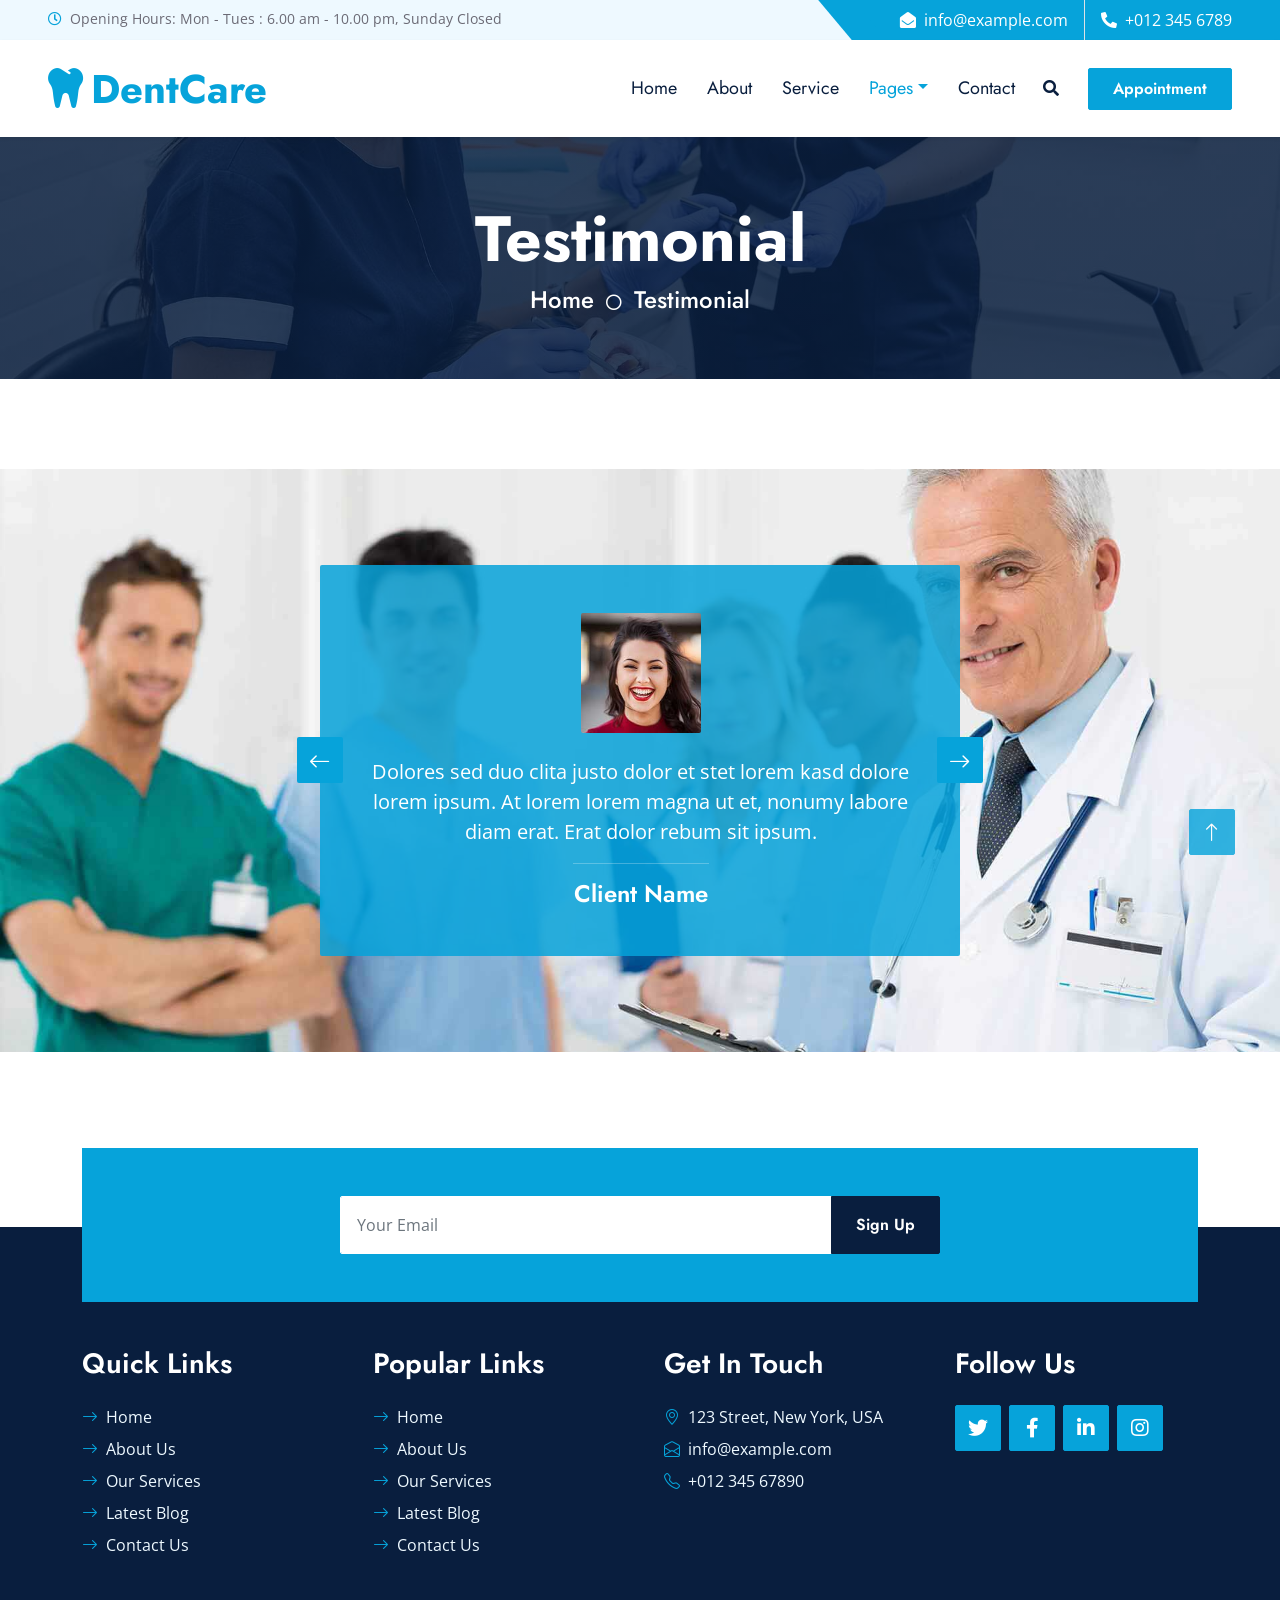
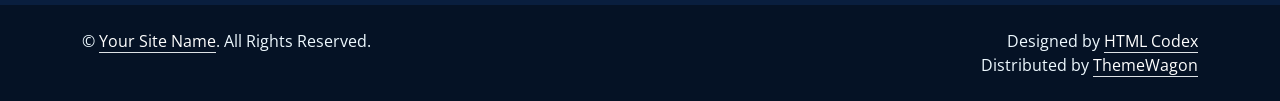
<file: dentcare-1.0.0/testimonial.html>
<!DOCTYPE html>
<html lang="en">

<head>
    <meta charset="utf-8">
    <title>DentCare - Dental Clinic Website Template</title>
    <meta content="width=device-width, initial-scale=1.0" name="viewport">
    <meta content="Free HTML Templates" name="keywords">
    <meta content="Free HTML Templates" name="description">

    <!-- Favicon -->
    <link href="img/favicon.ico" rel="icon">

    <!-- Google Web Fonts -->
    <link rel="preconnect" href="https://fonts.gstatic.com">
    <link href="https://fonts.googleapis.com/css2?family=Jost:wght@500;600;700&family=Open+Sans:wght@400;600&display=swap" rel="stylesheet"> 

    <!-- Icon Font Stylesheet -->
    <link href="https://cdnjs.cloudflare.com/ajax/libs/font-awesome/5.10.0/css/all.min.css" rel="stylesheet">
    <link href="https://cdn.jsdelivr.net/npm/bootstrap-icons@1.4.1/font/bootstrap-icons.css" rel="stylesheet">

    <!-- Libraries Stylesheet -->
    <link href="lib/owlcarousel/assets/owl.carousel.min.css" rel="stylesheet">
    <link href="lib/animate/animate.min.css" rel="stylesheet">
    <link href="lib/tempusdominus/css/tempusdominus-bootstrap-4.min.css" rel="stylesheet" />
    <link href="lib/twentytwenty/twentytwenty.css" rel="stylesheet" />

    <!-- Customized Bootstrap Stylesheet -->
    <link href="css/bootstrap.min.css" rel="stylesheet">

    <!-- Template Stylesheet -->
    <link href="css/style.css" rel="stylesheet">
</head>

<body>
    <!-- Spinner Start -->
    <div id="spinner" class="show bg-white position-fixed translate-middle w-100 vh-100 top-50 start-50 d-flex align-items-center justify-content-center">
        <div class="spinner-grow text-primary m-1" role="status">
            <span class="sr-only">Loading...</span>
        </div>
        <div class="spinner-grow text-dark m-1" role="status">
            <span class="sr-only">Loading...</span>
        </div>
        <div class="spinner-grow text-secondary m-1" role="status">
            <span class="sr-only">Loading...</span>
        </div>
    </div>
    <!-- Spinner End -->


    <!-- Topbar Start -->
    <div class="container-fluid bg-light ps-5 pe-0 d-none d-lg-block">
        <div class="row gx-0">
            <div class="col-md-6 text-center text-lg-start mb-2 mb-lg-0">
                <div class="d-inline-flex align-items-center">
                    <small class="py-2"><i class="far fa-clock text-primary me-2"></i>Opening Hours: Mon - Tues : 6.00 am - 10.00 pm, Sunday Closed </small>
                </div>
            </div>
            <div class="col-md-6 text-center text-lg-end">
                <div class="position-relative d-inline-flex align-items-center bg-primary text-white top-shape px-5">
                    <div class="me-3 pe-3 border-end py-2">
                        <p class="m-0"><i class="fa fa-envelope-open me-2"></i>info@example.com</p>
                    </div>
                    <div class="py-2">
                        <p class="m-0"><i class="fa fa-phone-alt me-2"></i>+012 345 6789</p>
                    </div>
                </div>
            </div>
        </div>
    </div>
    <!-- Topbar End -->


    <!-- Navbar Start -->
    <nav class="navbar navbar-expand-lg bg-white navbar-light shadow-sm px-5 py-3 py-lg-0">
        <a href="index.html" class="navbar-brand p-0">
            <h1 class="m-0 text-primary"><i class="fa fa-tooth me-2"></i>DentCare</h1>
        </a>
        <button class="navbar-toggler" type="button" data-bs-toggle="collapse" data-bs-target="#navbarCollapse">
            <span class="navbar-toggler-icon"></span>
        </button>
        <div class="collapse navbar-collapse" id="navbarCollapse">
            <div class="navbar-nav ms-auto py-0">
                <a href="index.html" class="nav-item nav-link">Home</a>
                <a href="about.html" class="nav-item nav-link">About</a>
                <a href="service.html" class="nav-item nav-link">Service</a>
                <div class="nav-item dropdown">
                    <a href="#" class="nav-link dropdown-toggle active" data-bs-toggle="dropdown">Pages</a>
                    <div class="dropdown-menu m-0">
                        <a href="price.html" class="dropdown-item">Pricing Plan</a>
                        <a href="team.html" class="dropdown-item">Our Dentist</a>
                        <a href="testimonial.html" class="dropdown-item active">Testimonial</a>
                        <a href="appointment.html" class="dropdown-item">Appointment</a>
                    </div>
                </div>
                <a href="contact.html" class="nav-item nav-link">Contact</a>
            </div>
            <button type="button" class="btn text-dark" data-bs-toggle="modal" data-bs-target="#searchModal"><i class="fa fa-search"></i></button>
            <a href="appointment.html" class="btn btn-primary py-2 px-4 ms-3">Appointment</a>
        </div>
    </nav>
    <!-- Navbar End -->


    <!-- Full Screen Search Start -->
    <div class="modal fade" id="searchModal" tabindex="-1">
        <div class="modal-dialog modal-fullscreen">
            <div class="modal-content" style="background: rgba(9, 30, 62, .7);">
                <div class="modal-header border-0">
                    <button type="button" class="btn bg-white btn-close" data-bs-dismiss="modal" aria-label="Close"></button>
                </div>
                <div class="modal-body d-flex align-items-center justify-content-center">
                    <div class="input-group" style="max-width: 600px;">
                        <input type="text" class="form-control bg-transparent border-primary p-3" placeholder="Type search keyword">
                        <button class="btn btn-primary px-4"><i class="bi bi-search"></i></button>
                    </div>
                </div>
            </div>
        </div>
    </div>
    <!-- Full Screen Search End -->


    <!-- Hero Start -->
    <div class="container-fluid bg-primary py-5 hero-header mb-5">
        <div class="row py-3">
            <div class="col-12 text-center">
                <h1 class="display-3 text-white animated zoomIn">Testimonial</h1>
                <a href="" class="h4 text-white">Home</a>
                <i class="far fa-circle text-white px-2"></i>
                <a href="" class="h4 text-white">Testimonial</a>
            </div>
        </div>
    </div>
    <!-- Hero End -->


    <!-- Testimonial Start -->
    <div class="container-fluid bg-primary bg-testimonial py-5 mb-5 wow fadeInUp" data-wow-delay="0.1s" style="margin-top: 90px;">
        <div class="container py-5">
            <div class="row justify-content-center">
                <div class="col-lg-7">
                    <div class="owl-carousel testimonial-carousel rounded p-5 wow zoomIn" data-wow-delay="0.6s">
                        <div class="testimonial-item text-center text-white">
                            <img class="img-fluid mx-auto rounded mb-4" src="img/testimonial-1.jpg" alt="">
                            <p class="fs-5">Dolores sed duo clita justo dolor et stet lorem kasd dolore lorem ipsum. At lorem lorem magna ut et, nonumy labore diam erat. Erat dolor rebum sit ipsum.</p>
                            <hr class="mx-auto w-25">
                            <h4 class="text-white mb-0">Client Name</h4>
                        </div>
                        <div class="testimonial-item text-center text-white">
                            <img class="img-fluid mx-auto rounded mb-4" src="img/testimonial-2.jpg" alt="">
                            <p class="fs-5">Dolores sed duo clita justo dolor et stet lorem kasd dolore lorem ipsum. At lorem lorem magna ut et, nonumy labore diam erat. Erat dolor rebum sit ipsum.</p>
                            <hr class="mx-auto w-25">
                            <h4 class="text-white mb-0">Client Name</h4>
                        </div>
                    </div>
                </div>
            </div>
        </div>
    </div>
    <!-- Testimonial End -->
    

    <!-- Newsletter Start -->
    <div class="container-fluid position-relative pt-5 wow fadeInUp" data-wow-delay="0.1s" style="z-index: 1;">
        <div class="container">
            <div class="bg-primary p-5">
                <form class="mx-auto" style="max-width: 600px;">
                    <div class="input-group">
                        <input type="text" class="form-control border-white p-3" placeholder="Your Email">
                        <button class="btn btn-dark px-4">Sign Up</button>
                    </div>
                </form>
            </div>
        </div>
    </div>
    <!-- Newsletter End -->
    

    <!-- Footer Start -->
    <div class="container-fluid bg-dark text-light py-5 wow fadeInUp" data-wow-delay="0.3s" style="margin-top: -75px;">
        <div class="container pt-5">
            <div class="row g-5 pt-4">
                <div class="col-lg-3 col-md-6">
                    <h3 class="text-white mb-4">Quick Links</h3>
                    <div class="d-flex flex-column justify-content-start">
                        <a class="text-light mb-2" href="#"><i class="bi bi-arrow-right text-primary me-2"></i>Home</a>
                        <a class="text-light mb-2" href="#"><i class="bi bi-arrow-right text-primary me-2"></i>About Us</a>
                        <a class="text-light mb-2" href="#"><i class="bi bi-arrow-right text-primary me-2"></i>Our Services</a>
                        <a class="text-light mb-2" href="#"><i class="bi bi-arrow-right text-primary me-2"></i>Latest Blog</a>
                        <a class="text-light" href="#"><i class="bi bi-arrow-right text-primary me-2"></i>Contact Us</a>
                    </div>
                </div>
                <div class="col-lg-3 col-md-6">
                    <h3 class="text-white mb-4">Popular Links</h3>
                    <div class="d-flex flex-column justify-content-start">
                        <a class="text-light mb-2" href="#"><i class="bi bi-arrow-right text-primary me-2"></i>Home</a>
                        <a class="text-light mb-2" href="#"><i class="bi bi-arrow-right text-primary me-2"></i>About Us</a>
                        <a class="text-light mb-2" href="#"><i class="bi bi-arrow-right text-primary me-2"></i>Our Services</a>
                        <a class="text-light mb-2" href="#"><i class="bi bi-arrow-right text-primary me-2"></i>Latest Blog</a>
                        <a class="text-light" href="#"><i class="bi bi-arrow-right text-primary me-2"></i>Contact Us</a>
                    </div>
                </div>
                <div class="col-lg-3 col-md-6">
                    <h3 class="text-white mb-4">Get In Touch</h3>
                    <p class="mb-2"><i class="bi bi-geo-alt text-primary me-2"></i>123 Street, New York, USA</p>
                    <p class="mb-2"><i class="bi bi-envelope-open text-primary me-2"></i>info@example.com</p>
                    <p class="mb-0"><i class="bi bi-telephone text-primary me-2"></i>+012 345 67890</p>
                </div>
                <div class="col-lg-3 col-md-6">
                    <h3 class="text-white mb-4">Follow Us</h3>
                    <div class="d-flex">
                        <a class="btn btn-lg btn-primary btn-lg-square rounded me-2" href="#"><i class="fab fa-twitter fw-normal"></i></a>
                        <a class="btn btn-lg btn-primary btn-lg-square rounded me-2" href="#"><i class="fab fa-facebook-f fw-normal"></i></a>
                        <a class="btn btn-lg btn-primary btn-lg-square rounded me-2" href="#"><i class="fab fa-linkedin-in fw-normal"></i></a>
                        <a class="btn btn-lg btn-primary btn-lg-square rounded" href="#"><i class="fab fa-instagram fw-normal"></i></a>
                    </div>
                </div>
            </div>
        </div>
    </div>
    <div class="container-fluid text-light py-4" style="background: #051225;">
        <div class="container">
            <div class="row g-0">
                <div class="col-md-6 text-center text-md-start">
                    <p class="mb-md-0">&copy; <a class="text-white border-bottom" href="#">Your Site Name</a>. All Rights Reserved.</p>
                </div>
                <div class="col-md-6 text-center text-md-end">
                    <p class="mb-0">Designed by <a class="text-white border-bottom" href="https://htmlcodex.com">HTML Codex</a><br>
                        Distributed by <a class="text-white border-bottom" href="https://themewagon.com">ThemeWagon</a>          
                    </p>
                </div>
            </div>
        </div>
    </div>
    <!-- Footer End -->


    <!-- Back to Top -->
    <a href="#" class="btn btn-lg btn-primary btn-lg-square rounded back-to-top"><i class="bi bi-arrow-up"></i></a>


    <!-- JavaScript Libraries -->
    <script src="https://code.jquery.com/jquery-3.4.1.min.js"></script>
    <script src="https://cdn.jsdelivr.net/npm/bootstrap@5.0.0/dist/js/bootstrap.bundle.min.js"></script>
    <script src="lib/wow/wow.min.js"></script>
    <script src="lib/easing/easing.min.js"></script>
    <script src="lib/waypoints/waypoints.min.js"></script>
    <script src="lib/owlcarousel/owl.carousel.min.js"></script>
    <script src="lib/tempusdominus/js/moment.min.js"></script>
    <script src="lib/tempusdominus/js/moment-timezone.min.js"></script>
    <script src="lib/tempusdominus/js/tempusdominus-bootstrap-4.min.js"></script>
    <script src="lib/twentytwenty/jquery.event.move.js"></script>
    <script src="lib/twentytwenty/jquery.twentytwenty.js"></script>

    <!-- Template Javascript -->
    <script src="js/main.js"></script>
</body>

</html>
</file>
<file: dentcare-1.0.0/lib/twentytwenty/twentytwenty.css>
.twentytwenty-horizontal .twentytwenty-handle:before, .twentytwenty-horizontal .twentytwenty-handle:after, .twentytwenty-vertical .twentytwenty-handle:before, .twentytwenty-vertical .twentytwenty-handle:after {
  content: " ";
  display: block;
  background: white;
  position: absolute;
  z-index: 30;
  -webkit-box-shadow: 0px 0px 12px rgba(51, 51, 51, 0.5);
  -moz-box-shadow: 0px 0px 12px rgba(51, 51, 51, 0.5);
  box-shadow: 0px 0px 12px rgba(51, 51, 51, 0.5); }

.twentytwenty-horizontal .twentytwenty-handle:before, .twentytwenty-horizontal .twentytwenty-handle:after {
  width: 3px;
  height: 9999px;
  left: 50%;
  margin-left: -1.5px; }

.twentytwenty-vertical .twentytwenty-handle:before, .twentytwenty-vertical .twentytwenty-handle:after {
  width: 9999px;
  height: 3px;
  top: 50%;
  margin-top: -1.5px; }

.twentytwenty-before-label, .twentytwenty-after-label, .twentytwenty-overlay {
  position: absolute;
  top: 0;
  width: 100%;
  height: 100%; }

.twentytwenty-before-label, .twentytwenty-after-label, .twentytwenty-overlay {
  -webkit-transition-duration: 0.5s;
  -moz-transition-duration: 0.5s;
  transition-duration: 0.5s; }

.twentytwenty-before-label, .twentytwenty-after-label {
  -webkit-transition-property: opacity;
  -moz-transition-property: opacity;
  transition-property: opacity; }

.twentytwenty-before-label:before, .twentytwenty-after-label:before {
  color: white;
  font-size: 13px;
  letter-spacing: 0.1em; }

.twentytwenty-before-label:before, .twentytwenty-after-label:before {
  position: absolute;
  background: rgba(255, 255, 255, 0.2);
  line-height: 38px;
  padding: 0 20px;
  -webkit-border-radius: 2px;
  -moz-border-radius: 2px;
  border-radius: 2px; }

.twentytwenty-horizontal .twentytwenty-before-label:before, .twentytwenty-horizontal .twentytwenty-after-label:before {
  top: 50%;
  margin-top: -19px; }

.twentytwenty-vertical .twentytwenty-before-label:before, .twentytwenty-vertical .twentytwenty-after-label:before {
  left: 50%;
  margin-left: -45px;
  text-align: center;
  width: 90px; }

.twentytwenty-left-arrow, .twentytwenty-right-arrow, .twentytwenty-up-arrow, .twentytwenty-down-arrow {
  width: 0;
  height: 0;
  border: 6px inset transparent;
  position: absolute; }

.twentytwenty-left-arrow, .twentytwenty-right-arrow {
  top: 50%;
  margin-top: -6px; }

.twentytwenty-up-arrow, .twentytwenty-down-arrow {
  left: 50%;
  margin-left: -6px; }

.twentytwenty-container {
  -webkit-box-sizing: content-box;
  -moz-box-sizing: content-box;
  box-sizing: content-box;
  z-index: 0;
  overflow: hidden;
  position: relative;
  -webkit-user-select: none;
  -moz-user-select: none;
  -ms-user-select: none; }
  .twentytwenty-container img {
    max-width: 100%;
    position: absolute;
    top: 0;
    display: block; }
  .twentytwenty-container.active .twentytwenty-overlay, .twentytwenty-container.active :hover.twentytwenty-overlay {
    background: rgba(0, 0, 0, 0); }
    .twentytwenty-container.active .twentytwenty-overlay .twentytwenty-before-label,
    .twentytwenty-container.active .twentytwenty-overlay .twentytwenty-after-label, .twentytwenty-container.active :hover.twentytwenty-overlay .twentytwenty-before-label,
    .twentytwenty-container.active :hover.twentytwenty-overlay .twentytwenty-after-label {
      opacity: 0; }
  .twentytwenty-container * {
    -webkit-box-sizing: content-box;
    -moz-box-sizing: content-box;
    box-sizing: content-box; }

.twentytwenty-before-label {
  opacity: 0; }
  .twentytwenty-before-label:before {
    content: attr(data-content); }

.twentytwenty-after-label {
  opacity: 0; }
  .twentytwenty-after-label:before {
    content: attr(data-content); }

.twentytwenty-horizontal .twentytwenty-before-label:before {
  left: 10px; }

.twentytwenty-horizontal .twentytwenty-after-label:before {
  right: 10px; }

.twentytwenty-vertical .twentytwenty-before-label:before {
  top: 10px; }

.twentytwenty-vertical .twentytwenty-after-label:before {
  bottom: 10px; }

.twentytwenty-overlay {
  -webkit-transition-property: background;
  -moz-transition-property: background;
  transition-property: background;
  background: rgba(0, 0, 0, 0);
  z-index: 25; }
  .twentytwenty-overlay:hover {
    background: rgba(0, 0, 0, 0.5); }
    .twentytwenty-overlay:hover .twentytwenty-after-label {
      opacity: 1; }
    .twentytwenty-overlay:hover .twentytwenty-before-label {
      opacity: 1; }

.twentytwenty-before {
  z-index: 20; }

.twentytwenty-after {
  z-index: 10; }

.twentytwenty-handle {
  height: 38px;
  width: 38px;
  position: absolute;
  left: 50%;
  top: 50%;
  margin-left: -22px;
  margin-top: -22px;
  border: 3px solid white;
  -webkit-border-radius: 1000px;
  -moz-border-radius: 1000px;
  border-radius: 1000px;
  -webkit-box-shadow: 0px 0px 12px rgba(51, 51, 51, 0.5);
  -moz-box-shadow: 0px 0px 12px rgba(51, 51, 51, 0.5);
  box-shadow: 0px 0px 12px rgba(51, 51, 51, 0.5);
  z-index: 40;
  cursor: pointer; }

.twentytwenty-horizontal .twentytwenty-handle:before {
  bottom: 50%;
  margin-bottom: 22px;
  -webkit-box-shadow: 0 3px 0 white, 0px 0px 12px rgba(51, 51, 51, 0.5);
  -moz-box-shadow: 0 3px 0 white, 0px 0px 12px rgba(51, 51, 51, 0.5);
  box-shadow: 0 3px 0 white, 0px 0px 12px rgba(51, 51, 51, 0.5); }
.twentytwenty-horizontal .twentytwenty-handle:after {
  top: 50%;
  margin-top: 22px;
  -webkit-box-shadow: 0 -3px 0 white, 0px 0px 12px rgba(51, 51, 51, 0.5);
  -moz-box-shadow: 0 -3px 0 white, 0px 0px 12px rgba(51, 51, 51, 0.5);
  box-shadow: 0 -3px 0 white, 0px 0px 12px rgba(51, 51, 51, 0.5); }

.twentytwenty-vertical .twentytwenty-handle:before {
  left: 50%;
  margin-left: 22px;
  -webkit-box-shadow: 3px 0 0 white, 0px 0px 12px rgba(51, 51, 51, 0.5);
  -moz-box-shadow: 3px 0 0 white, 0px 0px 12px rgba(51, 51, 51, 0.5);
  box-shadow: 3px 0 0 white, 0px 0px 12px rgba(51, 51, 51, 0.5); }
.twentytwenty-vertical .twentytwenty-handle:after {
  right: 50%;
  margin-right: 22px;
  -webkit-box-shadow: -3px 0 0 white, 0px 0px 12px rgba(51, 51, 51, 0.5);
  -moz-box-shadow: -3px 0 0 white, 0px 0px 12px rgba(51, 51, 51, 0.5);
  box-shadow: -3px 0 0 white, 0px 0px 12px rgba(51, 51, 51, 0.5); }

.twentytwenty-left-arrow {
  border-right: 6px solid white;
  left: 50%;
  margin-left: -17px; }

.twentytwenty-right-arrow {
  border-left: 6px solid white;
  right: 50%;
  margin-right: -17px; }

.twentytwenty-up-arrow {
  border-bottom: 6px solid white;
  top: 50%;
  margin-top: -17px; }

.twentytwenty-down-arrow {
  border-top: 6px solid white;
  bottom: 50%;
  margin-bottom: -17px; }
</file>
<file: dentcare-1.0.0/css/style.css>
/********** Template CSS **********/
:root {
    --primary: #06A3DA;
    --secondary: #018ABE;
    --light: #EEF9FF;
    --dark: #091E3E;
}

h1,
h2,
.font-weight-bold {
    font-weight: 700 !important;
}

h3,
h4,
.font-weight-semi-bold {
    font-weight: 600 !important;
}

h5,
h6,
.font-weight-medium {
    font-weight: 500 !important;
}

.btn {
    font-family: 'Jost', sans-serif;
    font-weight: 600;
    transition: .4s;
}

.btn-primary,
.btn-secondary {
    color: #FFFFFF;
}

.btn-primary:hover {
    background: var(--secondary);
    border-color: var(--secondary);
    color: #FFFFFF;
}

.btn-secondary:hover {
    background: var(--dark);
    border-color: var(--dark);
    color: #FFFFFF;
}

.btn-square {
    width: 36px;
    height: 36px;
}

.btn-sm-square {
    width: 28px;
    height: 28px;
}

.btn-lg-square {
    width: 46px;
    height: 46px;
}

.btn-square,
.btn-sm-square,
.btn-lg-square {
    padding-left: 0;
    padding-right: 0;
    text-align: center;
}

#spinner {
    opacity: 0;
    visibility: hidden;
    transition: opacity .5s ease-out, visibility 0s linear .5s;
    z-index: 99999;
}

#spinner.show {
    transition: opacity .5s ease-out, visibility 0s linear 0s;
    visibility: visible;
    opacity: 1;
}

.back-to-top {
    position: fixed;
    display: none;
    right: 45px;
    bottom: 45px;
    z-index: 99;
}

.top-shape::before {
    position: absolute;
    content: "";
    width: 35px;
    height: 100%;
    top: 0;
    left: -17px;
    background: var(--primary);
    transform: skew(40deg);
}

.navbar-light .navbar-nav .nav-link {
    font-family: 'Jost', sans-serif;
    padding: 35px 15px;
    font-size: 18px;
    color: var(--dark);
    outline: none;
    transition: .5s;
}

.sticky-top.navbar-light .navbar-nav .nav-link {
    padding: 20px 15px;
}

.navbar-light .navbar-nav .nav-link:hover,
.navbar-light .navbar-nav .nav-link.active {
    color: var(--primary);
}

@media (max-width: 991.98px) {
    .navbar-light .navbar-nav .nav-link,
    .sticky-top.navbar-light .navbar-nav .nav-link {
        padding: 10px 0;
    }
}

.carousel-caption {
    top: 0;
    left: 0;
    right: 0;
    bottom: 0;
    background: rgba(9, 30, 62, .85);
    z-index: 1;
}

@media (max-width: 576px) {
    .carousel-caption h5 {
        font-size: 14px;
        font-weight: 500 !important;
    }

    .carousel-caption h1 {
        font-size: 30px;
        font-weight: 600 !important;
    }
}

.carousel-control-prev,
.carousel-control-next {
    width: 10%;
}

.carousel-control-prev-icon,
.carousel-control-next-icon {
    width: 3rem;
    height: 3rem;
}

@media (min-width: 991.98px) {
    .banner {
        position: relative;
        margin-top: -90px;
        z-index: 1;
    }
}

.section-title h5::before {
    position: absolute;
    content: "";
    width: 45px;
    height: 3px;
    right: -55px;
    bottom: 11px;
    background: var(--primary);
}

.section-title h5::after {
    position: absolute;
    content: "";
    width: 15px;
    height: 3px;
    right: -75px;
    bottom: 11px;
    background: var(--secondary);
}

.twentytwenty-wrapper {
    height: 100%;
}

.hero-header {
    background: linear-gradient(rgba(9, 30, 62, .85), rgba(9, 30, 62, .85)), url(../img/carousel-1.jpg) center center no-repeat;
    background-size: cover;
}

.bg-appointment {
    background: linear-gradient(rgba(9, 30, 62, .85), rgba(9, 30, 62, .85)), url(../img/carousel-1.jpg) center center no-repeat;
    background-size: cover;
}

.appointment-form {
    background: rgba(6, 163, 218, .7);
}

.service-item img,
.service-item .bg-light,
.service-item .bg-light h5,
.team-item .team-text {
    transition: .5s;
}

.service-item:hover img {
    transform: scale(1.15);
}

.team-item .team-text::after,
.service-item .bg-light::after {
    position: absolute;
    content: "";
    top: 50%;
    bottom: 0;
    left: 15px;
    right: 15px;
    border-radius:100px / 15px;
    box-shadow: 0 0 15px rgba(0, 0, 0, .7);
    opacity: 0;
    transition: .5s;
    z-index: -1;
}

.team-item:hover .team-text::after,
.service-item:hover .bg-light::after {
    opacity: 1;
}

.bg-offer {
    background:url(../img/carousel-1.jpg) center center no-repeat;
    background-size: cover;
}

.offer-text {
    background: rgba(6, 163, 218, .85);
}

.price-carousel .owl-nav {
    position: absolute;
    width: calc(100% + 45px);
    height: 45px;
    top: calc(50% - 22.5px);
    left: -22.5px;
    display: flex;
    justify-content: space-between;
    opacity: 0;
    transition: .5s;
}

.price-carousel:hover .owl-nav {
    opacity: 1;
}

.price-carousel .owl-nav .owl-prev,
.price-carousel .owl-nav .owl-next {
    position: relative;
    width: 45px;
    height: 45px;
    display: flex;
    align-items: center;
    justify-content: center;
    color: #FFFFFF;
    background: var(--primary);
    border-radius: 2px;
    font-size: 22px;
    transition: .5s;
}

.price-carousel .owl-nav .owl-prev:hover,
.price-carousel .owl-nav .owl-next:hover {
    background: var(--secondary);
}

.bg-testimonial {
    background: url(../img/carousel-2.jpg) center center no-repeat;
    background-size: cover;
}

.testimonial-carousel {
    background: rgba(6, 163, 218, .85);
}

.testimonial-carousel .owl-nav {
    position: absolute;
    width: calc(100% + 46px);
    height: 46px;
    top: calc(50% - 23px);
    left: -23px;
    display: flex;
    justify-content: space-between;
    z-index: 1;
}

.testimonial-carousel .owl-nav .owl-prev,
.testimonial-carousel .owl-nav .owl-next {
    position: relative;
    width: 46px;
    height: 46px;
    display: flex;
    align-items: center;
    justify-content: center;
    color: #FFFFFF;
    background: var(--primary);
    border-radius: 2px;
    font-size: 22px;
    transition: .5s;
}

.testimonial-carousel .owl-nav .owl-prev:hover,
.testimonial-carousel .owl-nav .owl-next:hover {
    background: var(--secondary);
}

.testimonial-carousel .owl-item img {
    width: 120px;
    height: 120px;
}
</file>
